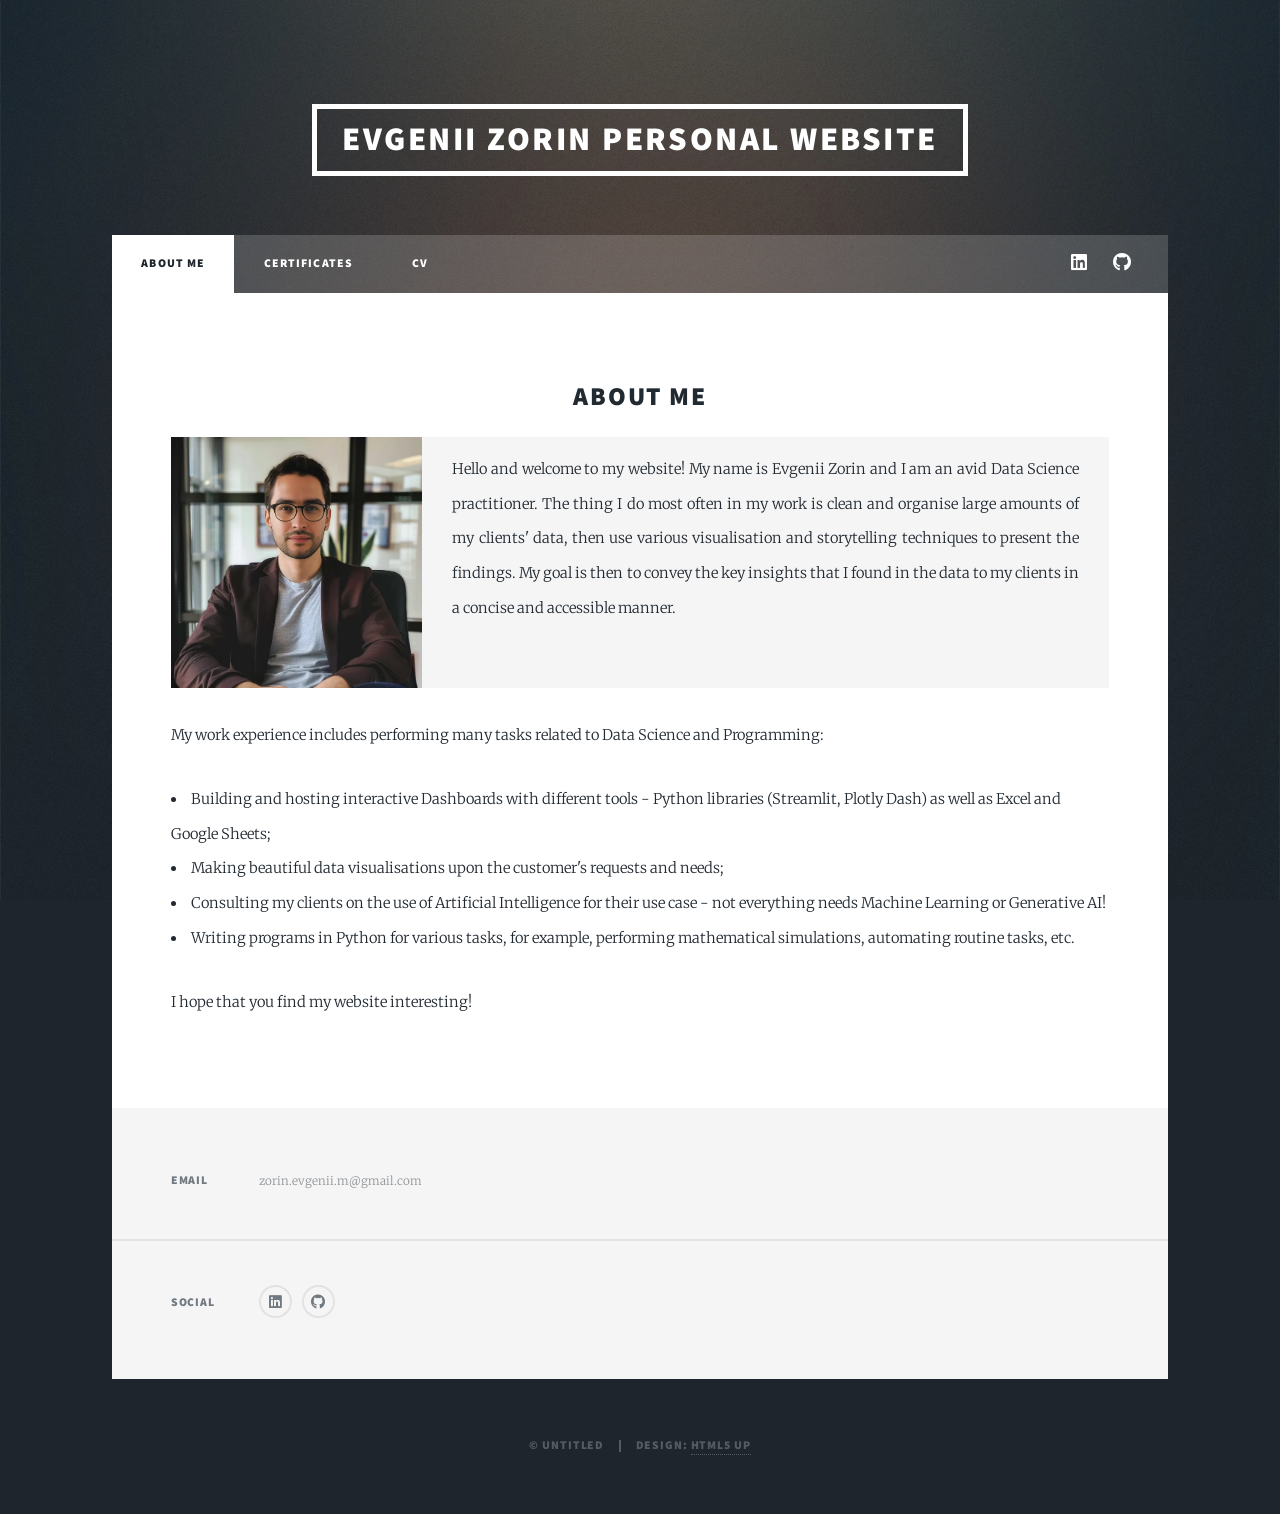
<file: index.html>
<!DOCTYPE HTML>
<!--
	Massively by HTML5 UP
	html5up.net | @ajlkn
	Free for personal and commercial use under the CCA 3.0 license (html5up.net/license)
-->
<html>
	<head>
		<title>Homepage - Evgenii Zorin</title>
		<meta charset="utf-8" />
		<meta name="viewport" content="width=device-width, initial-scale=1, user-scalable=no" />
		<link rel="stylesheet" href="assets/css/main.css" />
		<noscript><link rel="stylesheet" href="assets/css/noscript.css" /></noscript>
	</head>
	<body class="is-preload">

		<!-- Wrapper -->
			<!-- <div id="wrapper" class="fade-in"> -->
			<div id="wrapper">

				<!-- Intro -->
					<!-- <div id="intro">
						<h1>Personal portfolio<br />
						Evgenii Zorin</h1>
						<p>Data Science and Bioinformatics</p>
						<ul class="actions">
							<li><a href="#header" class="button icon solid solo fa-arrow-down scrolly">Continue</a></li>
						</ul>
					</div> -->


				<!-- Header -->
					<header id="header">
						<a href="index.html" class="logo">Evgenii Zorin personal website</a>
					</header>

				<!-- Nav -->
					<nav id="nav">
						<ul class="links">
							<li class="active"><a href="index.html">About me</a></li>
							<!-- <li><a href="generic.html">Generic Page</a></li> -->
							<!-- Below i'll write a blog later. For example check elements.html -->
							<!-- <li><a href="elements.html">Blog</a></li>  -->
							<!-- <li><a href="blog.html">Blog</a></li> -->
							<li><a href="certificates.html">Certificates</a></li>
							
							<li><a href="documents/CV_EvgeniiZorin.pdf">CV</a></li>
						</ul>
						<ul class="icons">
							<li><a href="https://www.linkedin.com/in/e-zorin/" class="icon brands fa-linkedin"><span class="label">Twitter</span></a></li>
							<!-- <li><a href="#" class="icon brands fa-facebook-f"><span class="label">Facebook</span></a></li> -->
							<!-- <li><a href="#" class="icon brands fa-instagram"><span class="label">Instagram</span></a></li> -->
							<li><a href="https://github.com/EvgeniiZorin" class="icon brands fa-github"><span class="label">GitHub</span></a></li>
						</ul>
					</nav>

				<!-- Main -->
					<div id="main">

						<!-- Featured Post -->
							<article class="post featured">
								<!-- <header class="major"> -->
									
									<h2>About me</h2>
								<!-- </header> -->
								<p class="paragraph" style="background-color:#F5F5F5"
								>
									<img src="images/240502_evgenii.png" alt="Smiley face image" class="image-left">
									<span class="text" style="padding-right: 30px;padding-top: 15px;padding-bottom:15px">
										Hello and welcome to my website! 
										My name is Evgenii Zorin and I am an avid Data Science practitioner. 
										The thing I do most often in my work is clean and organise large amounts of
										my clients' data, then use various visualisation and storytelling techniques 
										to present the findings. My goal is then to convey the key insights that
										I found in the data to my clients in a concise and 
										accessible manner.
									</span>
								</p>
								<p>
									My work experience includes performing many tasks 
									related to Data Science and Programming:
									<li style="text-align:left">
										Building and hosting interactive Dashboards with different tools - 
										Python libraries (Streamlit, Plotly Dash)
										as well as Excel and Google Sheets;
									</li>
									<li style="text-align:left">
										Making beautiful data visualisations
										upon the customer's requests and needs; 
									</li>
									<li style="text-align:left">
										Consulting my clients on the use of Artificial Intelligence
										for their use case - not everything needs Machine Learning or Generative AI!</li>
									<li style="text-align:left">
										Writing programs in Python for various tasks, for example,
										performing mathematical simulations, automating routine tasks, etc.</li>
								</p>
								<p>I hope that you find my website interesting!</p>
									<!-- <br> -->
									<!-- <img src="images/ITIS-1.jpg" width="200"> -->
									<!-- <p><span class="image left"><img src="images/ITIS-1.jpg" alt="" width="500" height="600" /></span> -->
										<!-- <p></p>My name is Evgenii Zorin. I specialise in Bioinformatics and Data Analysis, currently in the process of finishing my MSc Biotechnology at Skoltech, Moscow, with a specialisation in population genetics and studying epistasis.<br>
										I possess proficiency in the following areas:  
											<li>Programming languages: <b>Python</b>, <b>BASH</b>, <b>R</b>. You can check out my projects on <a href="https://github.com/EvgeniiZorin">Github</a>;</li>
											<li>Using hypercube-constructing algorithms to calculate epistasis in fitness landscapes;</li>
											<li>Next Generation Sequencing analysis, e.g. genome assembly.</li>
										</p> -->
								<!-- <a href="#" class="image main"><img src="images/pic01.jpg" alt="" /></a> -->
								<!-- <img src="images/ITIS-1.jpg" alt="" width="500" height="600" /> -->
								<!-- <ul class="actions special"> -->
									<!-- <li><a href="#" class="button large">Full Story</a></li> -->
								<!-- </ul> -->
							</article>

						<!-- Posts -->
							<!-- <section class="posts"> -->
								<!-- <article> -->
									<!-- <header> -->
										<!-- <span class="date">April 24, 2017</span> -->
										<!-- <h2><a href="#">Project 1<br />description</a></h2> -->
									<!-- </header> -->
									<!-- <a href="#" class="image fit"><img src="images/pic02.jpg" alt="" /></a> -->
									<!-- <p>Donec eget ex magna. Interdum et malesuada fames ac ante ipsum primis in faucibus. Pellentesque venenatis dolor imperdiet dolor mattis sagittis magna etiam.</p> -->
									<!-- <ul class="actions special"> -->
										<!-- <li><a href="#" class="button">Full Story</a></li> -->
									<!-- </ul> -->
								<!-- </article> -->
								<!-- <article> -->
									<!-- <header> -->
										<!-- <span class="date">April 22, 2017</span> -->
										<!-- <h2><a href="#">Primis eget<br /> -->
										<!-- imperdiet lorem</a></h2> -->
									<!-- </header> -->
									<!-- <a href="#" class="image fit"><img src="images/pic03.jpg" alt="" /></a> -->
									<!-- <p>Donec eget ex magna. Interdum et malesuada fames ac ante ipsum primis in faucibus. Pellentesque venenatis dolor imperdiet dolor mattis sagittis magna etiam.</p> -->
									<!-- <ul class="actions special"> -->
										<!-- <li><a href="#" class="button">Full Story</a></li> -->
									<!-- </ul> -->
								<!-- </article> -->
							<!-- </section> -->


					</div>

				<!-- Footer -->
					<footer id="footer">
						<section class="split contact">
							<section>
								<h3>Email</h3>
								<p>zorin.evgenii.m@gmail.com</p>
							</section>
							<section>
								<h3>Social</h3>
								<ul class="icons alt">
									<li><a href="https://www.linkedin.com/in/e-zorin/" class="icon brands fa-linkedin"><span class="label">Twitter</span></a></li>
									<!-- <li><a href="#" class="icon brands alt fa-twitter"><span class="label">Twitter</span></a></li> -->
									<!-- <li><a href="#" class="icon brands alt fa-facebook-f"><span class="label">Facebook</span></a></li> -->
									<!-- <li><a href="#" class="icon brands alt fa-instagram"><span class="label">Instagram</span></a></li> -->
									<li><a href="https://github.com/EvgeniiZorin" class="icon brands alt fa-github"><span class="label">GitHub</span></a></li>
								</ul>
							</section>
						</section>
					</footer>

				<!-- Copyright -->
					<div id="copyright">
						<ul><li>&copy; Untitled</li><li>Design: <a href="https://html5up.net">HTML5 UP</a></li></ul>
					</div>

			</div>

		<!-- Scripts -->
			<script src="assets/js/jquery.min.js"></script>
			<script src="assets/js/jquery.scrollex.min.js"></script>
			<script src="assets/js/jquery.scrolly.min.js"></script>
			<script src="assets/js/browser.min.js"></script>
			<script src="assets/js/breakpoints.min.js"></script>
			<script src="assets/js/util.js"></script>
			<script src="assets/js/main.js"></script>

	</body>
</html>
</file>
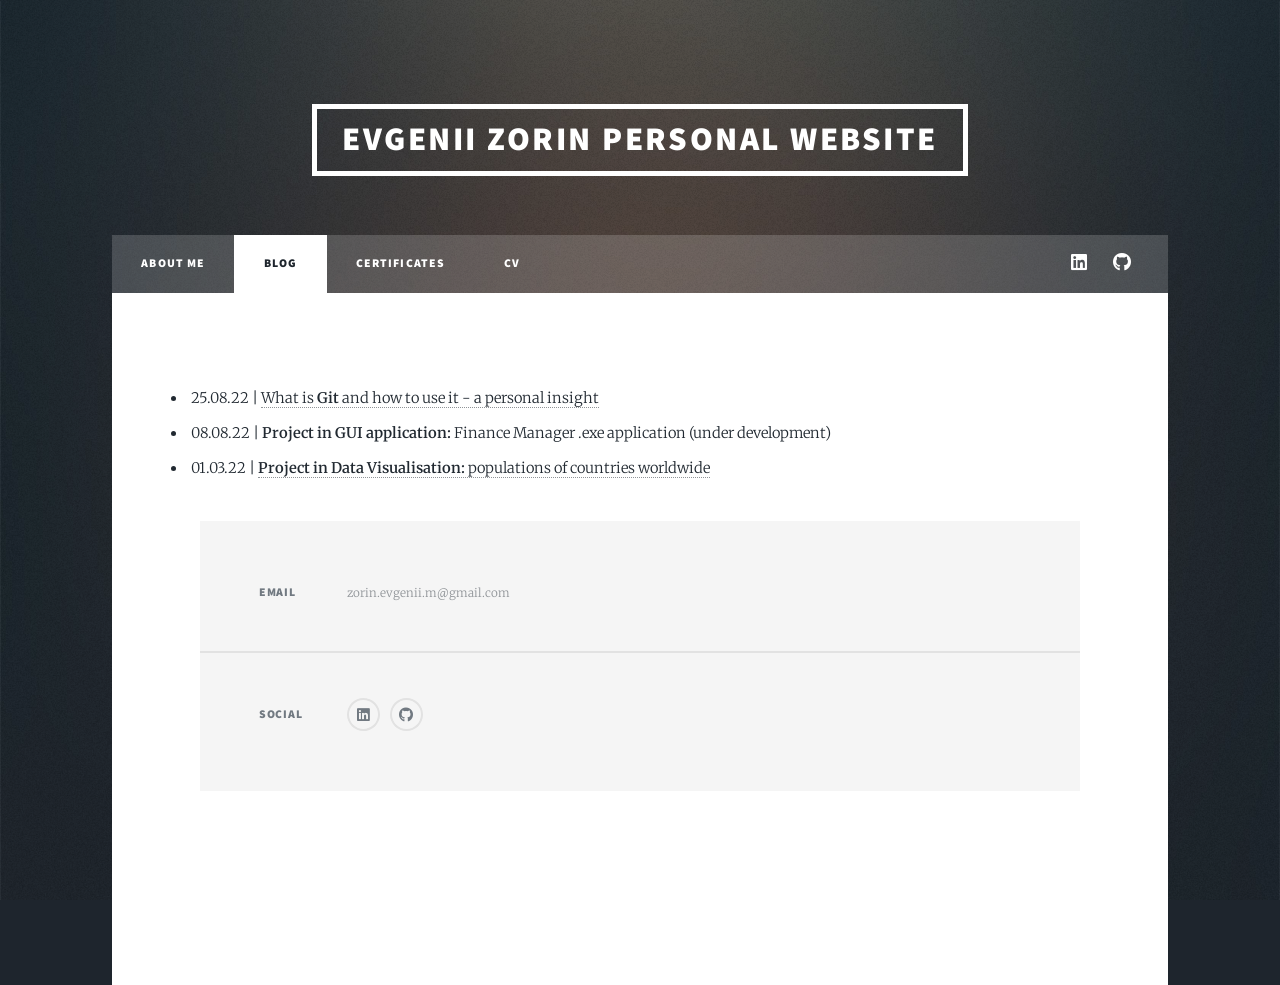
<file: blog.html>
<!DOCTYPE HTML>
<!--
	Here is the description saying "blog under development"
-->

<html>
	<head>
		<title>Blog - Evgenii Zorin</title>
		<meta charset="utf-8" />
		<meta name="viewport" content="width=device-width, initial-scale=1, user-scalable=no" />
		<link rel="stylesheet" href="assets/css/main.css" />
		<noscript><link rel="stylesheet" href="assets/css/noscript.css" /></noscript>
	</head>
	<body class="is-preload">

		<!-- Wrapper -->
			<div id="wrapper">

				<!-- Header -->
					<header id="header">
						<a href="index.html" class="logo">Evgenii Zorin personal website</a>
					</header>

				<!-- Nav -->
					<nav id="nav">
						<ul class="links">
							<li><a href="index.html">About me</a></li>
							<!-- <li><a href="generic.html">Generic Page</a></li> -->
							<!-- Below i'll write a blog later. For example check elements.html -->
							<!-- <li><a href="elements.html">Blog</a></li>  -->
							<li class="active"><a href="blog.html">Blog</a></li>
							<li><a href="certificates.html">Certificates</a></li>
							
							<li><a href="documents/CV_EvgeniiZorin.pdf">CV</a></li>
						</ul>
							<!-- <li><a href="index.html">This is Massively</a></li> -->
							<!-- <li><a href="generic.html">Generic Page</a></li> -->
							<!-- <li class="active"><a href="elements.html">Elements Reference</a></li> -->
						</ul>
						<ul class="icons">
							<li><a href="https://www.linkedin.com/in/e-zorin/" class="icon brands fa-linkedin"><span class="label">Twitter</span></a></li>
							<li><a href="https://github.com/EvgeniiZorin" class="icon brands fa-github"><span class="label">GitHub</span></a></li>
						</ul>
					</nav>

				<!-- Main -->
					<div id="main">

						<!-- Post -->
							<section class="post">
								<!-- <header class="major">
									<h1>Elements<br />
									Reference</h1>
								</header> -->

								<!-- Text stuff -->
									<!-- <hr /> -->
									<!-- <h2>Date | What is Git and how to use it - a personal insight</h2>
									<hr />
									<h2>Date | Finance Manager .exe application (under development)</h2>
									<hr />
									<h2><a href="blog_DataVisualisationProject.html">03.22 | Project in Data Visualisation: populations of countries worldwide</a></h2>
									<p><a href="https://github.com/EvgeniiZorin/220318_DataVisualisationProject_CountriesPopulation">See on Github</a></p>
									<hr /> -->
									
									<li>25.08.22 | <a href="blog_Git.html">What is <b>Git</b> and how to use it - a personal insight</a></li>
									<li>08.08.22 | <b>Project in GUI application: </b>Finance Manager .exe application (under development)</li>
									<li>01.03.22 | <a href="blog_DataVisualisationProject.html"><b>Project in Data Visualisation: </b>populations of countries worldwide </a></li>
									<br>



				<!-- Footer -->
				<footer id="footer">
					<section class="split contact">
						<section>
							<h3>Email</h3>
							<p>zorin.evgenii.m@gmail.com</p>
						</section>
						<section>
							<h3>Social</h3>
							<ul class="icons alt">
								<li><a href="https://www.linkedin.com/in/e-zorin/" class="icon brands fa-linkedin"><span class="label">Twitter</span></a></li>
								<!-- <li><a href="#" class="icon brands alt fa-twitter"><span class="label">Twitter</span></a></li> -->
								<!-- <li><a href="#" class="icon brands alt fa-facebook-f"><span class="label">Facebook</span></a></li> -->
								<!-- <li><a href="#" class="icon brands alt fa-instagram"><span class="label">Instagram</span></a></li> -->
								<li><a href="https://github.com/EvgeniiZorin" class="icon brands alt fa-github"><span class="label">GitHub</span></a></li>
							</ul>
						</section>
					</section>
				</footer>

			<!-- Copyright -->
				<div id="copyright">
					<ul><li>&copy; Untitled</li><li>Design: <a href="https://html5up.net">HTML5 UP</a></li></ul>
				</div>

		</div>

	<!-- Scripts -->
		<script src="assets/js/jquery.min.js"></script>
		<script src="assets/js/jquery.scrollex.min.js"></script>
		<script src="assets/js/jquery.scrolly.min.js"></script>
		<script src="assets/js/browser.min.js"></script>
		<script src="assets/js/breakpoints.min.js"></script>
		<script src="assets/js/util.js"></script>
		<script src="assets/js/main.js"></script>

</body>
</html>
</file>
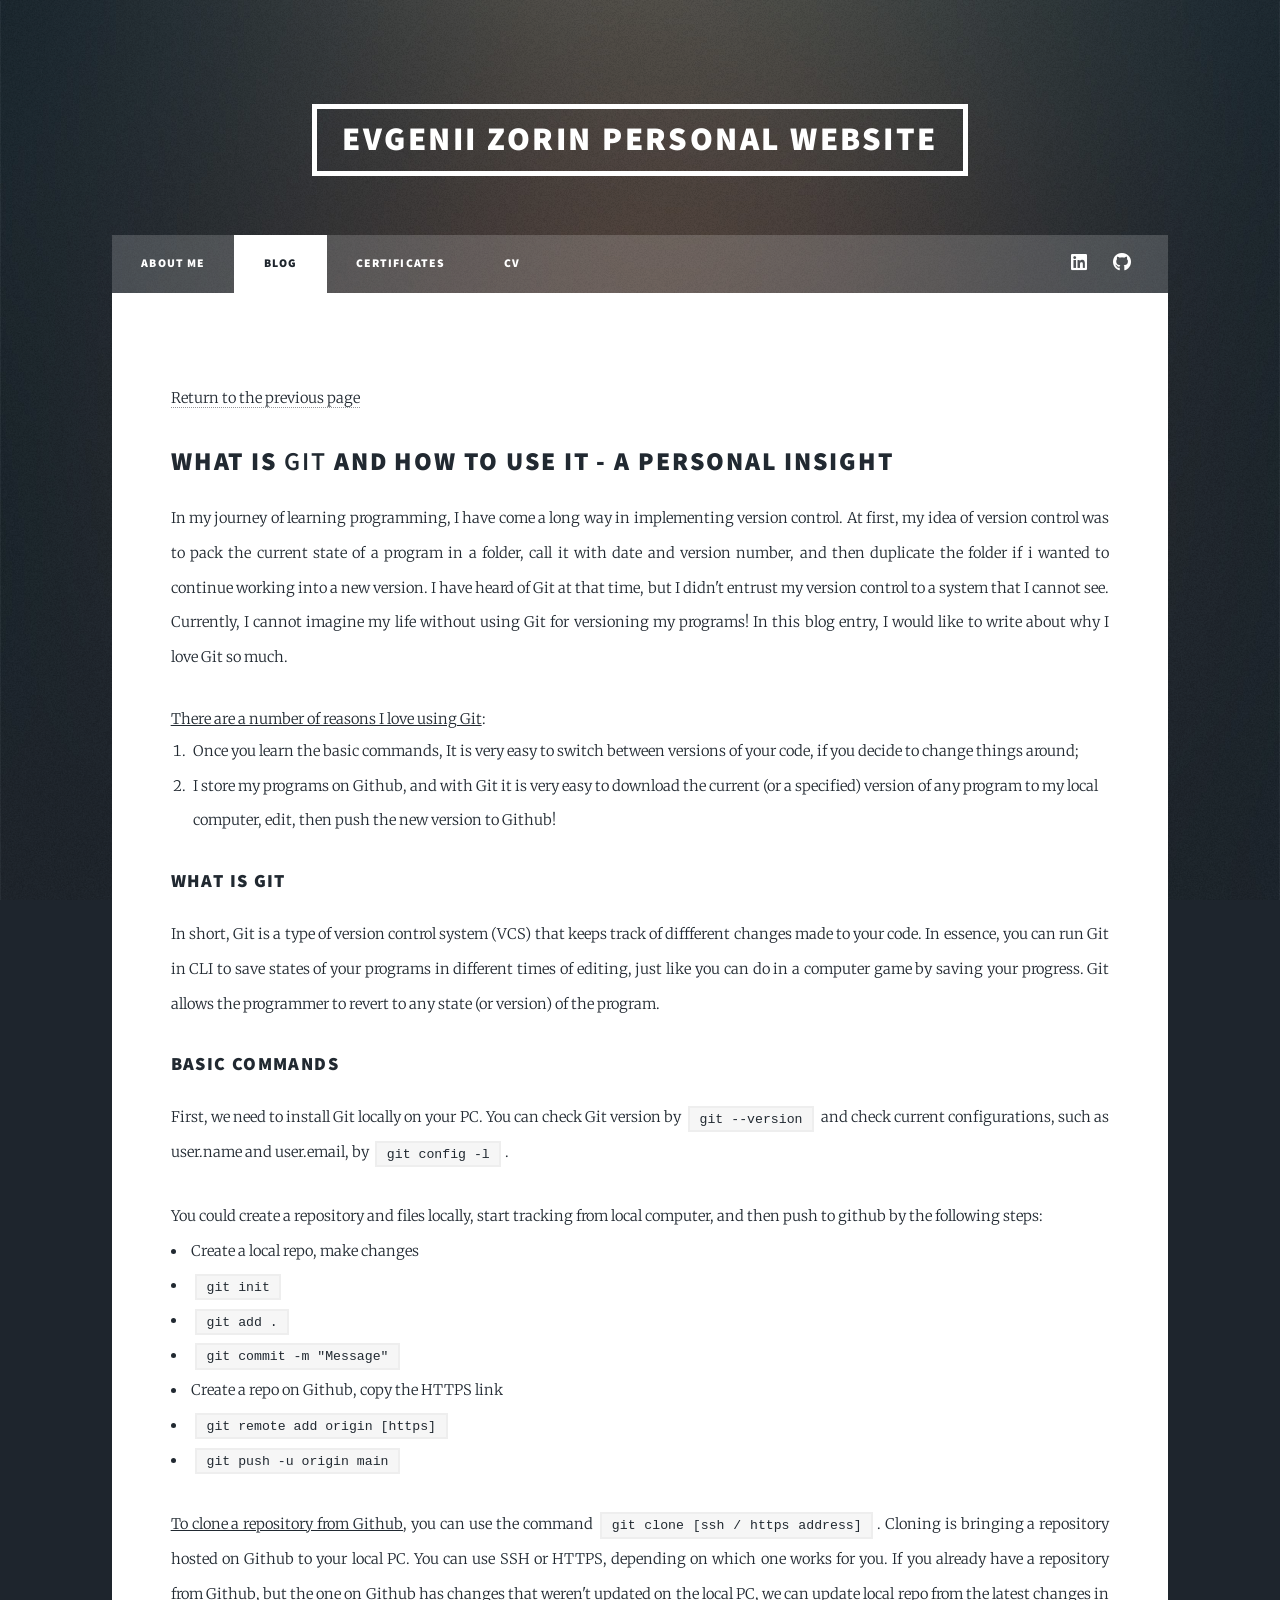
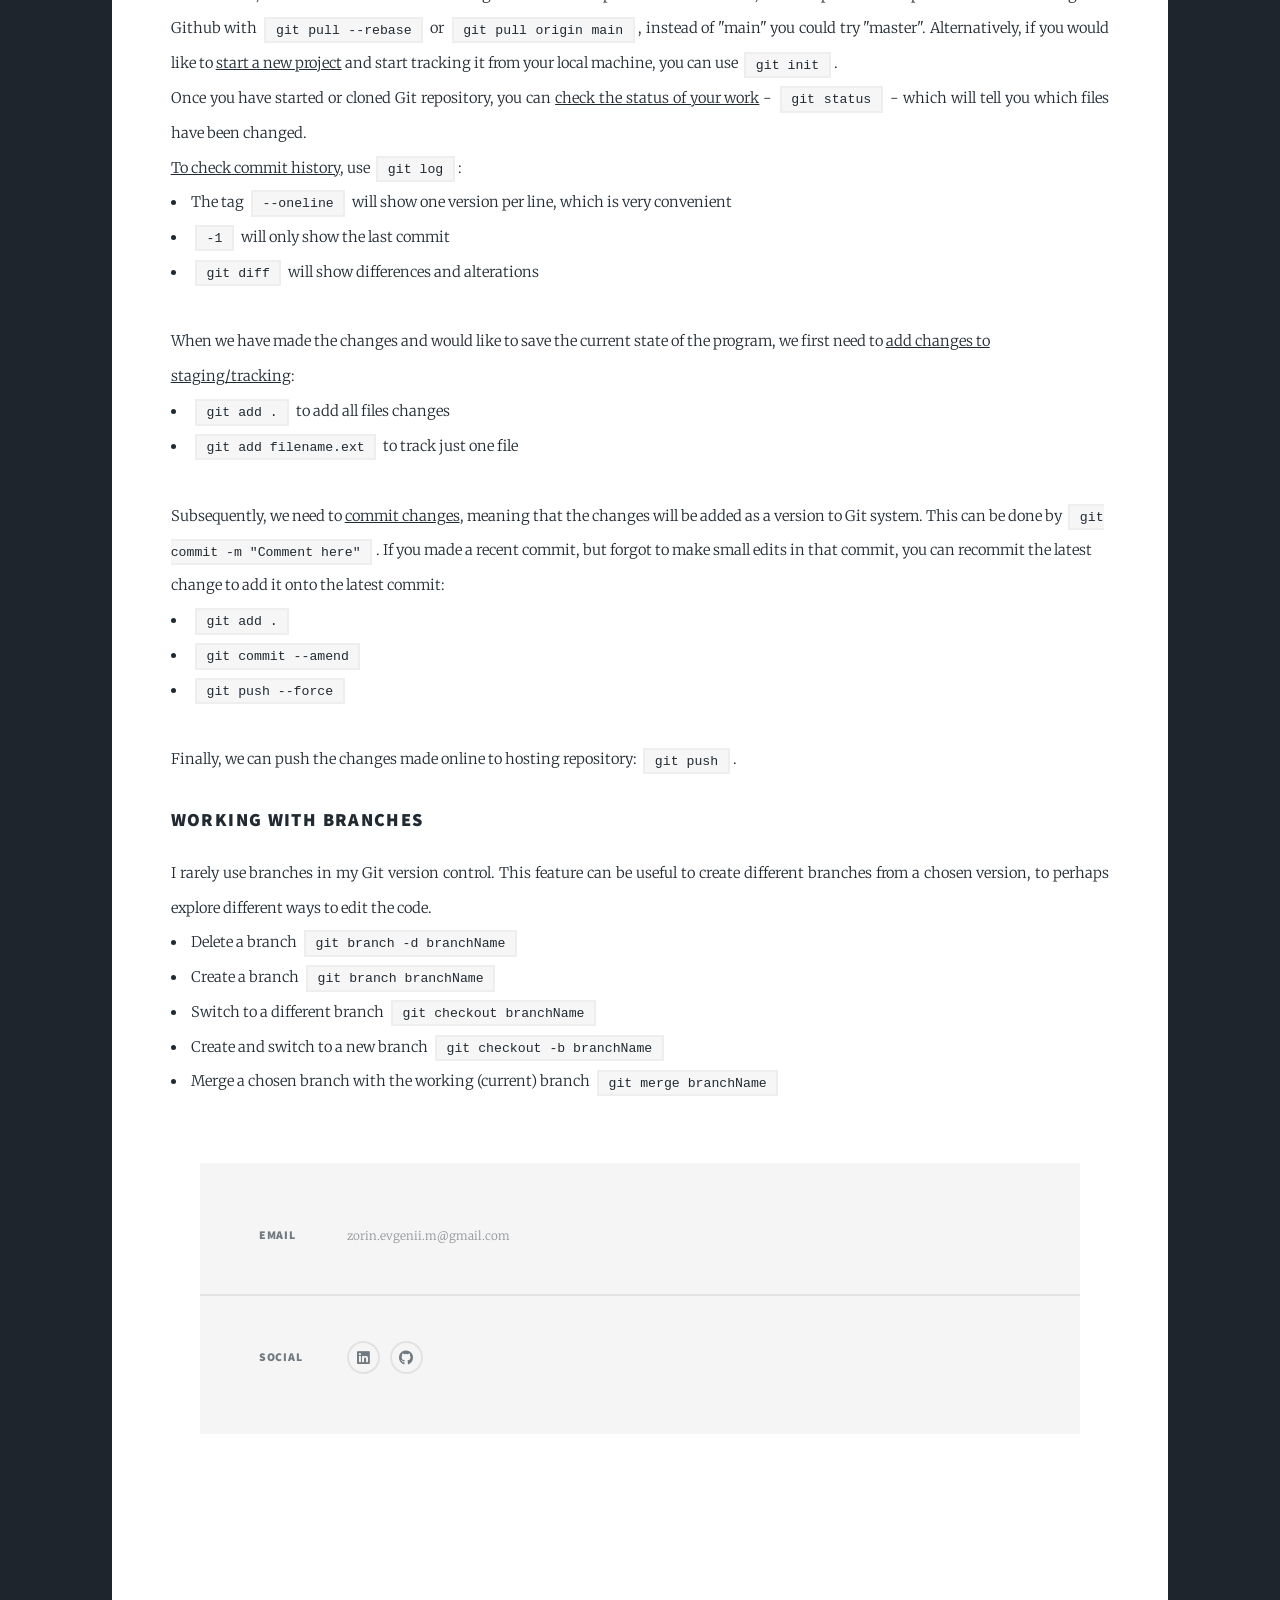
<file: blog_Git.html>
<!DOCTYPE html>



<html>
	<head>
		<title>Blog - Evgenii Zorin</title>
		<meta charset="utf-8" />
		<meta name="viewport" content="width=device-width, initial-scale=1, user-scalable=no" />
		<link rel="stylesheet" href="assets/css/main.css" />
		<noscript><link rel="stylesheet" href="assets/css/noscript.css" /></noscript>
	</head>
	<body class="is-preload">

		<!-- Wrapper -->
			<div id="wrapper">

				<!-- Header -->
					<header id="header">
						<a href="index.html" class="logo">Evgenii Zorin personal website</a>
					</header>

				<!-- Nav -->
					<nav id="nav">
						<ul class="links">
							<li><a href="index.html">About me</a></li>
							<!-- <li><a href="generic.html">Generic Page</a></li> -->
							<!-- Below i'll write a blog later. For example check elements.html -->
							<!-- <li><a href="elements.html">Blog</a></li>  -->
							<li class="active"><a href="blog.html">Blog</a></li>
							<li><a href="certificates.html">Certificates</a></li>
							
							<li><a href="documents/CV_EvgeniiZorin.pdf">CV</a></li>
						</ul>
							<!-- <li><a href="index.html">This is Massively</a></li> -->
							<!-- <li><a href="generic.html">Generic Page</a></li> -->
							<!-- <li class="active"><a href="elements.html">Elements Reference</a></li> -->
						</ul>
						<ul class="icons">
							<li><a href="https://www.linkedin.com/in/e-zorin/" class="icon brands fa-linkedin"><span class="label">Twitter</span></a></li>
							<li><a href="https://github.com/EvgeniiZorin" class="icon brands fa-github"><span class="label">GitHub</span></a></li>
						</ul>
					</nav>

				<!-- Main -->
					<div id="main">

						<!-- Post -->
							<section class="post">
										<article>
											<p><a href="blog.html"> Return to the previous page</a></p>
											<h2>What is <b>Git</b> and how to use it - a personal insight</h2>
											<p>
												In my journey of learning programming, I have come a long way in implementing version control. 
												At first, my idea of version control was to pack the current state of a program in a folder, 
												call it with date and version number, and then duplicate the folder if i wanted to continue working
												into a new version. I have heard of Git at that time, but I didn't entrust my version control to a 
												system that I cannot see. Currently, I cannot imagine my life without using Git for versioning my 
												programs! In this blog entry, I would like to write about why I love Git so much.
											</p>
											<p style="line-height:30px;">
												<u>There are a number of reasons I love using Git</u>:
												<ol>
													<li style="margin-top:-30px;">Once you learn the basic commands, It is very easy to switch between versions
														of your code, if you decide to change things around; </li>
													<li>I store my programs on Github, and with Git it is very easy to download the current 
														(or a specified) version of any program to my local computer, edit, then push the new
														version to Github!</li>
												</ol>
											</p>
											<h3>What is git</h3>
											<p>
												In short, Git is a type of version control system (VCS) that keeps track of diffferent changes made to your code.
												In essence, you can run Git in CLI to save states of your programs in different
												times of editing, just like you can do in a computer game by saving your progress. Git allows the programmer 
												to revert to any state (or version) of the program. 
											</p>
											<h3>Basic commands</h3>
											<p>
												First, we need to install Git locally on your PC. You can check Git version by <code>git --version</code>
												and check current configurations, such as user.name and user.email, by <code>git config -l</code>.
											</p>
											<p>
												You could create a repository and files locally, start tracking from local computer, and then push to github by the following steps:
												<li style="margin-top:-30px;">Create a local repo, make changes</li>
												<li><code>git init</code></li>
												<li><code>git add .</code></li>
												<li><code>git commit -m "Message"</code></li>
												<li>Create a repo on Github, copy the HTTPS link</li>
												<li><code>git remote add origin [https]</code></li>
												<li><code>git push -u origin main</code></li>
											</p>
											<p>
												<u>To clone a repository from Github</u>, you can use the command <code>git clone [ssh / https address]</code>. Cloning is bringing
												a repository hosted on Github to your local PC. You can use SSH or HTTPS, depending on which one works for you. If you already have a
												repository from Github, but the one on Github has changes that weren't updated on the local PC, we can update local repo from the 
												latest changes in Github with <code>git pull --rebase</code> or <code>git pull origin main</code>, instead of "main" you could try "master".
												Alternatively, if you would like to <u>start a new project</u> and start tracking it from your local machine, you
												can use <code>git init</code>. <br>
												Once you have started or cloned Git repository, you can <u>check the status of your work</u> - <code>git status</code> - which will 
												tell you which files have been changed. <br>

												<u>To check commit history</u>, use <code>git log</code>:
												<li style="margin-top:-30px;">The tag <code>--oneline</code> will show one version per line, which is very convenient</li>
												<li><code>-1</code> will only show the last commit</li>
												<li><code>git diff</code> will show differences and alterations</li><br>
												
												When we have made the changes and would like to save the current state of the program, we first need to <u>add changes to staging/tracking</u>:
												<li><code>git add .</code> to add all files changes</li>
												<li><code>git add filename.ext</code> to track just one file</li><br>
												Subsequently, we need to <u>commit changes</u>, meaning that the changes will be added as a version to Git system. 
												This can be done by <code>git commit -m "Comment here"</code>. If you made a recent commit, but forgot to make small
												edits in that commit, you can recommit the latest change to add it onto the latest commit: 
												<li><code>git add .</code></li>
												<li><code>git commit --amend</code></li>
												<li><code>git push --force</code></li> <br>
												Finally, we can push the changes made online to hosting repository: <code>git push</code>. 
											</p>
											<h3>Working with branches</h3>
											<p>
												I rarely use branches in my Git version control. This feature can be useful
												to create different branches from a chosen version, to perhaps explore different 
												ways to edit the code. 
											</p>
											<p>
												<li style="margin-top:-30px;">Delete a branch <code>git branch -d branchName</code></li>
												<li>Create a branch <code>git branch branchName</code></li>
												<li> Switch to a different branch <code>git checkout branchName</code></li>
												<li>Create and switch to a new branch <code>git checkout -b branchName</code></li>
												<li>Merge a chosen branch with the working (current) branch <code>git merge branchName</code></li>

											</p>
										</article>
									<br>



				<!-- Footer -->
				<footer id="footer">
					<section class="split contact">
						<section>
							<h3>Email</h3>
							<p>zorin.evgenii.m@gmail.com</p>
						</section>
						<section>
							<h3>Social</h3>
							<ul class="icons alt">
								<li><a href="https://www.linkedin.com/in/e-zorin/" class="icon brands fa-linkedin"><span class="label">Twitter</span></a></li>
								<!-- <li><a href="#" class="icon brands alt fa-twitter"><span class="label">Twitter</span></a></li> -->
								<!-- <li><a href="#" class="icon brands alt fa-facebook-f"><span class="label">Facebook</span></a></li> -->
								<!-- <li><a href="#" class="icon brands alt fa-instagram"><span class="label">Instagram</span></a></li> -->
								<li><a href="https://github.com/EvgeniiZorin" class="icon brands alt fa-github"><span class="label">GitHub</span></a></li>
							</ul>
						</section>
					</section>
				</footer>

			<!-- Copyright -->
				<div id="copyright">
					<ul><li>&copy; Untitled</li><li>Design: <a href="https://html5up.net">HTML5 UP</a></li></ul>
				</div>

		</div>

	<!-- Scripts -->
		<script src="assets/js/jquery.min.js"></script>
		<script src="assets/js/jquery.scrollex.min.js"></script>
		<script src="assets/js/jquery.scrolly.min.js"></script>
		<script src="assets/js/browser.min.js"></script>
		<script src="assets/js/breakpoints.min.js"></script>
		<script src="assets/js/util.js"></script>
		<script src="assets/js/main.js"></script>

</body>
</html>
</file>
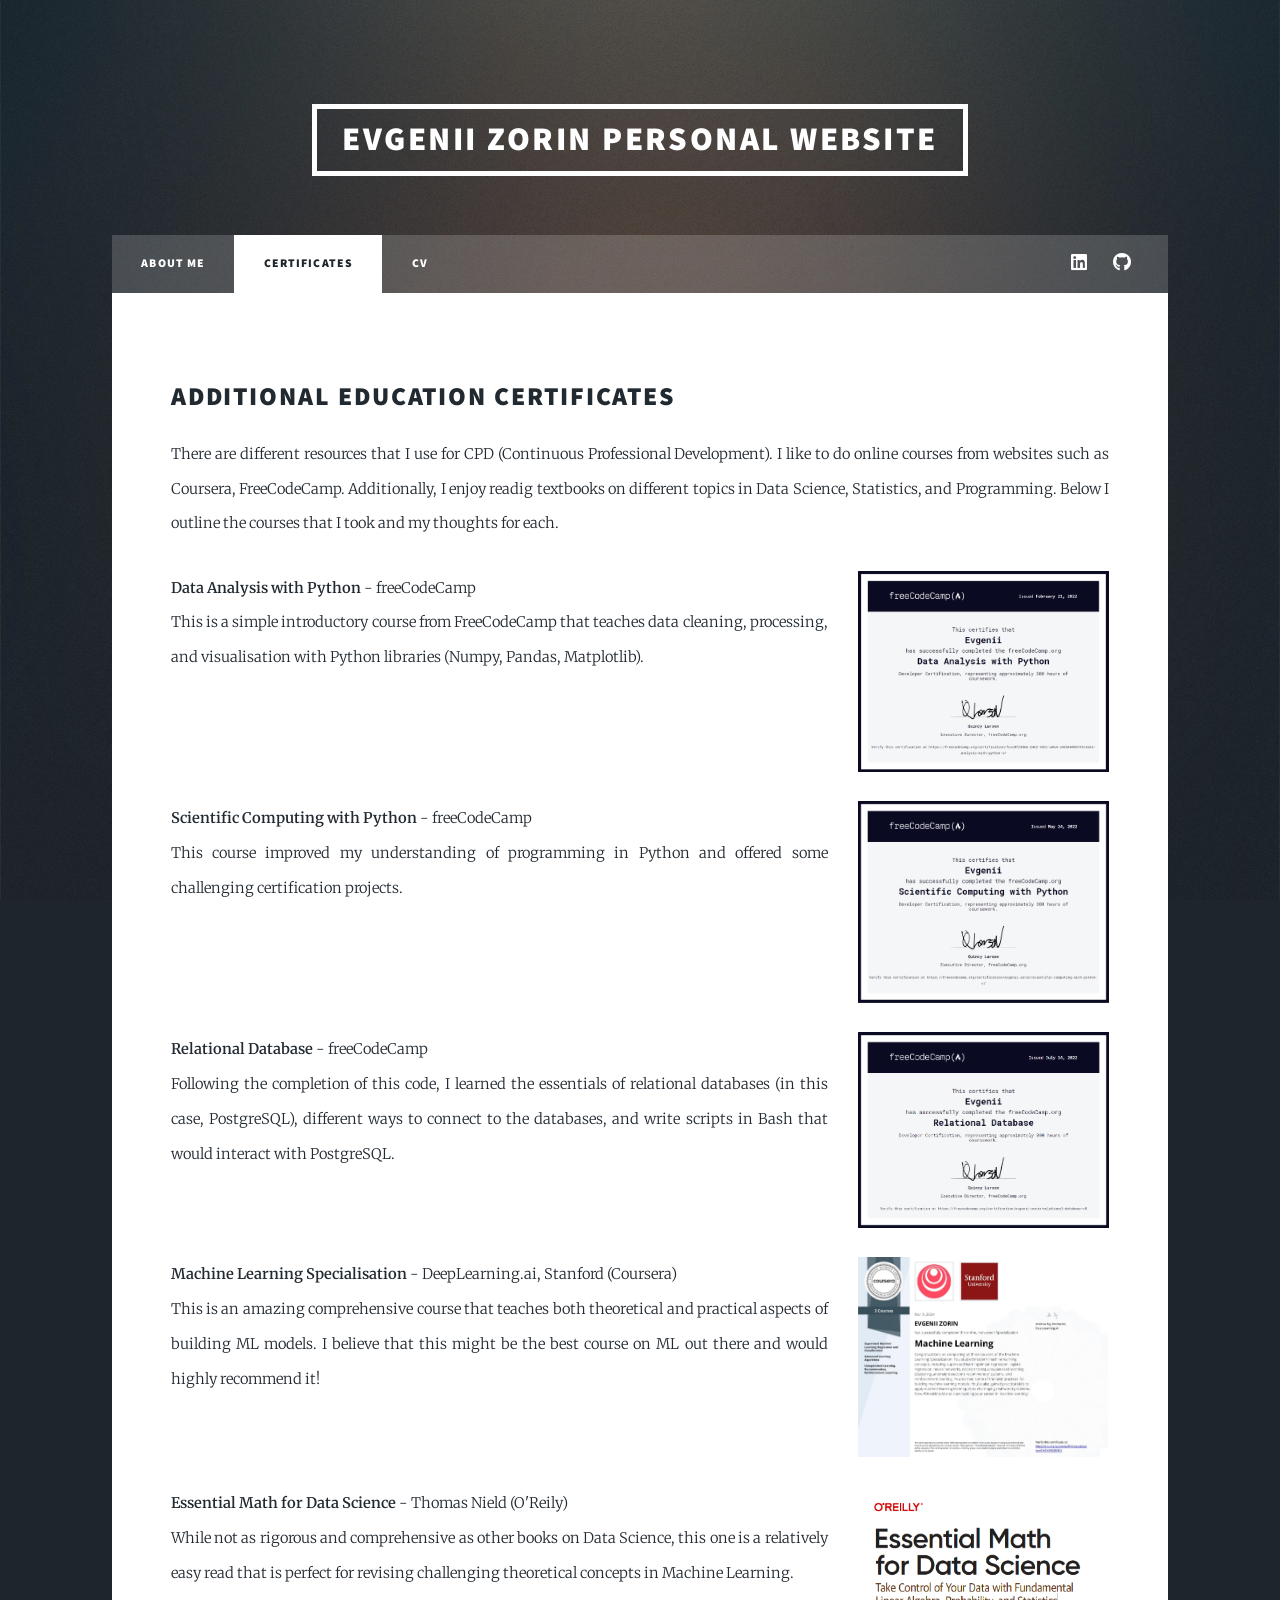
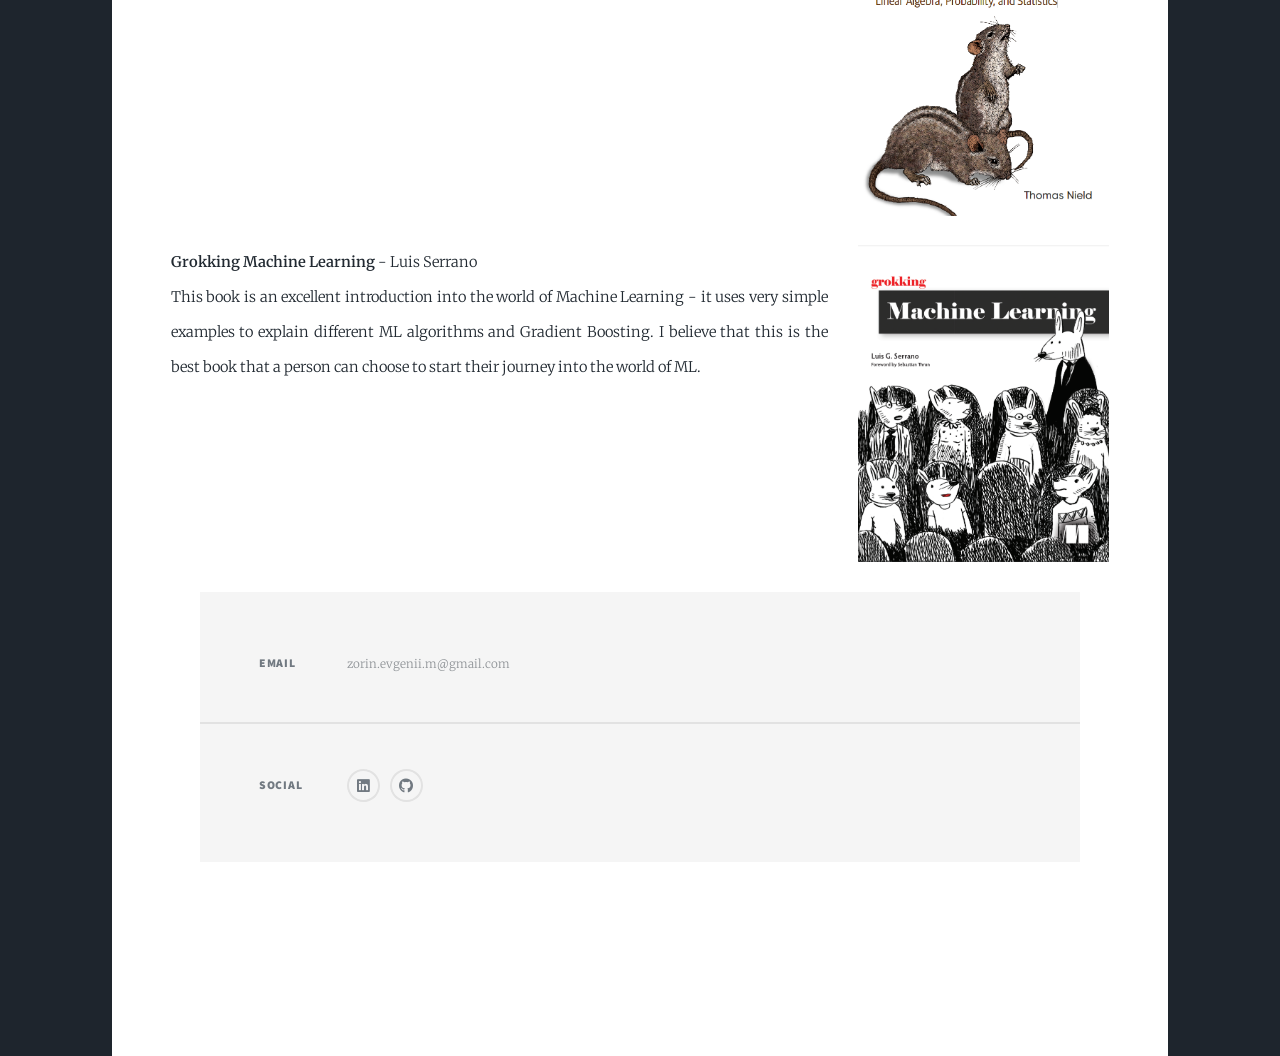
<file: certificates.html>
<!DOCTYPE HTML>
<!--
	Massively by HTML5 UP
	html5up.net | @ajlkn
	Free for personal and commercial use under the CCA 3.0 license (html5up.net/license)
-->
<html>
	<head>
		<title>Certificates - Evgenii Zorin</title>
		<meta charset="utf-8" />
		<meta name="viewport" content="width=device-width, initial-scale=1, user-scalable=no" />
		<link rel="stylesheet" href="assets/css/main.css" />
		<noscript><link rel="stylesheet" href="assets/css/noscript.css" /></noscript>
	</head>
	<body class="is-preload">

		<!-- Wrapper -->
			<div id="wrapper">

				<!-- Header -->
					<header id="header">
						<a href="index.html" class="logo">Evgenii Zorin personal website</a>
					</header>

				<!-- Nav -->
					<nav id="nav">
						<ul class="links">
							<li><a href="index.html">About me</a></li>
							<!-- <li><a href="generic.html">Generic Page</a></li> -->
							<!-- Below i'll write a blog later. For example check elements.html -->
							<!-- <li><a href="elements.html">Blog</a></li>  -->
							<!-- <li><a href="blog.html">Blog</a></li> -->
							<li class="active"><a href="certificates.html">Certificates</a></li>
							
							<li><a href="documents/CV_EvgeniiZorin.pdf">CV</a></li>
						</ul>
							<!-- <li><a href="index.html">This is Massively</a></li> -->
							<!-- <li><a href="generic.html">Generic Page</a></li> -->
							<!-- <li class="active"><a href="elements.html">Elements Reference</a></li> -->
						</ul>
						<ul class="icons">
							<li><a href="https://www.linkedin.com/in/e-zorin/" class="icon brands fa-linkedin"><span class="label">Twitter</span></a></li>
							<li><a href="https://github.com/EvgeniiZorin" class="icon brands fa-github"><span class="label">GitHub</span></a></li>
						</ul>
					</nav>

				<!-- Main -->
					<div id="main">

						<!-- Post -->
							<section class="post">
								<!-- <header class="major">
									<h1>Elements<br />
									Reference</h1>
								</header> -->

								<!-- Text stuff -->
									<h2>Additional education certificates</h2>
									<p>There are different resources that I use for CPD (Continuous Professional Development). I like to do online courses from websites such as Coursera, FreeCodeCamp. Additionally, I enjoy readig textbooks on different topics in Data Science, Statistics, and Programming. Below I outline the courses that I took and my thoughts for each.</p>
									<p class="paragraph">
										<span class="text-left">
											<b>Data Analysis with Python</b> - freeCodeCamp<br>
											This is a simple introductory course from FreeCodeCamp that teaches data cleaning, processing, and visualisation with Python libraries (Numpy, Pandas, Matplotlib). 
										</span>
										<img src="certificates/freeCodeCamp Data Analysis with Python.png" alt="Smiley face image" class="image-right">
									</p>
									<p class="paragraph">
										<span class="text">
											<b>Scientific Computing with Python</b> - freeCodeCamp<br>
											This course improved my understanding of programming in Python and offered some challenging certification projects. 
										</span>
										<img src="certificates\freecodecamp_scientific-computing-with-python.png" alt="Smiley face image" class="image-right">
									</p>
									<p class="paragraph">
										<span class="text">
											<b>Relational Database</b> - freeCodeCamp<br>
											Following the completion of this code, I learned the essentials of relational databases (in this case, PostgreSQL), different ways to connect to the databases, and write scripts in Bash that would interact with PostgreSQL. 
										</span>
										<img src="certificates\freecodecamp_relational_database.png" alt="Smiley face image" class="image-right">
									</p>
									<p class="paragraph">
										<span class="text">
											<b>Machine Learning Specialisation</b> - DeepLearning.ai, Stanford (Coursera)<br>
											This is an amazing comprehensive course that teaches both theoretical and practical aspects of building ML models. I believe that this might be the best course on ML out there and would highly recommend it!
										</span>
										<img src="certificates\ml-specialisation.png" alt="Smiley face image" class="image-right">
									</p>
									<p class="paragraph">
										<span class="text">
											<b>Essential Math for Data Science</b> - Thomas Nield (O'Reily)<br>
											While not as rigorous and comprehensive as other books on Data Science, this one is a relatively easy read that is perfect for revising challenging theoretical concepts in Machine Learning.
										</span>
										<img src="certificates\essential-math-for-data-science.png" alt="Smiley face image" class="image-right">
									</p>
									<p class="paragraph">
										<span class="text">
											<b>Grokking Machine Learning</b> - Luis Serrano<br>
											This book is an excellent introduction into the world of Machine Learning - it uses very simple examples to explain different ML algorithms and Gradient Boosting. I believe that this is the best book that a person can choose to start their journey into the world of ML.
										</span>
										<img src="certificates\grokking-machine-learning.png" alt="Smiley face image" class="image-right">
									</p>

				<!-- Footer -->
				<footer id="footer">
					<section class="split contact">
						<section>
							<h3>Email</h3>
							<p>zorin.evgenii.m@gmail.com</p>
						</section>
						<section>
							<h3>Social</h3>
							<ul class="icons alt">
								<li><a href="https://www.linkedin.com/in/e-zorin/" class="icon brands fa-linkedin"><span class="label">Twitter</span></a></li>
								<!-- <li><a href="#" class="icon brands alt fa-twitter"><span class="label">Twitter</span></a></li> -->
								<!-- <li><a href="#" class="icon brands alt fa-facebook-f"><span class="label">Facebook</span></a></li> -->
								<!-- <li><a href="#" class="icon brands alt fa-instagram"><span class="label">Instagram</span></a></li> -->
								<li><a href="https://github.com/EvgeniiZorin" class="icon brands alt fa-github"><span class="label">GitHub</span></a></li>
							</ul>
						</section>
					</section>
				</footer>

			<!-- Copyright -->
				<div id="copyright">
					<ul><li>&copy; Untitled</li><li>Design: <a href="https://html5up.net">HTML5 UP</a></li></ul>
				</div>

		</div>

	<!-- Scripts -->
		<script src="assets/js/jquery.min.js"></script>
		<script src="assets/js/jquery.scrollex.min.js"></script>
		<script src="assets/js/jquery.scrolly.min.js"></script>
		<script src="assets/js/browser.min.js"></script>
		<script src="assets/js/breakpoints.min.js"></script>
		<script src="assets/js/util.js"></script>
		<script src="assets/js/main.js"></script>

</body>
</html>
</file>
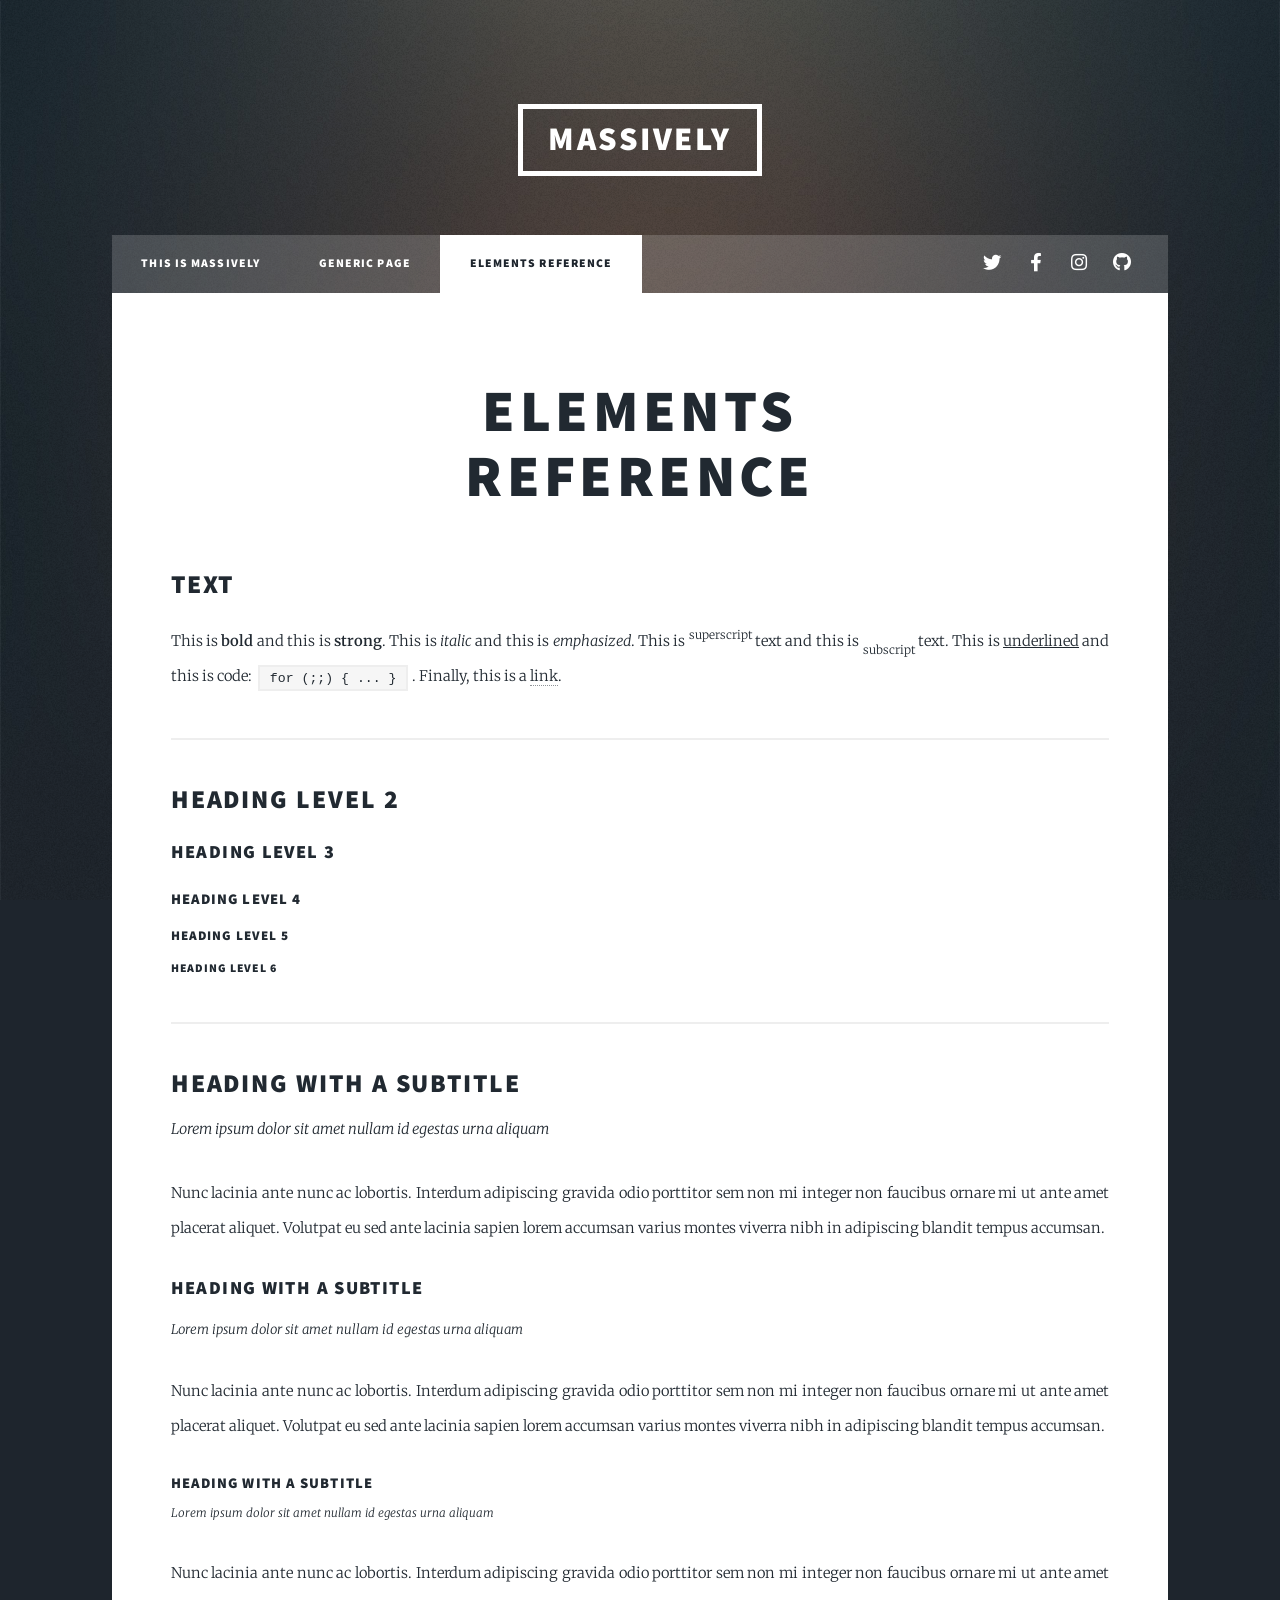
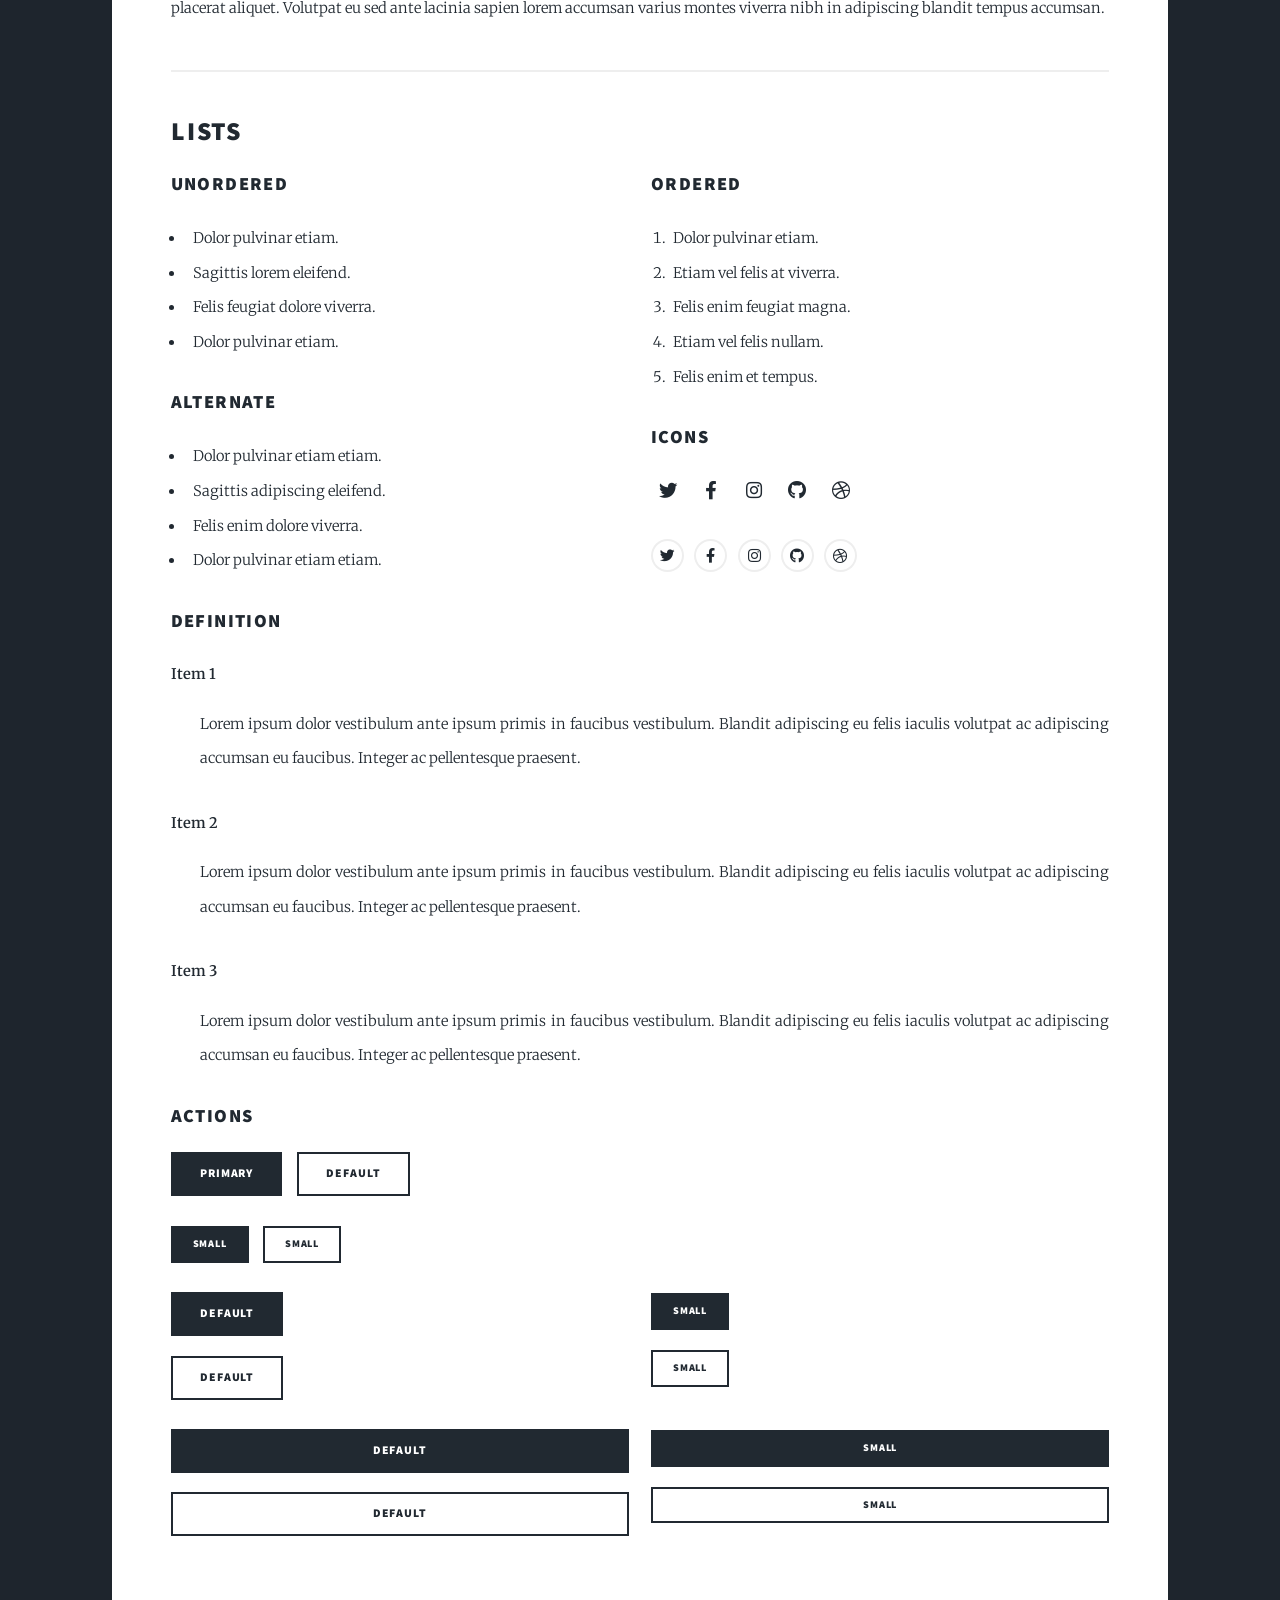
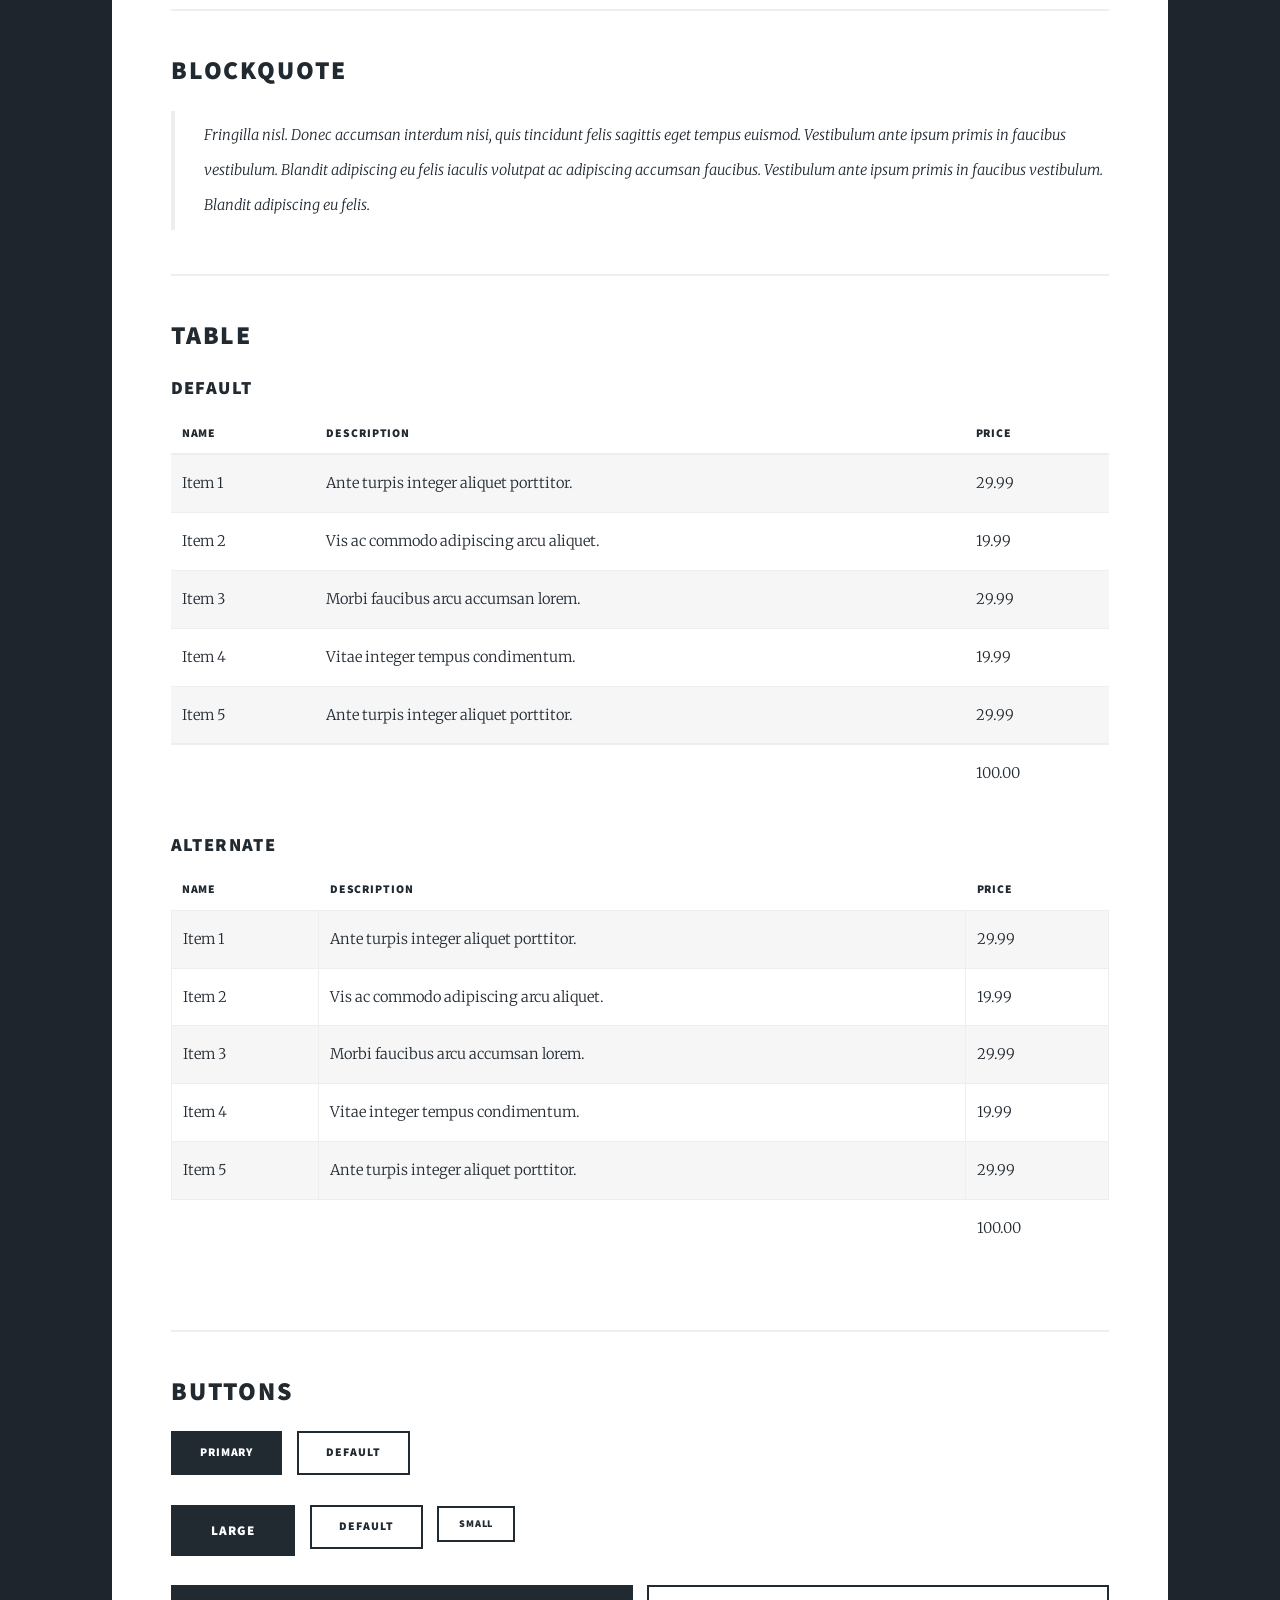
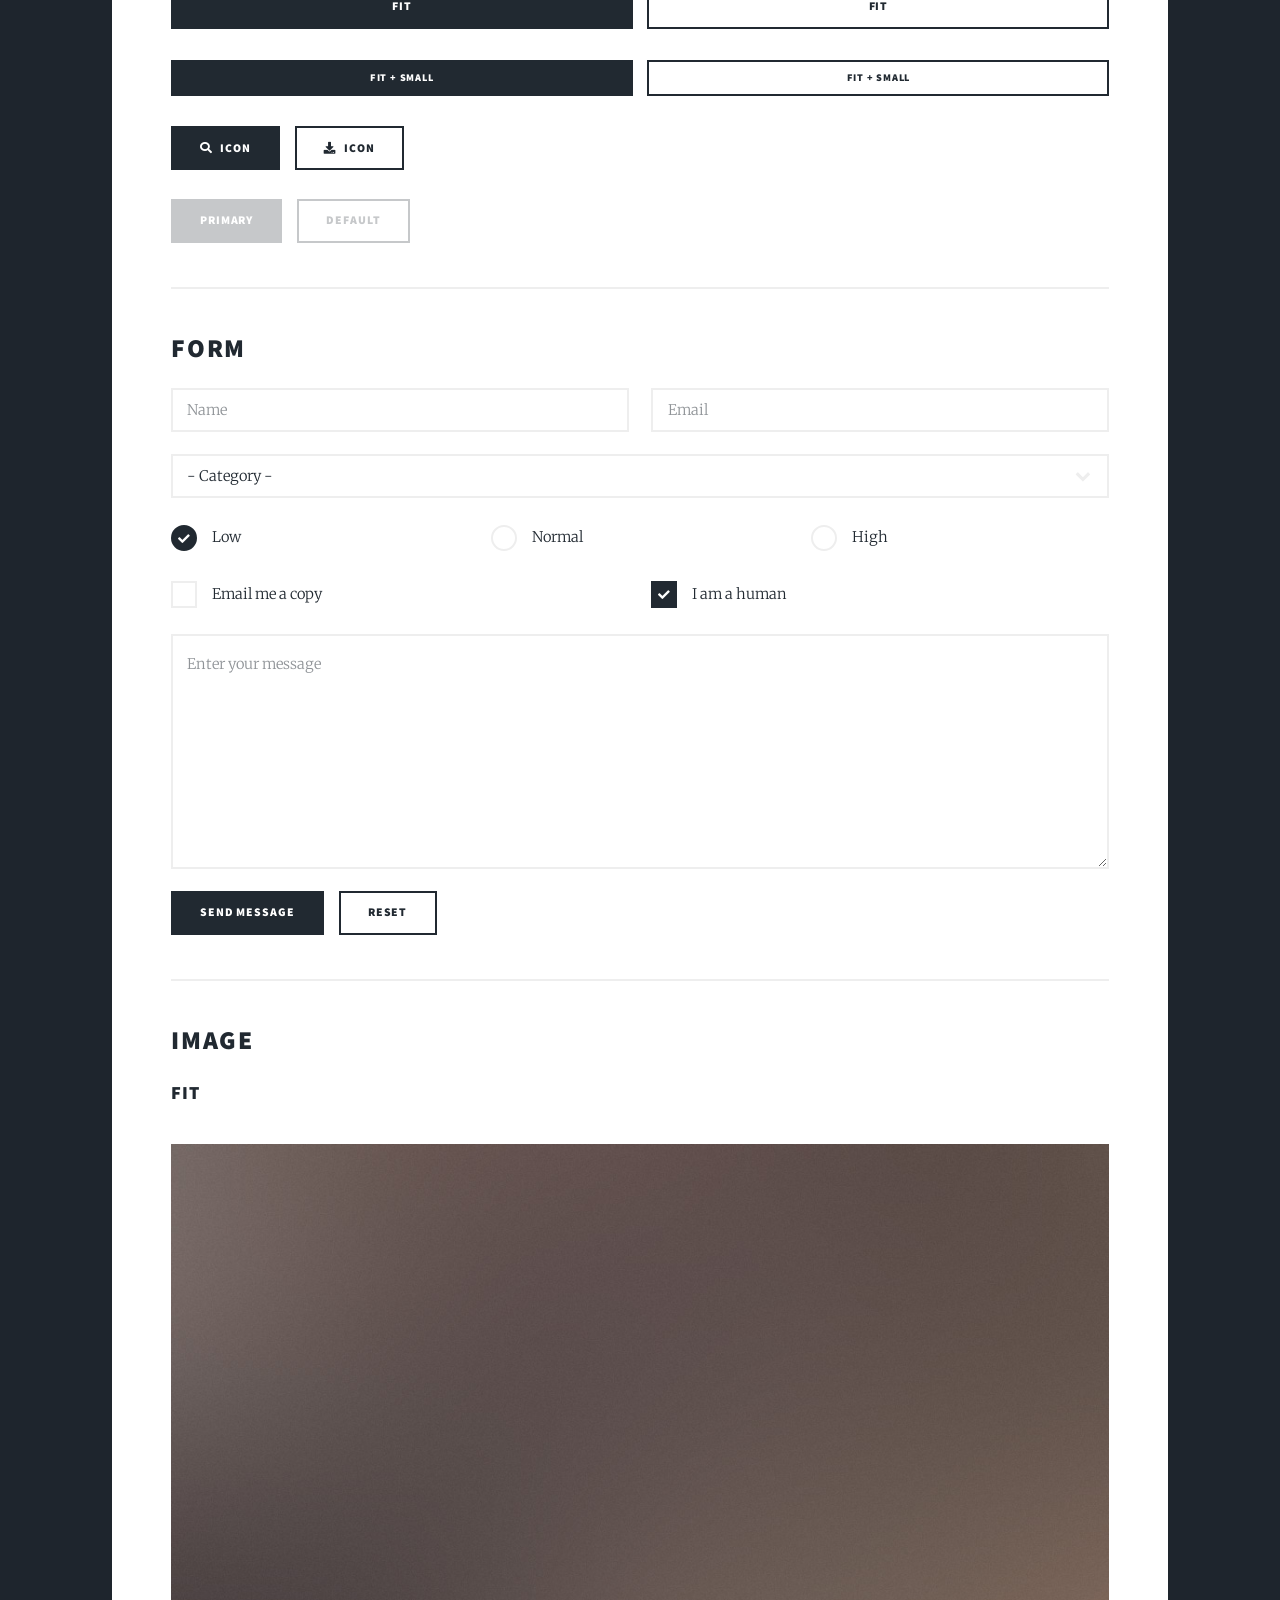
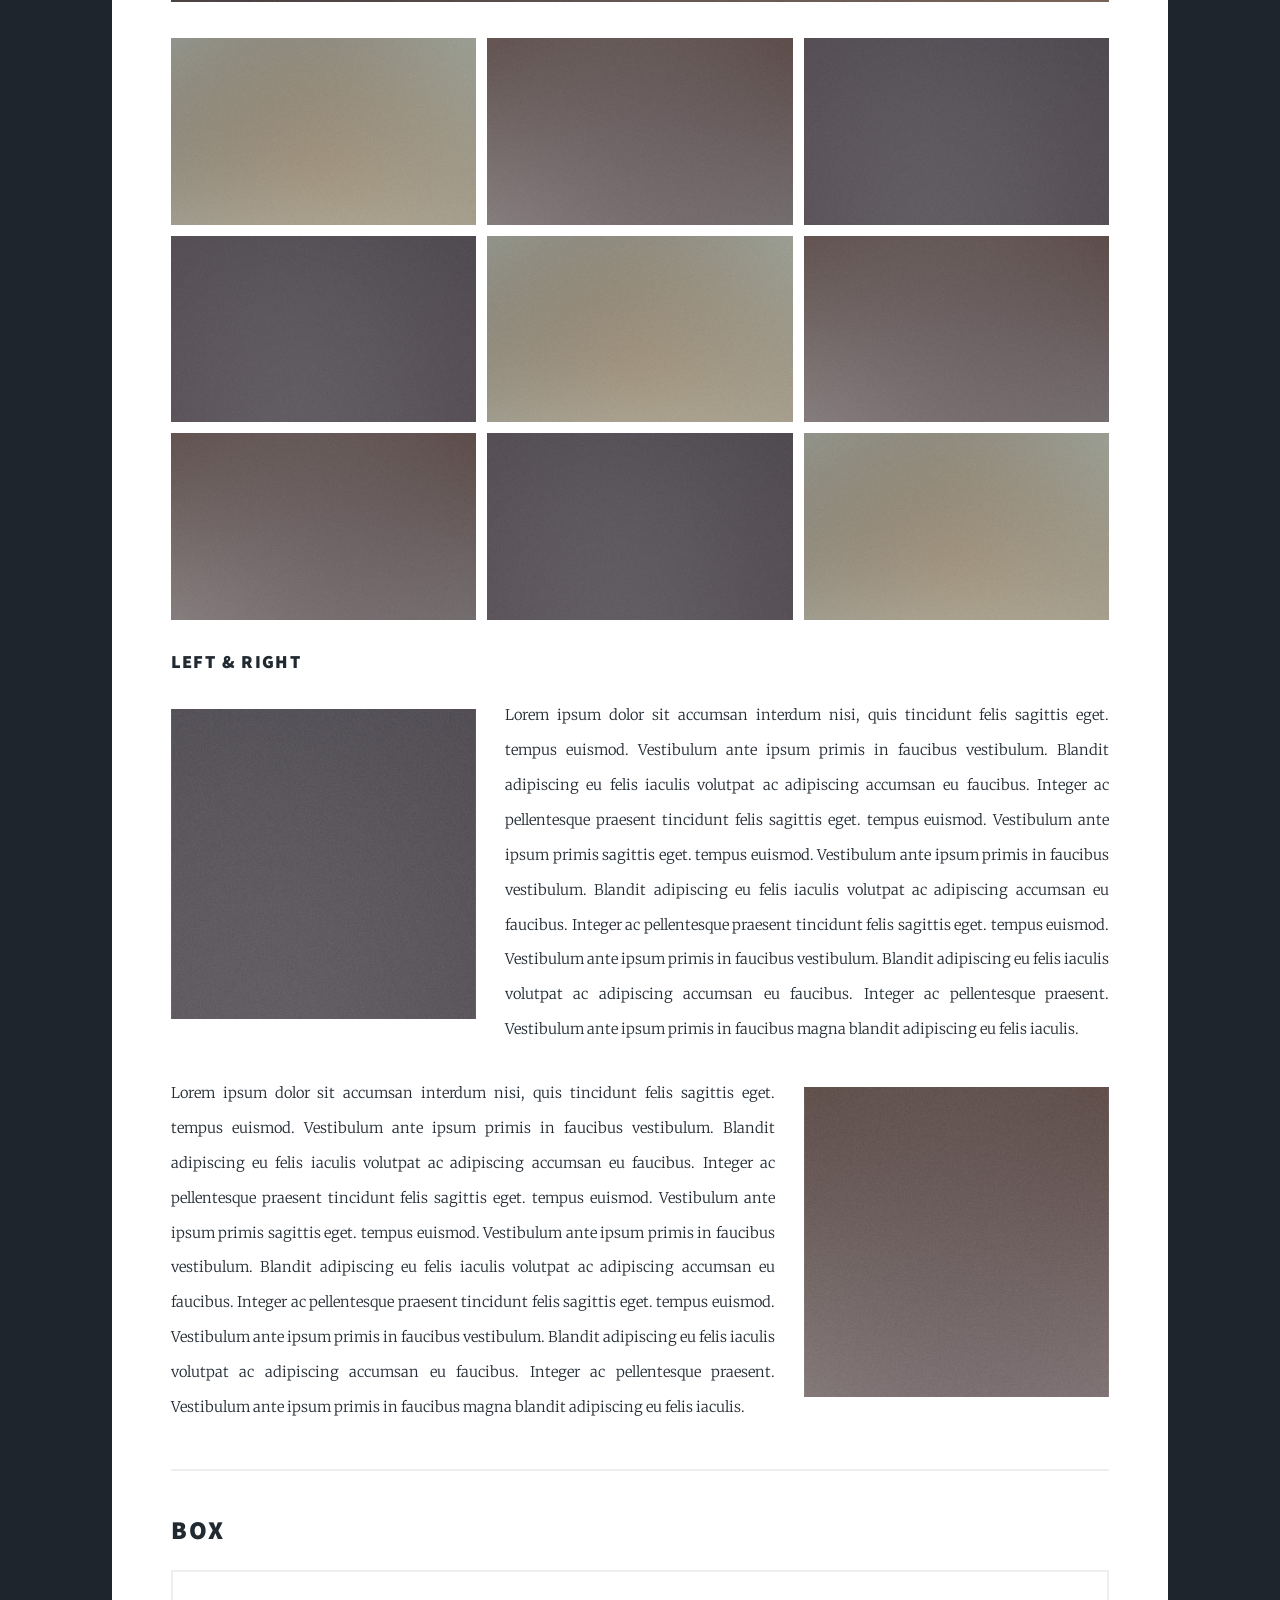
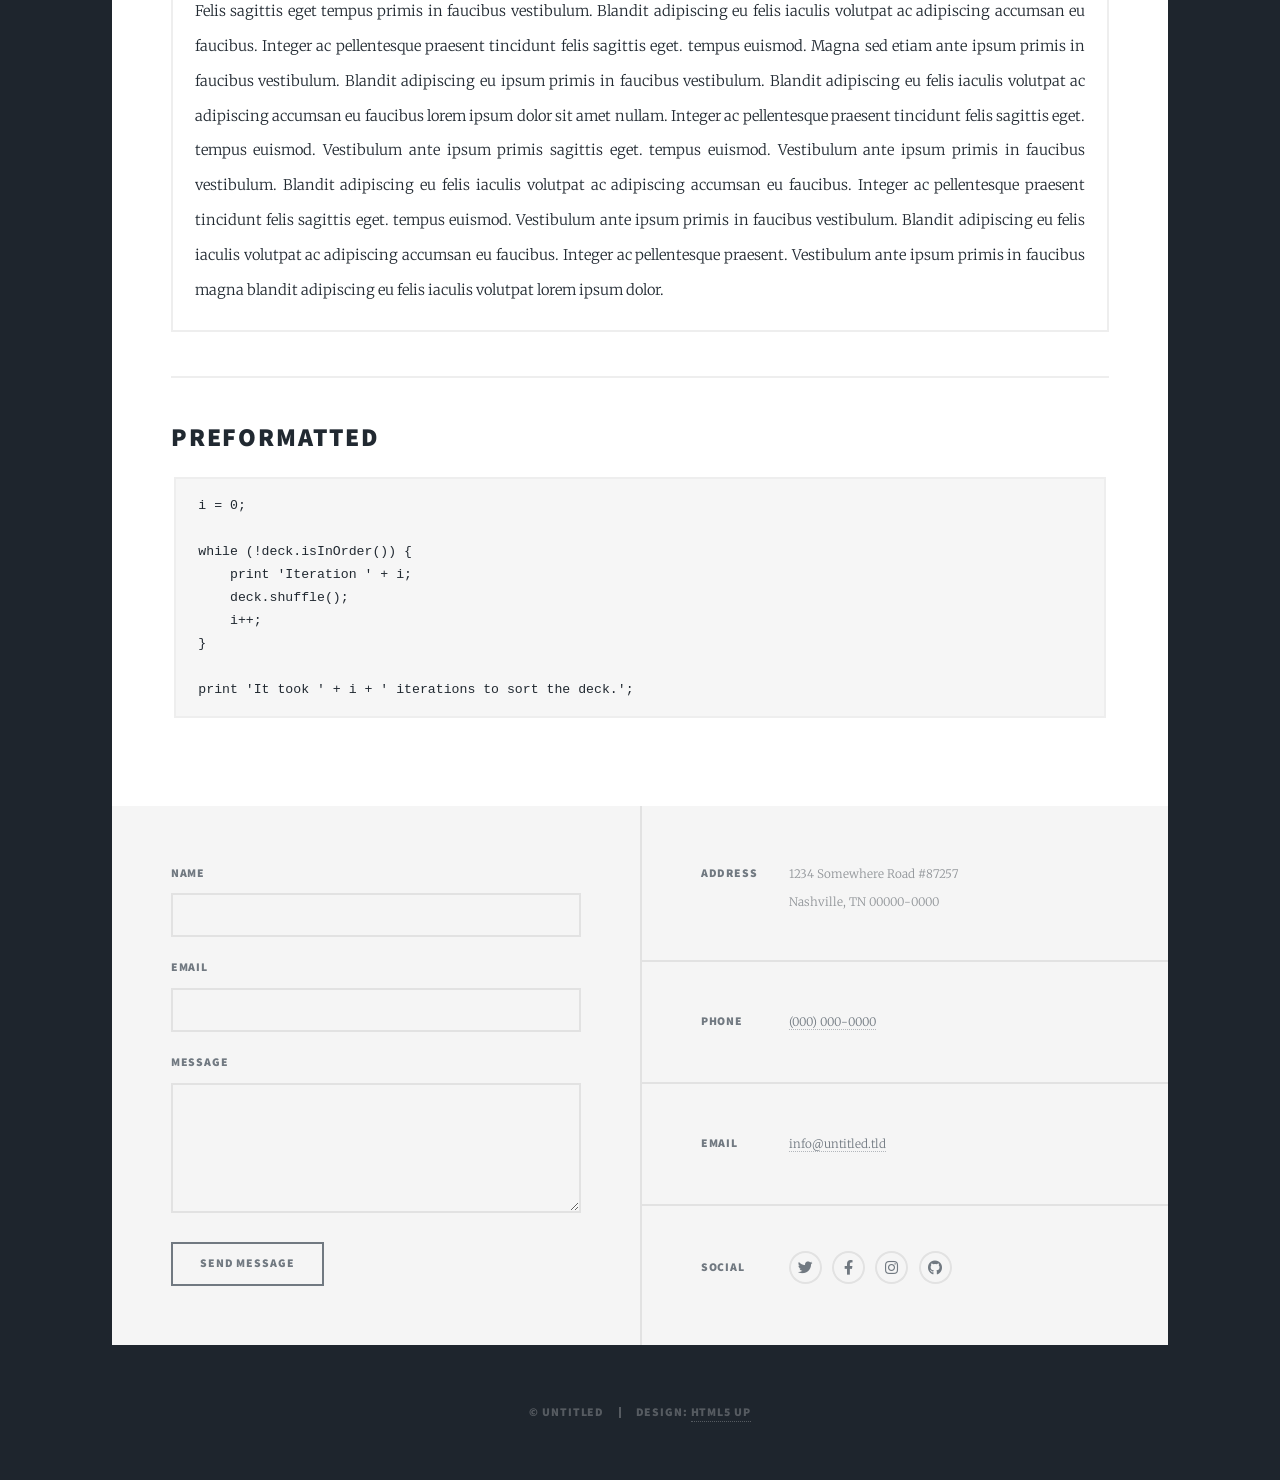
<file: elements.html>
<!DOCTYPE HTML>
<!--
	Massively by HTML5 UP
	html5up.net | @ajlkn
	Free for personal and commercial use under the CCA 3.0 license (html5up.net/license)
-->
<html>
	<head>
		<title>Elements Reference - Massively by HTML5 UP</title>
		<meta charset="utf-8" />
		<meta name="viewport" content="width=device-width, initial-scale=1, user-scalable=no" />
		<link rel="stylesheet" href="assets/css/main.css" />
		<noscript><link rel="stylesheet" href="assets/css/noscript.css" /></noscript>
	</head>
	<body class="is-preload">

		<!-- Wrapper -->
			<div id="wrapper">

				<!-- Header -->
					<header id="header">
						<a href="index.html" class="logo">Massively</a>
					</header>

				<!-- Nav -->
					<nav id="nav">
						<ul class="links">
							<li><a href="index.html">This is Massively</a></li>
							<li><a href="generic.html">Generic Page</a></li>
							<li class="active"><a href="elements.html">Elements Reference</a></li>
						</ul>
						<ul class="icons">
							<li><a href="#" class="icon brands fa-twitter"><span class="label">Twitter</span></a></li>
							<li><a href="#" class="icon brands fa-facebook-f"><span class="label">Facebook</span></a></li>
							<li><a href="#" class="icon brands fa-instagram"><span class="label">Instagram</span></a></li>
							<li><a href="#" class="icon brands fa-github"><span class="label">GitHub</span></a></li>
						</ul>
					</nav>

				<!-- Main -->
					<div id="main">

						<!-- Post -->
							<section class="post">
								<header class="major">
									<h1>Elements<br />
									Reference</h1>
								</header>

								<!-- Text stuff -->
									<h2>Text</h2>
									<p>This is <b>bold</b> and this is <strong>strong</strong>. This is <i>italic</i> and this is <em>emphasized</em>.
									This is <sup>superscript</sup> text and this is <sub>subscript</sub> text.
									This is <u>underlined</u> and this is code: <code>for (;;) { ... }</code>.
									Finally, this is a <a href="#">link</a>.</p>
									<hr />
									<h2>Heading Level 2</h2>
									<h3>Heading Level 3</h3>
									<h4>Heading Level 4</h4>
									<h5>Heading Level 5</h5>
									<h6>Heading Level 6</h6>
									<hr />
									<header>
										<h2>Heading with a Subtitle</h2>
										<p>Lorem ipsum dolor sit amet nullam id egestas urna aliquam</p>
									</header>
									<p>Nunc lacinia ante nunc ac lobortis. Interdum adipiscing gravida odio porttitor sem non mi integer non faucibus ornare mi ut ante amet placerat aliquet. Volutpat eu sed ante lacinia sapien lorem accumsan varius montes viverra nibh in adipiscing blandit tempus accumsan.</p>
									<header>
										<h3>Heading with a Subtitle</h3>
										<p>Lorem ipsum dolor sit amet nullam id egestas urna aliquam</p>
									</header>
									<p>Nunc lacinia ante nunc ac lobortis. Interdum adipiscing gravida odio porttitor sem non mi integer non faucibus ornare mi ut ante amet placerat aliquet. Volutpat eu sed ante lacinia sapien lorem accumsan varius montes viverra nibh in adipiscing blandit tempus accumsan.</p>
									<header>
										<h4>Heading with a Subtitle</h4>
										<p>Lorem ipsum dolor sit amet nullam id egestas urna aliquam</p>
									</header>
									<p>Nunc lacinia ante nunc ac lobortis. Interdum adipiscing gravida odio porttitor sem non mi integer non faucibus ornare mi ut ante amet placerat aliquet. Volutpat eu sed ante lacinia sapien lorem accumsan varius montes viverra nibh in adipiscing blandit tempus accumsan.</p>

									<hr />

								<!-- Lists -->
									<h2>Lists</h2>
									<div class="row">
										<div class="col-6 col-12-small">

											<h3>Unordered</h3>
											<ul>
												<li>Dolor pulvinar etiam.</li>
												<li>Sagittis lorem eleifend.</li>
												<li>Felis feugiat dolore viverra.</li>
												<li>Dolor pulvinar etiam.</li>
											</ul>

											<h3>Alternate</h3>
											<ul class="alt">
												<li>Dolor pulvinar etiam etiam.</li>
												<li>Sagittis adipiscing eleifend.</li>
												<li>Felis enim dolore viverra.</li>
												<li>Dolor pulvinar etiam etiam.</li>
											</ul>

										</div>
										<div class="col-6 col-12-small">

											<h3>Ordered</h3>
											<ol>
												<li>Dolor pulvinar etiam.</li>
												<li>Etiam vel felis at viverra.</li>
												<li>Felis enim feugiat magna.</li>
												<li>Etiam vel felis nullam.</li>
												<li>Felis enim et tempus.</li>
											</ol>

											<h3>Icons</h3>
											<ul class="icons">
												<li><a href="#" class="icon brands fa-twitter"><span class="label">Twitter</span></a></li>
												<li><a href="#" class="icon brands fa-facebook-f"><span class="label">Facebook</span></a></li>
												<li><a href="#" class="icon brands fa-instagram"><span class="label">Instagram</span></a></li>
												<li><a href="#" class="icon brands fa-github"><span class="label">Github</span></a></li>
												<li><a href="#" class="icon brands fa-dribbble"><span class="label">Dribbble</span></a></li>
											</ul>
											<ul class="icons alt">
												<li><a href="#" class="icon brands alt fa-twitter"><span class="label">Twitter</span></a></li>
												<li><a href="#" class="icon brands alt fa-facebook-f"><span class="label">Facebook</span></a></li>
												<li><a href="#" class="icon brands alt fa-instagram"><span class="label">Instagram</span></a></li>
												<li><a href="#" class="icon brands alt fa-github"><span class="label">Github</span></a></li>
												<li><a href="#" class="icon brands alt fa-dribbble"><span class="label">Dribbble</span></a></li>
											</ul>

										</div>
									</div>
									<h3>Definition</h3>
									<dl>
										<dt>Item 1</dt>
										<dd>
											<p>Lorem ipsum dolor vestibulum ante ipsum primis in faucibus vestibulum. Blandit adipiscing eu felis iaculis volutpat ac adipiscing accumsan eu faucibus. Integer ac pellentesque praesent.</p>
										</dd>
										<dt>Item 2</dt>
										<dd>
											<p>Lorem ipsum dolor vestibulum ante ipsum primis in faucibus vestibulum. Blandit adipiscing eu felis iaculis volutpat ac adipiscing accumsan eu faucibus. Integer ac pellentesque praesent.</p>
										</dd>
										<dt>Item 3</dt>
										<dd>
											<p>Lorem ipsum dolor vestibulum ante ipsum primis in faucibus vestibulum. Blandit adipiscing eu felis iaculis volutpat ac adipiscing accumsan eu faucibus. Integer ac pellentesque praesent.</p>
										</dd>
									</dl>

									<h3>Actions</h3>
									<ul class="actions">
										<li><a href="#" class="button primary">Primary</a></li>
										<li><a href="#" class="button">Default</a></li>
									</ul>
									<ul class="actions small">
										<li><a href="#" class="button primary small">Small</a></li>
										<li><a href="#" class="button small">Small</a></li>
									</ul>
									<div class="row">
										<div class="col-6 col-12-small">
											<ul class="actions stacked">
												<li><a href="#" class="button primary">Default</a></li>
												<li><a href="#" class="button">Default</a></li>
											</ul>
										</div>
										<div class="col-6 col-12-small">
											<ul class="actions stacked">
												<li><a href="#" class="button primary small">Small</a></li>
												<li><a href="#" class="button small">Small</a></li>
											</ul>
										</div>
									</div>
									<div class="row">
										<div class="col-6 col-12-small">
											<ul class="actions stacked">
												<li><a href="#" class="button primary fit">Default</a></li>
												<li><a href="#" class="button fit">Default</a></li>
											</ul>
										</div>
										<div class="col-6 col-12-small">
											<ul class="actions stacked">
												<li><a href="#" class="button primary small fit">Small</a></li>
												<li><a href="#" class="button small fit">Small</a></li>
											</ul>
										</div>
									</div>

									<hr />

								<!-- Blockquote -->
									<h2>Blockquote</h2>
									<blockquote>Fringilla nisl. Donec accumsan interdum nisi, quis tincidunt felis sagittis eget tempus euismod. Vestibulum ante ipsum primis in faucibus vestibulum. Blandit adipiscing eu felis iaculis volutpat ac adipiscing accumsan faucibus. Vestibulum ante ipsum primis in faucibus vestibulum. Blandit adipiscing eu felis.</blockquote>

									<hr />

								<!-- Table -->
									<h2>Table</h2>

									<h3>Default</h3>
									<div class="table-wrapper">
										<table>
											<thead>
												<tr>
													<th>Name</th>
													<th>Description</th>
													<th>Price</th>
												</tr>
											</thead>
											<tbody>
												<tr>
													<td>Item 1</td>
													<td>Ante turpis integer aliquet porttitor.</td>
													<td>29.99</td>
												</tr>
												<tr>
													<td>Item 2</td>
													<td>Vis ac commodo adipiscing arcu aliquet.</td>
													<td>19.99</td>
												</tr>
												<tr>
													<td>Item 3</td>
													<td> Morbi faucibus arcu accumsan lorem.</td>
													<td>29.99</td>
												</tr>
												<tr>
													<td>Item 4</td>
													<td>Vitae integer tempus condimentum.</td>
													<td>19.99</td>
												</tr>
												<tr>
													<td>Item 5</td>
													<td>Ante turpis integer aliquet porttitor.</td>
													<td>29.99</td>
												</tr>
											</tbody>
											<tfoot>
												<tr>
													<td colspan="2"></td>
													<td>100.00</td>
												</tr>
											</tfoot>
										</table>
									</div>

									<h3>Alternate</h3>
									<div class="table-wrapper">
										<table class="alt">
											<thead>
												<tr>
													<th>Name</th>
													<th>Description</th>
													<th>Price</th>
												</tr>
											</thead>
											<tbody>
												<tr>
													<td>Item 1</td>
													<td>Ante turpis integer aliquet porttitor.</td>
													<td>29.99</td>
												</tr>
												<tr>
													<td>Item 2</td>
													<td>Vis ac commodo adipiscing arcu aliquet.</td>
													<td>19.99</td>
												</tr>
												<tr>
													<td>Item 3</td>
													<td> Morbi faucibus arcu accumsan lorem.</td>
													<td>29.99</td>
												</tr>
												<tr>
													<td>Item 4</td>
													<td>Vitae integer tempus condimentum.</td>
													<td>19.99</td>
												</tr>
												<tr>
													<td>Item 5</td>
													<td>Ante turpis integer aliquet porttitor.</td>
													<td>29.99</td>
												</tr>
											</tbody>
											<tfoot>
												<tr>
													<td colspan="2"></td>
													<td>100.00</td>
												</tr>
											</tfoot>
										</table>
									</div>

									<hr />

								<!-- Buttons -->
									<h2>Buttons</h2>
									<ul class="actions">
										<li><a href="#" class="button primary">Primary</a></li>
										<li><a href="#" class="button">Default</a></li>
									</ul>
									<ul class="actions">
										<li><a href="#" class="button primary large">Large</a></li>
										<li><a href="#" class="button">Default</a></li>
										<li><a href="#" class="button small">Small</a></li>
									</ul>
									<ul class="actions fit">
										<li><a href="#" class="button primary fit">Fit</a></li>
										<li><a href="#" class="button fit">Fit</a></li>
									</ul>
									<ul class="actions fit small">
										<li><a href="#" class="button primary fit small">Fit + Small</a></li>
										<li><a href="#" class="button fit small">Fit + Small</a></li>
									</ul>
									<ul class="actions">
										<li><a href="#" class="button primary icon solid fa-search">Icon</a></li>
										<li><a href="#" class="button icon solid fa-download">Icon</a></li>
									</ul>
									<ul class="actions">
										<li><span class="button primary disabled">Primary</span></li>
										<li><span class="button disabled">Default</span></li>
									</ul>

									<hr />

								<!-- Form -->
									<h2>Form</h2>

									<form method="post" action="#">
										<div class="row gtr-uniform">
											<div class="col-6 col-12-xsmall">
												<input type="text" name="demo-name" id="demo-name" value="" placeholder="Name" />
											</div>
											<div class="col-6 col-12-xsmall">
												<input type="email" name="demo-email" id="demo-email" value="" placeholder="Email" />
											</div>
											<!-- Break -->
											<div class="col-12">
												<select name="demo-category" id="demo-category">
													<option value="">- Category -</option>
													<option value="1">Manufacturing</option>
													<option value="1">Shipping</option>
													<option value="1">Administration</option>
													<option value="1">Human Resources</option>
												</select>
											</div>
											<!-- Break -->
											<div class="col-4 col-12-small">
												<input type="radio" id="demo-priority-low" name="demo-priority" checked>
												<label for="demo-priority-low">Low</label>
											</div>
											<div class="col-4 col-12-small">
												<input type="radio" id="demo-priority-normal" name="demo-priority">
												<label for="demo-priority-normal">Normal</label>
											</div>
											<div class="col-4 col-12-small">
												<input type="radio" id="demo-priority-high" name="demo-priority">
												<label for="demo-priority-high">High</label>
											</div>
											<!-- Break -->
											<div class="col-6 col-12-small">
												<input type="checkbox" id="demo-copy" name="demo-copy">
												<label for="demo-copy">Email me a copy</label>
											</div>
											<div class="col-6 col-12-small">
												<input type="checkbox" id="demo-human" name="demo-human" checked>
												<label for="demo-human">I am a human</label>
											</div>
											<!-- Break -->
											<div class="col-12">
												<textarea name="demo-message" id="demo-message" placeholder="Enter your message" rows="6"></textarea>
											</div>
											<!-- Break -->
											<div class="col-12">
												<ul class="actions">
													<li><input type="submit" value="Send Message" class="primary" /></li>
													<li><input type="reset" value="Reset" /></li>
												</ul>
											</div>
										</div>
									</form>

									<hr />

								<!-- Image -->
									<h2>Image</h2>

									<h3>Fit</h3>
									<span class="image fit"><img src="images/pic01.jpg" alt="" /></span>
									<div class="box alt">
										<div class="row gtr-50 gtr-uniform">
											<div class="col-4"><span class="image fit"><img src="images/pic02.jpg" alt="" /></span></div>
											<div class="col-4"><span class="image fit"><img src="images/pic03.jpg" alt="" /></span></div>
											<div class="col-4"><span class="image fit"><img src="images/pic04.jpg" alt="" /></span></div>
											<!-- Break -->
											<div class="col-4"><span class="image fit"><img src="images/pic04.jpg" alt="" /></span></div>
											<div class="col-4"><span class="image fit"><img src="images/pic02.jpg" alt="" /></span></div>
											<div class="col-4"><span class="image fit"><img src="images/pic03.jpg" alt="" /></span></div>
											<!-- Break -->
											<div class="col-4"><span class="image fit"><img src="images/pic03.jpg" alt="" /></span></div>
											<div class="col-4"><span class="image fit"><img src="images/pic04.jpg" alt="" /></span></div>
											<div class="col-4"><span class="image fit"><img src="images/pic02.jpg" alt="" /></span></div>
										</div>
									</div>

									<h3>Left &amp; Right</h3>
									<p><span class="image left"><img src="images/pic08.jpg" alt="" /></span>Lorem ipsum dolor sit accumsan interdum nisi, quis tincidunt felis sagittis eget. tempus euismod. Vestibulum ante ipsum primis in faucibus vestibulum. Blandit adipiscing eu felis iaculis volutpat ac adipiscing accumsan eu faucibus. Integer ac pellentesque praesent tincidunt felis sagittis eget. tempus euismod. Vestibulum ante ipsum primis sagittis eget. tempus euismod. Vestibulum ante ipsum primis in faucibus vestibulum. Blandit adipiscing eu felis iaculis volutpat ac adipiscing accumsan eu faucibus. Integer ac pellentesque praesent tincidunt felis sagittis eget. tempus euismod. Vestibulum ante ipsum primis in faucibus vestibulum. Blandit adipiscing eu felis iaculis volutpat ac adipiscing accumsan eu faucibus. Integer ac pellentesque praesent. Vestibulum ante ipsum primis in faucibus magna blandit adipiscing eu felis iaculis.</p>
									<p><span class="image right"><img src="images/pic09.jpg" alt="" /></span>Lorem ipsum dolor sit accumsan interdum nisi, quis tincidunt felis sagittis eget. tempus euismod. Vestibulum ante ipsum primis in faucibus vestibulum. Blandit adipiscing eu felis iaculis volutpat ac adipiscing accumsan eu faucibus. Integer ac pellentesque praesent tincidunt felis sagittis eget. tempus euismod. Vestibulum ante ipsum primis sagittis eget. tempus euismod. Vestibulum ante ipsum primis in faucibus vestibulum. Blandit adipiscing eu felis iaculis volutpat ac adipiscing accumsan eu faucibus. Integer ac pellentesque praesent tincidunt felis sagittis eget. tempus euismod. Vestibulum ante ipsum primis in faucibus vestibulum. Blandit adipiscing eu felis iaculis volutpat ac adipiscing accumsan eu faucibus. Integer ac pellentesque praesent. Vestibulum ante ipsum primis in faucibus magna blandit adipiscing eu felis iaculis.</p>

									<hr />

								<!-- Box -->
									<h2>Box</h2>
									<div class="box">
										<p>Felis sagittis eget tempus primis in faucibus vestibulum. Blandit adipiscing eu felis iaculis volutpat ac adipiscing accumsan eu faucibus. Integer ac pellentesque praesent tincidunt felis sagittis eget. tempus euismod. Magna sed etiam ante ipsum primis in faucibus vestibulum. Blandit adipiscing eu ipsum primis in faucibus vestibulum. Blandit adipiscing eu felis iaculis volutpat ac adipiscing accumsan eu faucibus lorem ipsum dolor sit amet nullam. Integer ac pellentesque praesent tincidunt felis sagittis eget. tempus euismod. Vestibulum ante ipsum primis sagittis eget. tempus euismod. Vestibulum ante ipsum primis in faucibus vestibulum. Blandit adipiscing eu felis iaculis volutpat ac adipiscing accumsan eu faucibus. Integer ac pellentesque praesent tincidunt felis sagittis eget. tempus euismod. Vestibulum ante ipsum primis in faucibus vestibulum. Blandit adipiscing eu felis iaculis volutpat ac adipiscing accumsan eu faucibus. Integer ac pellentesque praesent. Vestibulum ante ipsum primis in faucibus magna blandit adipiscing eu felis iaculis volutpat lorem ipsum dolor.</p>
									</div>

									<hr />

								<!-- Preformatted Code -->
									<h2>Preformatted</h2>
									<pre><code>i = 0;

while (!deck.isInOrder()) {
    print 'Iteration ' + i;
    deck.shuffle();
    i++;
}

print 'It took ' + i + ' iterations to sort the deck.';
</code></pre>

							</section>

					</div>

				<!-- Footer -->
					<footer id="footer">
						<section>
							<form method="post" action="#">
								<div class="fields">
									<div class="field">
										<label for="name">Name</label>
										<input type="text" name="name" id="name" />
									</div>
									<div class="field">
										<label for="email">Email</label>
										<input type="text" name="email" id="email" />
									</div>
									<div class="field">
										<label for="message">Message</label>
										<textarea name="message" id="message" rows="3"></textarea>
									</div>
								</div>
								<ul class="actions">
									<li><input type="submit" value="Send Message" /></li>
								</ul>
							</form>
						</section>
						<section class="split contact">
							<section class="alt">
								<h3>Address</h3>
								<p>1234 Somewhere Road #87257<br />
								Nashville, TN 00000-0000</p>
							</section>
							<section>
								<h3>Phone</h3>
								<p><a href="#">(000) 000-0000</a></p>
							</section>
							<section>
								<h3>Email</h3>
								<p><a href="#">info@untitled.tld</a></p>
							</section>
							<section>
								<h3>Social</h3>
								<ul class="icons alt">
									<li><a href="#" class="icon brands alt fa-twitter"><span class="label">Twitter</span></a></li>
									<li><a href="#" class="icon brands alt fa-facebook-f"><span class="label">Facebook</span></a></li>
									<li><a href="#" class="icon brands alt fa-instagram"><span class="label">Instagram</span></a></li>
									<li><a href="#" class="icon brands alt fa-github"><span class="label">GitHub</span></a></li>
								</ul>
							</section>
						</section>
					</footer>

				<!-- Copyright -->
					<div id="copyright">
						<ul><li>&copy; Untitled</li><li>Design: <a href="https://html5up.net">HTML5 UP</a></li></ul>
					</div>

			</div>

		<!-- Scripts -->
			<script src="assets/js/jquery.min.js"></script>
			<script src="assets/js/jquery.scrollex.min.js"></script>
			<script src="assets/js/jquery.scrolly.min.js"></script>
			<script src="assets/js/browser.min.js"></script>
			<script src="assets/js/breakpoints.min.js"></script>
			<script src="assets/js/util.js"></script>
			<script src="assets/js/main.js"></script>

	</body>
</html>
</file>
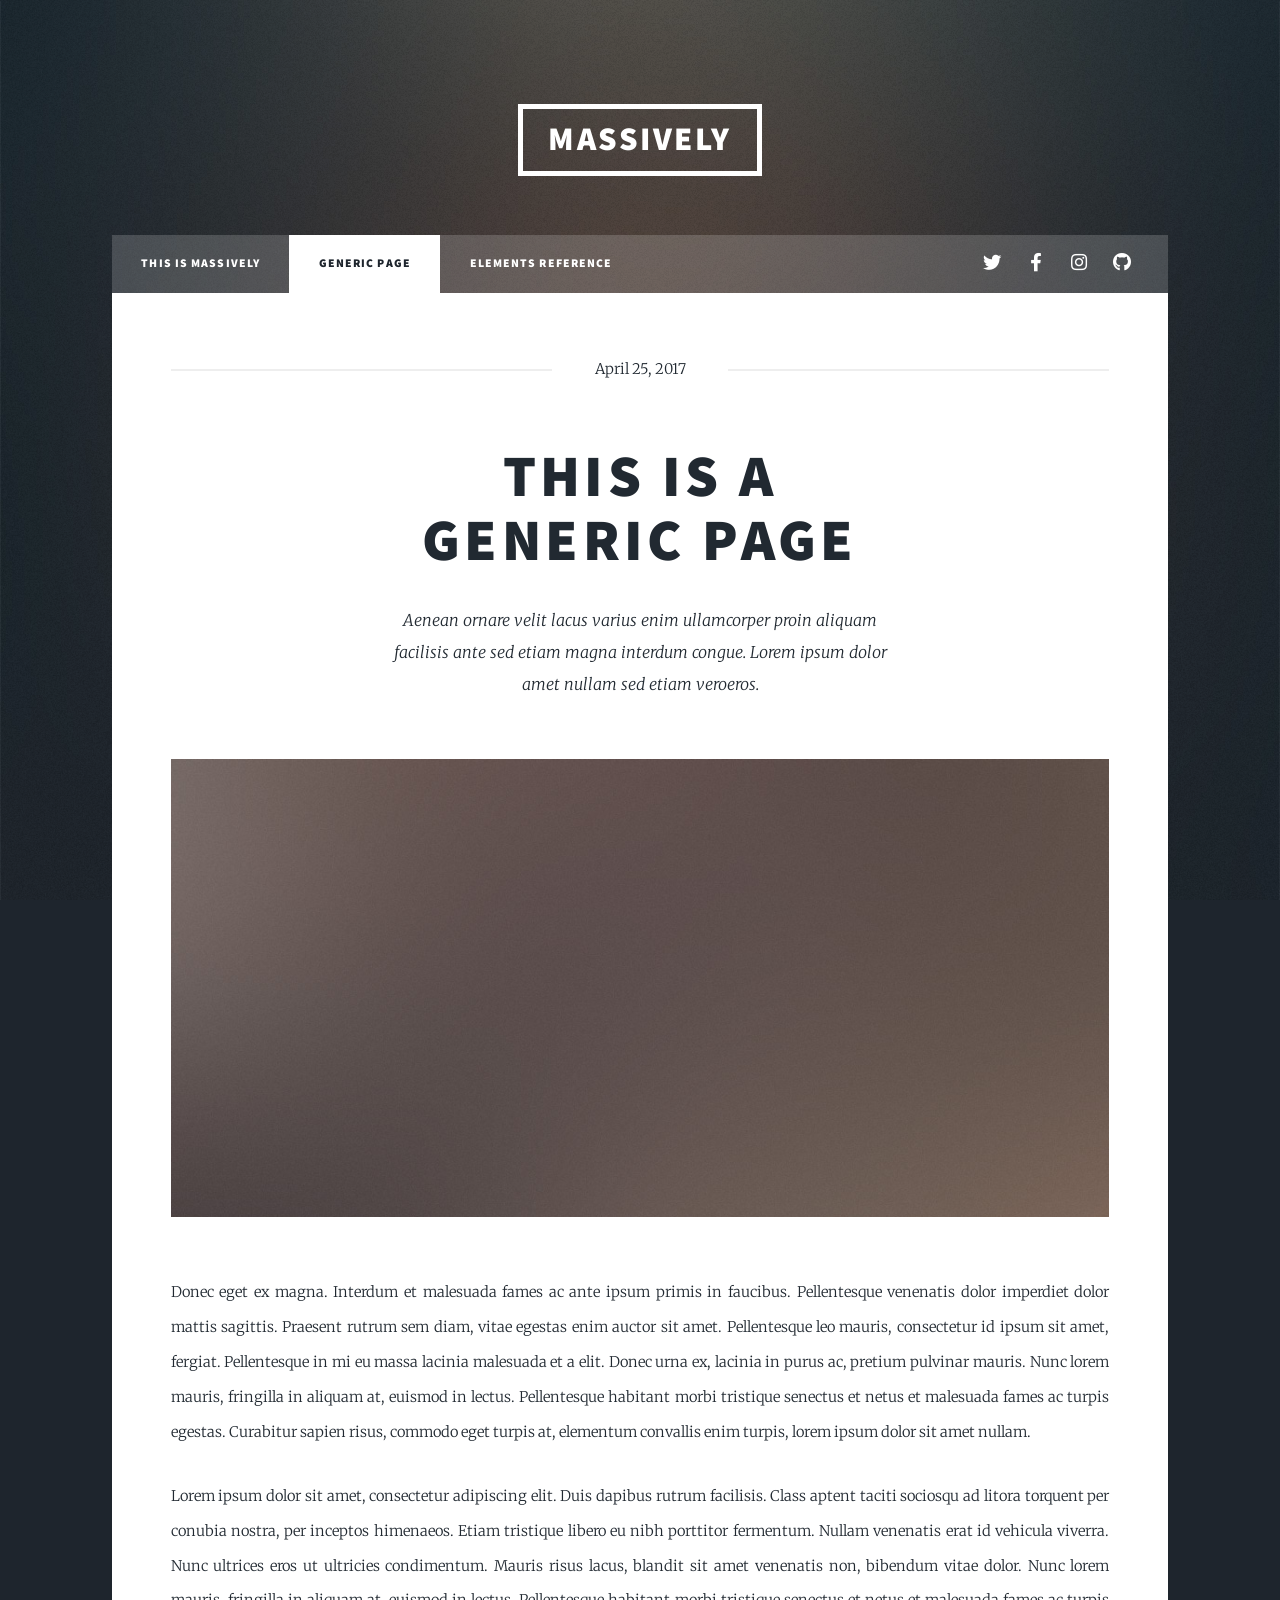
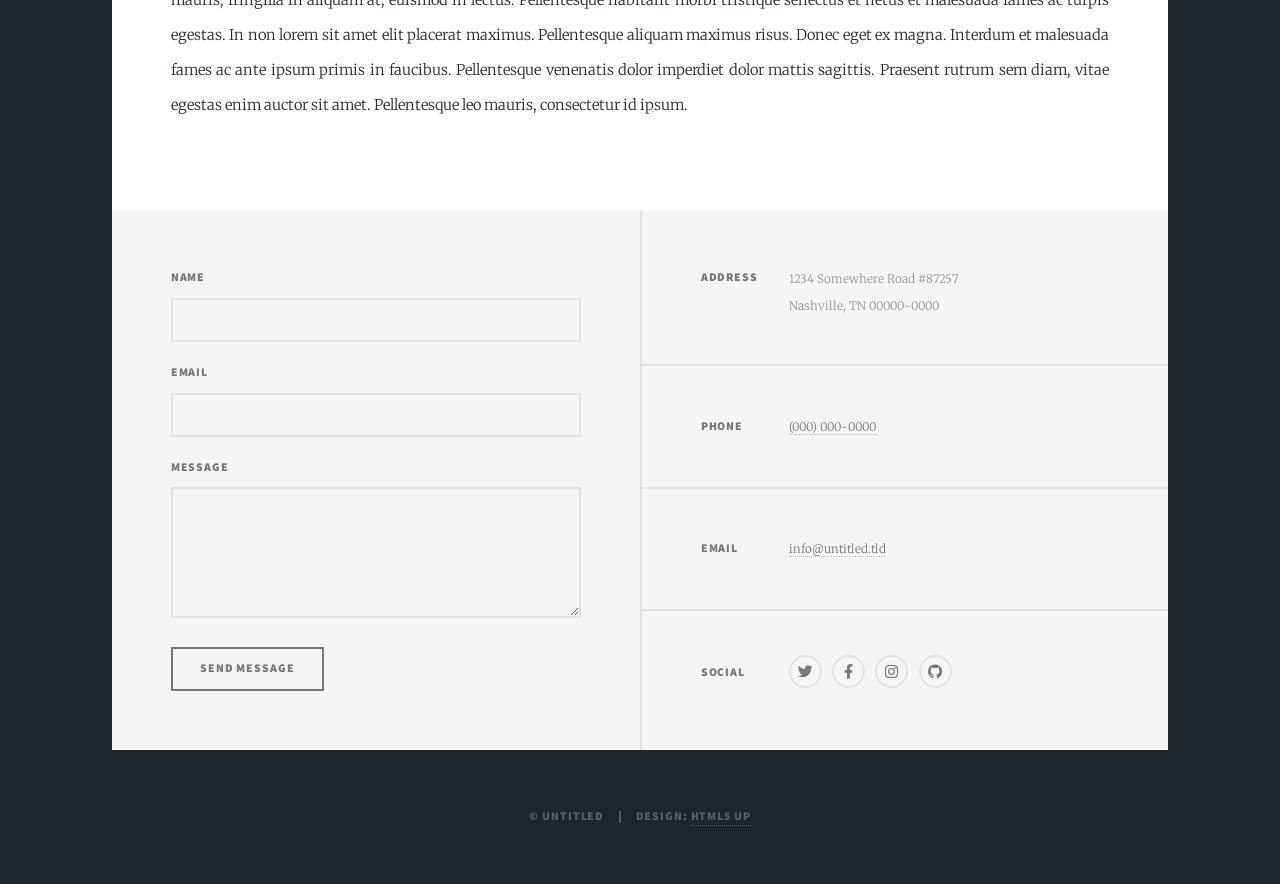
<file: generic.html>
<!DOCTYPE HTML>
<!--
	Massively by HTML5 UP
	html5up.net | @ajlkn
	Free for personal and commercial use under the CCA 3.0 license (html5up.net/license)
-->
<html>
	<head>
		<title>Generic Page - Massively by HTML5 UP</title>
		<meta charset="utf-8" />
		<meta name="viewport" content="width=device-width, initial-scale=1, user-scalable=no" />
		<link rel="stylesheet" href="assets/css/main.css" />
		<noscript><link rel="stylesheet" href="assets/css/noscript.css" /></noscript>
	</head>
	<body class="is-preload">

		<!-- Wrapper -->
			<div id="wrapper">

				<!-- Header -->
					<header id="header">
						<a href="index.html" class="logo">Massively</a>
					</header>

				<!-- Nav -->
					<nav id="nav">
						<ul class="links">
							<li><a href="index.html">This is Massively</a></li>
							<li class="active"><a href="generic.html">Generic Page</a></li>
							<li><a href="elements.html">Elements Reference</a></li>
						</ul>
						<ul class="icons">
							<li><a href="#" class="icon brands fa-twitter"><span class="label">Twitter</span></a></li>
							<li><a href="#" class="icon brands fa-facebook-f"><span class="label">Facebook</span></a></li>
							<li><a href="#" class="icon brands fa-instagram"><span class="label">Instagram</span></a></li>
							<li><a href="#" class="icon brands fa-github"><span class="label">GitHub</span></a></li>
						</ul>
					</nav>

				<!-- Main -->
					<div id="main">

						<!-- Post -->
							<section class="post">
								<header class="major">
									<span class="date">April 25, 2017</span>
									<h1>This is a<br />
									Generic Page</h1>
									<p>Aenean ornare velit lacus varius enim ullamcorper proin aliquam<br />
									facilisis ante sed etiam magna interdum congue. Lorem ipsum dolor<br />
									amet nullam sed etiam veroeros.</p>
								</header>
								<div class="image main"><img src="images/pic01.jpg" alt="" /></div>
								<p>Donec eget ex magna. Interdum et malesuada fames ac ante ipsum primis in faucibus. Pellentesque venenatis dolor imperdiet dolor mattis sagittis. Praesent rutrum sem diam, vitae egestas enim auctor sit amet. Pellentesque leo mauris, consectetur id ipsum sit amet, fergiat. Pellentesque in mi eu massa lacinia malesuada et a elit. Donec urna ex, lacinia in purus ac, pretium pulvinar mauris. Nunc lorem mauris, fringilla in aliquam at, euismod in lectus. Pellentesque habitant morbi tristique senectus et netus et malesuada fames ac turpis egestas. Curabitur sapien risus, commodo eget turpis at, elementum convallis enim turpis, lorem ipsum dolor sit amet nullam.</p>
								<p>Lorem ipsum dolor sit amet, consectetur adipiscing elit. Duis dapibus rutrum facilisis. Class aptent taciti sociosqu ad litora torquent per conubia nostra, per inceptos himenaeos. Etiam tristique libero eu nibh porttitor fermentum. Nullam venenatis erat id vehicula viverra. Nunc ultrices eros ut ultricies condimentum. Mauris risus lacus, blandit sit amet venenatis non, bibendum vitae dolor. Nunc lorem mauris, fringilla in aliquam at, euismod in lectus. Pellentesque habitant morbi tristique senectus et netus et malesuada fames ac turpis egestas. In non lorem sit amet elit placerat maximus. Pellentesque aliquam maximus risus. Donec eget ex magna. Interdum et malesuada fames ac ante ipsum primis in faucibus. Pellentesque venenatis dolor imperdiet dolor mattis sagittis. Praesent rutrum sem diam, vitae egestas enim auctor sit amet. Pellentesque leo mauris, consectetur id ipsum.</p>
							</section>

					</div>

				<!-- Footer -->
					<footer id="footer">
						<section>
							<form method="post" action="#">
								<div class="fields">
									<div class="field">
										<label for="name">Name</label>
										<input type="text" name="name" id="name" />
									</div>
									<div class="field">
										<label for="email">Email</label>
										<input type="text" name="email" id="email" />
									</div>
									<div class="field">
										<label for="message">Message</label>
										<textarea name="message" id="message" rows="3"></textarea>
									</div>
								</div>
								<ul class="actions">
									<li><input type="submit" value="Send Message" /></li>
								</ul>
							</form>
						</section>
						<section class="split contact">
							<section class="alt">
								<h3>Address</h3>
								<p>1234 Somewhere Road #87257<br />
								Nashville, TN 00000-0000</p>
							</section>
							<section>
								<h3>Phone</h3>
								<p><a href="#">(000) 000-0000</a></p>
							</section>
							<section>
								<h3>Email</h3>
								<p><a href="#">info@untitled.tld</a></p>
							</section>
							<section>
								<h3>Social</h3>
								<ul class="icons alt">
									<li><a href="#" class="icon brands alt fa-twitter"><span class="label">Twitter</span></a></li>
									<li><a href="#" class="icon brands alt fa-facebook-f"><span class="label">Facebook</span></a></li>
									<li><a href="#" class="icon brands alt fa-instagram"><span class="label">Instagram</span></a></li>
									<li><a href="#" class="icon brands alt fa-github"><span class="label">GitHub</span></a></li>
								</ul>
							</section>
						</section>
					</footer>

				<!-- Copyright -->
					<div id="copyright">
						<ul><li>&copy; Untitled</li><li>Design: <a href="https://html5up.net">HTML5 UP</a></li></ul>
					</div>

			</div>

		<!-- Scripts -->
			<script src="assets/js/jquery.min.js"></script>
			<script src="assets/js/jquery.scrollex.min.js"></script>
			<script src="assets/js/jquery.scrolly.min.js"></script>
			<script src="assets/js/browser.min.js"></script>
			<script src="assets/js/breakpoints.min.js"></script>
			<script src="assets/js/util.js"></script>
			<script src="assets/js/main.js"></script>

	</body>
</html>
</file>
<file: assets/css/main.css>
@import url(fontawesome-all.min.css);
@import url("https://fonts.googleapis.com/css?family=Merriweather:300,700,300italic,700italic|Source+Sans+Pro:900");

/*
	Massively by HTML5 UP
	html5up.net | @ajlkn
	Free for personal and commercial use under the CCA 3.0 license (html5up.net/license)
*/

html, body, div, span, applet, object,
iframe, h1, h2, h3, h4, h5, h6, p, blockquote,
pre, a, abbr, acronym, address, big, cite,
code, del, dfn, em, img, ins, kbd, q, s, samp,
small, strike, strong, sub, sup, tt, var, b,
u, i, center, dl, dt, dd, ol, ul, li, fieldset,
form, label, legend, table, caption, tbody,
tfoot, thead, tr, th, td, article, aside,
canvas, details, embed, figure, figcaption,
footer, header, hgroup, menu, nav, output, ruby,
section, summary, time, mark, audio, video {
	margin: 0;
	padding: 0;
	border: 0;
	font-size: 100%;
	font: inherit;
	vertical-align: baseline;}

article, aside, details, figcaption, figure,
footer, header, hgroup, menu, nav, section {
	display: block;}


/* Three image containers (use 25% for four, and 50% for two, etc) */
.column {
	float: left;
	width: 33.33%;
	padding: 5px;
  }
  
  /* Clear floats after image containers */
  .row::after {
	content: "";
	clear: both;
	display: table;
  }


  .text-left {
	/* align-self: flex-end; */
  }
  
  .image-right {
	/* width: 42px; */
	width: 30%;
	height: 50%;
	padding-left: 30px;
	margin-left: auto;
	/* height: 42px; */
  }

  .image-left {
	/* width: 42px; */
	width: 30%;
	height: 50%;
	padding-right: 30px;
	margin-right: auto;
	/* height: 42px; */
  }



  .paragraph {
	display: flex;
  }



  .column2 {
	float: left;
	width: 50%;
	padding: 5px;
  }


body {
	line-height: 1;
}

ol, ul {
	list-style: none;
}

blockquote, q {
	quotes: none;
}

	blockquote:before, blockquote:after, q:before, q:after {
		content: '';
		content: none;
	}

table {
	border-collapse: collapse;
	border-spacing: 0;
}

body {
	-webkit-text-size-adjust: none;
}

mark {
	background-color: transparent;
	color: inherit;
}

input::-moz-focus-inner {
	border: 0;
	padding: 0;
}

input, select, textarea {
	-moz-appearance: none;
	-webkit-appearance: none;
	-ms-appearance: none;
	appearance: none;
}

/* Basic */

	@-ms-viewport {
		width: device-width;
	}

	body {
		-ms-overflow-style: scrollbar;
	}

	@media screen and (max-width: 480px) {

		html, body {
			min-width: 320px;
		}

	}

	html {
		box-sizing: border-box;
	}

	*, *:before, *:after {
		box-sizing: inherit;
	}

	body {
		background-color: #1e252d;
	}

		body.is-preload *, body.is-preload *:before, body.is-preload *:after {
			-moz-animation: none !important;
			-webkit-animation: none !important;
			-ms-animation: none !important;
			animation: none !important;
			-moz-transition: none !important;
			-webkit-transition: none !important;
			-ms-transition: none !important;
			transition: none !important;
		}

/* Type */

	html {
		font-size: 16pt;
	}

		@media screen and (max-width: 1680px) {

			html {
				font-size: 12pt;
			}

		}

		@media screen and (max-width: 1280px) {

			html {
				font-size: 11pt;
			}

		}

		@media screen and (max-width: 360px) {

			html {
				font-size: 10pt;
			}

		}

	body {
		color: #212931;
	}

	body, input, select, textarea {
		font-family: "Merriweather", Georgia, serif;
		font-weight: 300;
		font-size: 1rem;
		line-height: 2.375;
	}

	a {
		-moz-transition: color 0.2s ease-in-out, background-color 0.2s ease-in-out, border-color 0.2s ease-in-out, box-shadow 0.2s ease-in-out;
		-webkit-transition: color 0.2s ease-in-out, background-color 0.2s ease-in-out, border-color 0.2s ease-in-out, box-shadow 0.2s ease-in-out;
		-ms-transition: color 0.2s ease-in-out, background-color 0.2s ease-in-out, border-color 0.2s ease-in-out, box-shadow 0.2s ease-in-out;
		transition: color 0.2s ease-in-out, background-color 0.2s ease-in-out, border-color 0.2s ease-in-out, box-shadow 0.2s ease-in-out;
		border-bottom: dotted 1px;
		text-decoration: none;
	}

		a:hover {
			border-bottom-color: transparent;
		}

	strong, b {
		font-weight: 600;
	}

	em, i {
		font-style: italic;
	}

	p {
		text-align: justify;
		margin: 0 0 2rem 0;
	}

	h1, h2, h3, h4, h5, h6 {
		font-family: "Source Sans Pro", Helvetica, sans-serif;
		font-weight: 900;
		line-height: 1.5;
		letter-spacing: 0.075em;
		text-transform: uppercase;
		margin: 0 0 1rem 0;
	}

		h1 a, h2 a, h3 a, h4 a, h5 a, h6 a {
			border-bottom: 0;
			color: inherit;
			text-decoration: none;
		}

	h1 {
		font-size: 4rem;
		line-height: 1.1;
		margin: 0 0 2rem 0;
	}

	h2 {
		font-size: 1.75rem;
		line-height: 1.3;
		margin: 0 0 1.5rem 0;
	}

	h3 {
		font-size: 1.25rem;
		margin: 0 0 1.5rem 0;
	}

	h4 {
		font-size: 1rem;
	}

	h5 {
		font-size: 0.9rem;
	}

	h6 {
		font-size: 0.8rem;
	}

	sub {
		font-size: 0.8rem;
		position: relative;
		top: 0.5rem;
	}

	sup {
		font-size: 0.8rem;
		position: relative;
		top: -0.5rem;
	}

	blockquote {
		border-left: solid 4px;
		font-style: italic;
		margin: 0 0 2rem 0;
		padding: 0.5rem 0 0.5rem 2rem;
	}

	code {
		border: solid 2px;
		font-family: "Courier New", monospace;
		font-size: 0.9rem;
		margin: 0 0.25rem;
		padding: 0.25rem 0.65rem;
	}

	pre {
		-webkit-overflow-scrolling: touch;
		font-family: "Courier New", monospace;
		font-size: 0.9rem;
		margin: 0 0 2rem 0;
	}

		pre code {
			display: block;
			line-height: 1.75;
			padding: 1rem 1.5rem;
			overflow-x: auto;
		}

	hr {
		border: 0;
		border-bottom: solid 2px;
		margin: 3rem 0;
	}

		hr.major {
			margin: 5rem 0;
		}

	.align-left {
		text-align: left;
	}

	.align-center {
		text-align: center;
	}

	.align-right {
		text-align: right;
	}

	input, select, textarea {
		color: #212931;
	}

	a {
		color: #212931;
		border-bottom-color: rgba(33, 41, 49, 0.5);
	}

		a:hover {
			border-bottom-color: transparent;
			color: #18bfef !important;
		}

	strong, b {
		color: #212931;
	}

	h1, h2, h3, h4, h5, h6 {
		color: #212931;
	}

	blockquote {
		border-left-color: #eeeeee;
	}

	code {
		background: rgba(220, 220, 220, 0.25);
		border-color: #eeeeee;
	}

	hr {
		border-bottom-color: #eeeeee;
	}

/* Row */

	.row {
		display: flex;
		flex-wrap: wrap;
		box-sizing: border-box;
		align-items: stretch;
	}

		.row > * {
			box-sizing: border-box;
		}

		.row.gtr-uniform > * > :last-child {
			margin-bottom: 0;
		}

		.row.aln-left {
			justify-content: flex-start;
		}

		.row.aln-center {
			justify-content: center;
		}

		.row.aln-right {
			justify-content: flex-end;
		}

		.row.aln-top {
			align-items: flex-start;
		}

		.row.aln-middle {
			align-items: center;
		}

		.row.aln-bottom {
			align-items: flex-end;
		}

		.row > .imp {
			order: -1;
		}

		.row > .col-1 {
			width: 8.33333%;
		}

		.row > .off-1 {
			margin-left: 8.33333%;
		}

		.row > .col-2 {
			width: 16.66667%;
		}

		.row > .off-2 {
			margin-left: 16.66667%;
		}

		.row > .col-3 {
			width: 25%;
		}

		.row > .off-3 {
			margin-left: 25%;
		}

		.row > .col-4 {
			width: 33.33333%;
		}

		.row > .off-4 {
			margin-left: 33.33333%;
		}

		.row > .col-5 {
			width: 41.66667%;
		}

		.row > .off-5 {
			margin-left: 41.66667%;
		}

		.row > .col-6 {
			width: 50%;
		}

		.row > .off-6 {
			margin-left: 50%;
		}

		.row > .col-7 {
			width: 58.33333%;
		}

		.row > .off-7 {
			margin-left: 58.33333%;
		}

		.row > .col-8 {
			width: 66.66667%;
		}

		.row > .off-8 {
			margin-left: 66.66667%;
		}

		.row > .col-9 {
			width: 75%;
		}

		.row > .off-9 {
			margin-left: 75%;
		}

		.row > .col-10 {
			width: 83.33333%;
		}

		.row > .off-10 {
			margin-left: 83.33333%;
		}

		.row > .col-11 {
			width: 91.66667%;
		}

		.row > .off-11 {
			margin-left: 91.66667%;
		}

		.row > .col-12 {
			width: 100%;
		}

		.row > .off-12 {
			margin-left: 100%;
		}

		.row.gtr-0 {
			margin-top: 0;
			margin-left: 0rem;
		}

			.row.gtr-0 > * {
				padding: 0 0 0 0rem;
			}

			.row.gtr-0.gtr-uniform {
				margin-top: 0rem;
			}

				.row.gtr-0.gtr-uniform > * {
					padding-top: 0rem;
				}

		.row.gtr-25 {
			margin-top: 0;
			margin-left: -0.375rem;
		}

			.row.gtr-25 > * {
				padding: 0 0 0 0.375rem;
			}

			.row.gtr-25.gtr-uniform {
				margin-top: -0.375rem;
			}

				.row.gtr-25.gtr-uniform > * {
					padding-top: 0.375rem;
				}

		.row.gtr-50 {
			margin-top: 0;
			margin-left: -0.75rem;
		}

			.row.gtr-50 > * {
				padding: 0 0 0 0.75rem;
			}

			.row.gtr-50.gtr-uniform {
				margin-top: -0.75rem;
			}

				.row.gtr-50.gtr-uniform > * {
					padding-top: 0.75rem;
				}

		.row {
			margin-top: 0;
			margin-left: -1.5rem;
		}

			.row > * {
				padding: 0 0 0 1.5rem;
			}

			.row.gtr-uniform {
				margin-top: -1.5rem;
			}

				.row.gtr-uniform > * {
					padding-top: 1.5rem;
				}

		.row.gtr-150 {
			margin-top: 0;
			margin-left: -2.25rem;
		}

			.row.gtr-150 > * {
				padding: 0 0 0 2.25rem;
			}

			.row.gtr-150.gtr-uniform {
				margin-top: -2.25rem;
			}

				.row.gtr-150.gtr-uniform > * {
					padding-top: 2.25rem;
				}

		.row.gtr-200 {
			margin-top: 0;
			margin-left: -3rem;
		}

			.row.gtr-200 > * {
				padding: 0 0 0 3rem;
			}

			.row.gtr-200.gtr-uniform {
				margin-top: -3rem;
			}

				.row.gtr-200.gtr-uniform > * {
					padding-top: 3rem;
				}

		@media screen and (max-width: 1680px) {

			.row {
				display: flex;
				flex-wrap: wrap;
				box-sizing: border-box;
				align-items: stretch;
			}

				.row > * {
					box-sizing: border-box;
				}

				.row.gtr-uniform > * > :last-child {
					margin-bottom: 0;
				}

				.row.aln-left {
					justify-content: flex-start;
				}

				.row.aln-center {
					justify-content: center;
				}

				.row.aln-right {
					justify-content: flex-end;
				}

				.row.aln-top {
					align-items: flex-start;
				}

				.row.aln-middle {
					align-items: center;
				}

				.row.aln-bottom {
					align-items: flex-end;
				}

				.row > .imp-xlarge {
					order: -1;
				}

				.row > .col-1-xlarge {
					width: 8.33333%;
				}

				.row > .off-1-xlarge {
					margin-left: 8.33333%;
				}

				.row > .col-2-xlarge {
					width: 16.66667%;
				}

				.row > .off-2-xlarge {
					margin-left: 16.66667%;
				}

				.row > .col-3-xlarge {
					width: 25%;
				}

				.row > .off-3-xlarge {
					margin-left: 25%;
				}

				.row > .col-4-xlarge {
					width: 33.33333%;
				}

				.row > .off-4-xlarge {
					margin-left: 33.33333%;
				}

				.row > .col-5-xlarge {
					width: 41.66667%;
				}

				.row > .off-5-xlarge {
					margin-left: 41.66667%;
				}

				.row > .col-6-xlarge {
					width: 50%;
				}

				.row > .off-6-xlarge {
					margin-left: 50%;
				}

				.row > .col-7-xlarge {
					width: 58.33333%;
				}

				.row > .off-7-xlarge {
					margin-left: 58.33333%;
				}

				.row > .col-8-xlarge {
					width: 66.66667%;
				}

				.row > .off-8-xlarge {
					margin-left: 66.66667%;
				}

				.row > .col-9-xlarge {
					width: 75%;
				}

				.row > .off-9-xlarge {
					margin-left: 75%;
				}

				.row > .col-10-xlarge {
					width: 83.33333%;
				}

				.row > .off-10-xlarge {
					margin-left: 83.33333%;
				}

				.row > .col-11-xlarge {
					width: 91.66667%;
				}

				.row > .off-11-xlarge {
					margin-left: 91.66667%;
				}

				.row > .col-12-xlarge {
					width: 100%;
				}

				.row > .off-12-xlarge {
					margin-left: 100%;
				}

				.row.gtr-0 {
					margin-top: 0;
					margin-left: 0rem;
				}

					.row.gtr-0 > * {
						padding: 0 0 0 0rem;
					}

					.row.gtr-0.gtr-uniform {
						margin-top: 0rem;
					}

						.row.gtr-0.gtr-uniform > * {
							padding-top: 0rem;
						}

				.row.gtr-25 {
					margin-top: 0;
					margin-left: -0.375rem;
				}

					.row.gtr-25 > * {
						padding: 0 0 0 0.375rem;
					}

					.row.gtr-25.gtr-uniform {
						margin-top: -0.375rem;
					}

						.row.gtr-25.gtr-uniform > * {
							padding-top: 0.375rem;
						}

				.row.gtr-50 {
					margin-top: 0;
					margin-left: -0.75rem;
				}

					.row.gtr-50 > * {
						padding: 0 0 0 0.75rem;
					}

					.row.gtr-50.gtr-uniform {
						margin-top: -0.75rem;
					}

						.row.gtr-50.gtr-uniform > * {
							padding-top: 0.75rem;
						}

				.row {
					margin-top: 0;
					margin-left: -1.5rem;
				}

					.row > * {
						padding: 0 0 0 1.5rem;
					}

					.row.gtr-uniform {
						margin-top: -1.5rem;
					}

						.row.gtr-uniform > * {
							padding-top: 1.5rem;
						}

				.row.gtr-150 {
					margin-top: 0;
					margin-left: -2.25rem;
				}

					.row.gtr-150 > * {
						padding: 0 0 0 2.25rem;
					}

					.row.gtr-150.gtr-uniform {
						margin-top: -2.25rem;
					}

						.row.gtr-150.gtr-uniform > * {
							padding-top: 2.25rem;
						}

				.row.gtr-200 {
					margin-top: 0;
					margin-left: -3rem;
				}

					.row.gtr-200 > * {
						padding: 0 0 0 3rem;
					}

					.row.gtr-200.gtr-uniform {
						margin-top: -3rem;
					}

						.row.gtr-200.gtr-uniform > * {
							padding-top: 3rem;
						}

		}

		@media screen and (max-width: 1280px) {

			.row {
				display: flex;
				flex-wrap: wrap;
				box-sizing: border-box;
				align-items: stretch;
			}

				.row > * {
					box-sizing: border-box;
				}

				.row.gtr-uniform > * > :last-child {
					margin-bottom: 0;
				}

				.row.aln-left {
					justify-content: flex-start;
				}

				.row.aln-center {
					justify-content: center;
				}

				.row.aln-right {
					justify-content: flex-end;
				}

				.row.aln-top {
					align-items: flex-start;
				}

				.row.aln-middle {
					align-items: center;
				}

				.row.aln-bottom {
					align-items: flex-end;
				}

				.row > .imp-large {
					order: -1;
				}

				.row > .col-1-large {
					width: 8.33333%;
				}

				.row > .off-1-large {
					margin-left: 8.33333%;
				}

				.row > .col-2-large {
					width: 16.66667%;
				}

				.row > .off-2-large {
					margin-left: 16.66667%;
				}

				.row > .col-3-large {
					width: 25%;
				}

				.row > .off-3-large {
					margin-left: 25%;
				}

				.row > .col-4-large {
					width: 33.33333%;
				}

				.row > .off-4-large {
					margin-left: 33.33333%;
				}

				.row > .col-5-large {
					width: 41.66667%;
				}

				.row > .off-5-large {
					margin-left: 41.66667%;
				}

				.row > .col-6-large {
					width: 50%;
				}

				.row > .off-6-large {
					margin-left: 50%;
				}

				.row > .col-7-large {
					width: 58.33333%;
				}

				.row > .off-7-large {
					margin-left: 58.33333%;
				}

				.row > .col-8-large {
					width: 66.66667%;
				}

				.row > .off-8-large {
					margin-left: 66.66667%;
				}

				.row > .col-9-large {
					width: 75%;
				}

				.row > .off-9-large {
					margin-left: 75%;
				}

				.row > .col-10-large {
					width: 83.33333%;
				}

				.row > .off-10-large {
					margin-left: 83.33333%;
				}

				.row > .col-11-large {
					width: 91.66667%;
				}

				.row > .off-11-large {
					margin-left: 91.66667%;
				}

				.row > .col-12-large {
					width: 100%;
				}

				.row > .off-12-large {
					margin-left: 100%;
				}

				.row.gtr-0 {
					margin-top: 0;
					margin-left: 0rem;
				}

					.row.gtr-0 > * {
						padding: 0 0 0 0rem;
					}

					.row.gtr-0.gtr-uniform {
						margin-top: 0rem;
					}

						.row.gtr-0.gtr-uniform > * {
							padding-top: 0rem;
						}

				.row.gtr-25 {
					margin-top: 0;
					margin-left: -0.375rem;
				}

					.row.gtr-25 > * {
						padding: 0 0 0 0.375rem;
					}

					.row.gtr-25.gtr-uniform {
						margin-top: -0.375rem;
					}

						.row.gtr-25.gtr-uniform > * {
							padding-top: 0.375rem;
						}

				.row.gtr-50 {
					margin-top: 0;
					margin-left: -0.75rem;
				}

					.row.gtr-50 > * {
						padding: 0 0 0 0.75rem;
					}

					.row.gtr-50.gtr-uniform {
						margin-top: -0.75rem;
					}

						.row.gtr-50.gtr-uniform > * {
							padding-top: 0.75rem;
						}

				.row {
					margin-top: 0;
					margin-left: -1.5rem;
				}

					.row > * {
						padding: 0 0 0 1.5rem;
					}

					.row.gtr-uniform {
						margin-top: -1.5rem;
					}

						.row.gtr-uniform > * {
							padding-top: 1.5rem;
						}

				.row.gtr-150 {
					margin-top: 0;
					margin-left: -2.25rem;
				}

					.row.gtr-150 > * {
						padding: 0 0 0 2.25rem;
					}

					.row.gtr-150.gtr-uniform {
						margin-top: -2.25rem;
					}

						.row.gtr-150.gtr-uniform > * {
							padding-top: 2.25rem;
						}

				.row.gtr-200 {
					margin-top: 0;
					margin-left: -3rem;
				}

					.row.gtr-200 > * {
						padding: 0 0 0 3rem;
					}

					.row.gtr-200.gtr-uniform {
						margin-top: -3rem;
					}

						.row.gtr-200.gtr-uniform > * {
							padding-top: 3rem;
						}

		}

		@media screen and (max-width: 980px) {

			.row {
				display: flex;
				flex-wrap: wrap;
				box-sizing: border-box;
				align-items: stretch;
			}

				.row > * {
					box-sizing: border-box;
				}

				.row.gtr-uniform > * > :last-child {
					margin-bottom: 0;
				}

				.row.aln-left {
					justify-content: flex-start;
				}

				.row.aln-center {
					justify-content: center;
				}

				.row.aln-right {
					justify-content: flex-end;
				}

				.row.aln-top {
					align-items: flex-start;
				}

				.row.aln-middle {
					align-items: center;
				}

				.row.aln-bottom {
					align-items: flex-end;
				}

				.row > .imp-medium {
					order: -1;
				}

				.row > .col-1-medium {
					width: 8.33333%;
				}

				.row > .off-1-medium {
					margin-left: 8.33333%;
				}

				.row > .col-2-medium {
					width: 16.66667%;
				}

				.row > .off-2-medium {
					margin-left: 16.66667%;
				}

				.row > .col-3-medium {
					width: 25%;
				}

				.row > .off-3-medium {
					margin-left: 25%;
				}

				.row > .col-4-medium {
					width: 33.33333%;
				}

				.row > .off-4-medium {
					margin-left: 33.33333%;
				}

				.row > .col-5-medium {
					width: 41.66667%;
				}

				.row > .off-5-medium {
					margin-left: 41.66667%;
				}

				.row > .col-6-medium {
					width: 50%;
				}

				.row > .off-6-medium {
					margin-left: 50%;
				}

				.row > .col-7-medium {
					width: 58.33333%;
				}

				.row > .off-7-medium {
					margin-left: 58.33333%;
				}

				.row > .col-8-medium {
					width: 66.66667%;
				}

				.row > .off-8-medium {
					margin-left: 66.66667%;
				}

				.row > .col-9-medium {
					width: 75%;
				}

				.row > .off-9-medium {
					margin-left: 75%;
				}

				.row > .col-10-medium {
					width: 83.33333%;
				}

				.row > .off-10-medium {
					margin-left: 83.33333%;
				}

				.row > .col-11-medium {
					width: 91.66667%;
				}

				.row > .off-11-medium {
					margin-left: 91.66667%;
				}

				.row > .col-12-medium {
					width: 100%;
				}

				.row > .off-12-medium {
					margin-left: 100%;
				}

				.row.gtr-0 {
					margin-top: 0;
					margin-left: 0rem;
				}

					.row.gtr-0 > * {
						padding: 0 0 0 0rem;
					}

					.row.gtr-0.gtr-uniform {
						margin-top: 0rem;
					}

						.row.gtr-0.gtr-uniform > * {
							padding-top: 0rem;
						}

				.row.gtr-25 {
					margin-top: 0;
					margin-left: -0.375rem;
				}

					.row.gtr-25 > * {
						padding: 0 0 0 0.375rem;
					}

					.row.gtr-25.gtr-uniform {
						margin-top: -0.375rem;
					}

						.row.gtr-25.gtr-uniform > * {
							padding-top: 0.375rem;
						}

				.row.gtr-50 {
					margin-top: 0;
					margin-left: -0.75rem;
				}

					.row.gtr-50 > * {
						padding: 0 0 0 0.75rem;
					}

					.row.gtr-50.gtr-uniform {
						margin-top: -0.75rem;
					}

						.row.gtr-50.gtr-uniform > * {
							padding-top: 0.75rem;
						}

				.row {
					margin-top: 0;
					margin-left: -1.5rem;
				}

					.row > * {
						padding: 0 0 0 1.5rem;
					}

					.row.gtr-uniform {
						margin-top: -1.5rem;
					}

						.row.gtr-uniform > * {
							padding-top: 1.5rem;
						}

				.row.gtr-150 {
					margin-top: 0;
					margin-left: -2.25rem;
				}

					.row.gtr-150 > * {
						padding: 0 0 0 2.25rem;
					}

					.row.gtr-150.gtr-uniform {
						margin-top: -2.25rem;
					}

						.row.gtr-150.gtr-uniform > * {
							padding-top: 2.25rem;
						}

				.row.gtr-200 {
					margin-top: 0;
					margin-left: -3rem;
				}

					.row.gtr-200 > * {
						padding: 0 0 0 3rem;
					}

					.row.gtr-200.gtr-uniform {
						margin-top: -3rem;
					}

						.row.gtr-200.gtr-uniform > * {
							padding-top: 3rem;
						}

		}

		@media screen and (max-width: 736px) {

			.row {
				display: flex;
				flex-wrap: wrap;
				box-sizing: border-box;
				align-items: stretch;
			}

				.row > * {
					box-sizing: border-box;
				}

				.row.gtr-uniform > * > :last-child {
					margin-bottom: 0;
				}

				.row.aln-left {
					justify-content: flex-start;
				}

				.row.aln-center {
					justify-content: center;
				}

				.row.aln-right {
					justify-content: flex-end;
				}

				.row.aln-top {
					align-items: flex-start;
				}

				.row.aln-middle {
					align-items: center;
				}

				.row.aln-bottom {
					align-items: flex-end;
				}

				.row > .imp-small {
					order: -1;
				}

				.row > .col-1-small {
					width: 8.33333%;
				}

				.row > .off-1-small {
					margin-left: 8.33333%;
				}

				.row > .col-2-small {
					width: 16.66667%;
				}

				.row > .off-2-small {
					margin-left: 16.66667%;
				}

				.row > .col-3-small {
					width: 25%;
				}

				.row > .off-3-small {
					margin-left: 25%;
				}

				.row > .col-4-small {
					width: 33.33333%;
				}

				.row > .off-4-small {
					margin-left: 33.33333%;
				}

				.row > .col-5-small {
					width: 41.66667%;
				}

				.row > .off-5-small {
					margin-left: 41.66667%;
				}

				.row > .col-6-small {
					width: 50%;
				}

				.row > .off-6-small {
					margin-left: 50%;
				}

				.row > .col-7-small {
					width: 58.33333%;
				}

				.row > .off-7-small {
					margin-left: 58.33333%;
				}

				.row > .col-8-small {
					width: 66.66667%;
				}

				.row > .off-8-small {
					margin-left: 66.66667%;
				}

				.row > .col-9-small {
					width: 75%;
				}

				.row > .off-9-small {
					margin-left: 75%;
				}

				.row > .col-10-small {
					width: 83.33333%;
				}

				.row > .off-10-small {
					margin-left: 83.33333%;
				}

				.row > .col-11-small {
					width: 91.66667%;
				}

				.row > .off-11-small {
					margin-left: 91.66667%;
				}

				.row > .col-12-small {
					width: 100%;
				}

				.row > .off-12-small {
					margin-left: 100%;
				}

				.row.gtr-0 {
					margin-top: 0;
					margin-left: 0rem;
				}

					.row.gtr-0 > * {
						padding: 0 0 0 0rem;
					}

					.row.gtr-0.gtr-uniform {
						margin-top: 0rem;
					}

						.row.gtr-0.gtr-uniform > * {
							padding-top: 0rem;
						}

				.row.gtr-25 {
					margin-top: 0;
					margin-left: -0.375rem;
				}

					.row.gtr-25 > * {
						padding: 0 0 0 0.375rem;
					}

					.row.gtr-25.gtr-uniform {
						margin-top: -0.375rem;
					}

						.row.gtr-25.gtr-uniform > * {
							padding-top: 0.375rem;
						}

				.row.gtr-50 {
					margin-top: 0;
					margin-left: -0.75rem;
				}

					.row.gtr-50 > * {
						padding: 0 0 0 0.75rem;
					}

					.row.gtr-50.gtr-uniform {
						margin-top: -0.75rem;
					}

						.row.gtr-50.gtr-uniform > * {
							padding-top: 0.75rem;
						}

				.row {
					margin-top: 0;
					margin-left: -1.5rem;
				}

					.row > * {
						padding: 0 0 0 1.5rem;
					}

					.row.gtr-uniform {
						margin-top: -1.5rem;
					}

						.row.gtr-uniform > * {
							padding-top: 1.5rem;
						}

				.row.gtr-150 {
					margin-top: 0;
					margin-left: -2.25rem;
				}

					.row.gtr-150 > * {
						padding: 0 0 0 2.25rem;
					}

					.row.gtr-150.gtr-uniform {
						margin-top: -2.25rem;
					}

						.row.gtr-150.gtr-uniform > * {
							padding-top: 2.25rem;
						}

				.row.gtr-200 {
					margin-top: 0;
					margin-left: -3rem;
				}

					.row.gtr-200 > * {
						padding: 0 0 0 3rem;
					}

					.row.gtr-200.gtr-uniform {
						margin-top: -3rem;
					}

						.row.gtr-200.gtr-uniform > * {
							padding-top: 3rem;
						}

		}

		@media screen and (max-width: 480px) {

			.row {
				display: flex;
				flex-wrap: wrap;
				box-sizing: border-box;
				align-items: stretch;
			}

				.row > * {
					box-sizing: border-box;
				}

				.row.gtr-uniform > * > :last-child {
					margin-bottom: 0;
				}

				.row.aln-left {
					justify-content: flex-start;
				}

				.row.aln-center {
					justify-content: center;
				}

				.row.aln-right {
					justify-content: flex-end;
				}

				.row.aln-top {
					align-items: flex-start;
				}

				.row.aln-middle {
					align-items: center;
				}

				.row.aln-bottom {
					align-items: flex-end;
				}

				.row > .imp-xsmall {
					order: -1;
				}

				.row > .col-1-xsmall {
					width: 8.33333%;
				}

				.row > .off-1-xsmall {
					margin-left: 8.33333%;
				}

				.row > .col-2-xsmall {
					width: 16.66667%;
				}

				.row > .off-2-xsmall {
					margin-left: 16.66667%;
				}

				.row > .col-3-xsmall {
					width: 25%;
				}

				.row > .off-3-xsmall {
					margin-left: 25%;
				}

				.row > .col-4-xsmall {
					width: 33.33333%;
				}

				.row > .off-4-xsmall {
					margin-left: 33.33333%;
				}

				.row > .col-5-xsmall {
					width: 41.66667%;
				}

				.row > .off-5-xsmall {
					margin-left: 41.66667%;
				}

				.row > .col-6-xsmall {
					width: 50%;
				}

				.row > .off-6-xsmall {
					margin-left: 50%;
				}

				.row > .col-7-xsmall {
					width: 58.33333%;
				}

				.row > .off-7-xsmall {
					margin-left: 58.33333%;
				}

				.row > .col-8-xsmall {
					width: 66.66667%;
				}

				.row > .off-8-xsmall {
					margin-left: 66.66667%;
				}

				.row > .col-9-xsmall {
					width: 75%;
				}

				.row > .off-9-xsmall {
					margin-left: 75%;
				}

				.row > .col-10-xsmall {
					width: 83.33333%;
				}

				.row > .off-10-xsmall {
					margin-left: 83.33333%;
				}

				.row > .col-11-xsmall {
					width: 91.66667%;
				}

				.row > .off-11-xsmall {
					margin-left: 91.66667%;
				}

				.row > .col-12-xsmall {
					width: 100%;
				}

				.row > .off-12-xsmall {
					margin-left: 100%;
				}

				.row.gtr-0 {
					margin-top: 0;
					margin-left: 0rem;
				}

					.row.gtr-0 > * {
						padding: 0 0 0 0rem;
					}

					.row.gtr-0.gtr-uniform {
						margin-top: 0rem;
					}

						.row.gtr-0.gtr-uniform > * {
							padding-top: 0rem;
						}

				.row.gtr-25 {
					margin-top: 0;
					margin-left: -0.375rem;
				}

					.row.gtr-25 > * {
						padding: 0 0 0 0.375rem;
					}

					.row.gtr-25.gtr-uniform {
						margin-top: -0.375rem;
					}

						.row.gtr-25.gtr-uniform > * {
							padding-top: 0.375rem;
						}

				.row.gtr-50 {
					margin-top: 0;
					margin-left: -0.75rem;
				}

					.row.gtr-50 > * {
						padding: 0 0 0 0.75rem;
					}

					.row.gtr-50.gtr-uniform {
						margin-top: -0.75rem;
					}

						.row.gtr-50.gtr-uniform > * {
							padding-top: 0.75rem;
						}

				.row {
					margin-top: 0;
					margin-left: -1.5rem;
				}

					.row > * {
						padding: 0 0 0 1.5rem;
					}

					.row.gtr-uniform {
						margin-top: -1.5rem;
					}

						.row.gtr-uniform > * {
							padding-top: 1.5rem;
						}

				.row.gtr-150 {
					margin-top: 0;
					margin-left: -2.25rem;
				}

					.row.gtr-150 > * {
						padding: 0 0 0 2.25rem;
					}

					.row.gtr-150.gtr-uniform {
						margin-top: -2.25rem;
					}

						.row.gtr-150.gtr-uniform > * {
							padding-top: 2.25rem;
						}

				.row.gtr-200 {
					margin-top: 0;
					margin-left: -3rem;
				}

					.row.gtr-200 > * {
						padding: 0 0 0 3rem;
					}

					.row.gtr-200.gtr-uniform {
						margin-top: -3rem;
					}

						.row.gtr-200.gtr-uniform > * {
							padding-top: 3rem;
						}

		}

		@media screen and (max-width: 360px) {

			.row {
				display: flex;
				flex-wrap: wrap;
				box-sizing: border-box;
				align-items: stretch;
			}

				.row > * {
					box-sizing: border-box;
				}

				.row.gtr-uniform > * > :last-child {
					margin-bottom: 0;
				}

				.row.aln-left {
					justify-content: flex-start;
				}

				.row.aln-center {
					justify-content: center;
				}

				.row.aln-right {
					justify-content: flex-end;
				}

				.row.aln-top {
					align-items: flex-start;
				}

				.row.aln-middle {
					align-items: center;
				}

				.row.aln-bottom {
					align-items: flex-end;
				}

				.row > .imp-xxsmall {
					order: -1;
				}

				.row > .col-1-xxsmall {
					width: 8.33333%;
				}

				.row > .off-1-xxsmall {
					margin-left: 8.33333%;
				}

				.row > .col-2-xxsmall {
					width: 16.66667%;
				}

				.row > .off-2-xxsmall {
					margin-left: 16.66667%;
				}

				.row > .col-3-xxsmall {
					width: 25%;
				}

				.row > .off-3-xxsmall {
					margin-left: 25%;
				}

				.row > .col-4-xxsmall {
					width: 33.33333%;
				}

				.row > .off-4-xxsmall {
					margin-left: 33.33333%;
				}

				.row > .col-5-xxsmall {
					width: 41.66667%;
				}

				.row > .off-5-xxsmall {
					margin-left: 41.66667%;
				}

				.row > .col-6-xxsmall {
					width: 50%;
				}

				.row > .off-6-xxsmall {
					margin-left: 50%;
				}

				.row > .col-7-xxsmall {
					width: 58.33333%;
				}

				.row > .off-7-xxsmall {
					margin-left: 58.33333%;
				}

				.row > .col-8-xxsmall {
					width: 66.66667%;
				}

				.row > .off-8-xxsmall {
					margin-left: 66.66667%;
				}

				.row > .col-9-xxsmall {
					width: 75%;
				}

				.row > .off-9-xxsmall {
					margin-left: 75%;
				}

				.row > .col-10-xxsmall {
					width: 83.33333%;
				}

				.row > .off-10-xxsmall {
					margin-left: 83.33333%;
				}

				.row > .col-11-xxsmall {
					width: 91.66667%;
				}

				.row > .off-11-xxsmall {
					margin-left: 91.66667%;
				}

				.row > .col-12-xxsmall {
					width: 100%;
				}

				.row > .off-12-xxsmall {
					margin-left: 100%;
				}

				.row.gtr-0 {
					margin-top: 0;
					margin-left: 0rem;
				}

					.row.gtr-0 > * {
						padding: 0 0 0 0rem;
					}

					.row.gtr-0.gtr-uniform {
						margin-top: 0rem;
					}

						.row.gtr-0.gtr-uniform > * {
							padding-top: 0rem;
						}

				.row.gtr-25 {
					margin-top: 0;
					margin-left: -0.375rem;
				}

					.row.gtr-25 > * {
						padding: 0 0 0 0.375rem;
					}

					.row.gtr-25.gtr-uniform {
						margin-top: -0.375rem;
					}

						.row.gtr-25.gtr-uniform > * {
							padding-top: 0.375rem;
						}

				.row.gtr-50 {
					margin-top: 0;
					margin-left: -0.75rem;
				}

					.row.gtr-50 > * {
						padding: 0 0 0 0.75rem;
					}

					.row.gtr-50.gtr-uniform {
						margin-top: -0.75rem;
					}

						.row.gtr-50.gtr-uniform > * {
							padding-top: 0.75rem;
						}

				.row {
					margin-top: 0;
					margin-left: -1.5rem;
				}

					.row > * {
						padding: 0 0 0 1.5rem;
					}

					.row.gtr-uniform {
						margin-top: -1.5rem;
					}

						.row.gtr-uniform > * {
							padding-top: 1.5rem;
						}

				.row.gtr-150 {
					margin-top: 0;
					margin-left: -2.25rem;
				}

					.row.gtr-150 > * {
						padding: 0 0 0 2.25rem;
					}

					.row.gtr-150.gtr-uniform {
						margin-top: -2.25rem;
					}

						.row.gtr-150.gtr-uniform > * {
							padding-top: 2.25rem;
						}

				.row.gtr-200 {
					margin-top: 0;
					margin-left: -3rem;
				}

					.row.gtr-200 > * {
						padding: 0 0 0 3rem;
					}

					.row.gtr-200.gtr-uniform {
						margin-top: -3rem;
					}

						.row.gtr-200.gtr-uniform > * {
							padding-top: 3rem;
						}

		}

/* Box */

	.box {
		border: solid 2px;
		margin-bottom: 2rem;
		padding: 1.5rem;
	}

		.box > :last-child,
		.box > :last-child > :last-child,
		.box > :last-child > :last-child > :last-child {
			margin-bottom: 0;
		}

		.box.alt {
			border: 0;
			border-radius: 0;
			padding: 0;
		}

	.box {
		border-color: #eeeeee;
	}

/* Button */

	input[type="submit"],
	input[type="reset"],
	input[type="button"],
	button,
	.button {
		-moz-appearance: none;
		-webkit-appearance: none;
		-ms-appearance: none;
		appearance: none;
		-moz-transition: background-color 0.2s ease-in-out, box-shadow 0.2s ease-in-out, color 0.2s ease-in-out;
		-webkit-transition: background-color 0.2s ease-in-out, box-shadow 0.2s ease-in-out, color 0.2s ease-in-out;
		-ms-transition: background-color 0.2s ease-in-out, box-shadow 0.2s ease-in-out, color 0.2s ease-in-out;
		transition: background-color 0.2s ease-in-out, box-shadow 0.2s ease-in-out, color 0.2s ease-in-out;
		border: 0;
		border-radius: 0;
		cursor: pointer;
		display: inline-block;
		font-family: "Source Sans Pro", Helvetica, sans-serif;
		font-size: 0.8rem;
		font-weight: 900;
		letter-spacing: 0.075em;
		height: 3rem;
		line-height: 3rem;
		padding: 0 2rem;
		text-align: center;
		text-decoration: none;
		text-transform: uppercase;
		white-space: nowrap;
	}

		input[type="submit"].icon:before,
		input[type="reset"].icon:before,
		input[type="button"].icon:before,
		button.icon:before,
		.button.icon:before {
			margin-right: 0.5rem;
		}

		input[type="submit"].icon.solo,
		input[type="reset"].icon.solo,
		input[type="button"].icon.solo,
		button.icon.solo,
		.button.icon.solo {
			position: relative;
			width: 4rem;
			height: 4rem;
			line-height: 4rem;
			border-radius: 4rem;
			text-indent: 4rem;
			overflow: hidden;
			padding: 0;
			white-space: nowrap;
		}

			input[type="submit"].icon.solo:before,
			input[type="reset"].icon.solo:before,
			input[type="button"].icon.solo:before,
			button.icon.solo:before,
			.button.icon.solo:before {
				position: absolute;
				display: block;
				top: 0;
				left: 0;
				width: inherit;
				height: inherit;
				line-height: inherit;
				font-size: 1.25rem;
				margin-right: 0;
				text-align: center;
				text-indent: 0;
			}

		input[type="submit"].fit,
		input[type="reset"].fit,
		input[type="button"].fit,
		button.fit,
		.button.fit {
			width: 100%;
		}

		input[type="submit"].small,
		input[type="reset"].small,
		input[type="button"].small,
		button.small,
		.button.small {
			font-size: 0.7rem;
			height: 2.5rem;
			line-height: 2.5rem;
			padding: 0 1.5rem;
		}

		input[type="submit"].large,
		input[type="reset"].large,
		input[type="button"].large,
		button.large,
		.button.large {
			font-size: 0.9rem;
			height: 3.5rem;
			line-height: 3.5rem;
			padding: 0 2.75rem;
		}

		@media screen and (max-width: 980px) {

			input[type="submit"],
			input[type="reset"],
			input[type="button"],
			button,
			.button {
				font-size: 0.9rem;
				height: 3.25rem;
				line-height: 3.25rem;
			}

				input[type="submit"].large,
				input[type="reset"].large,
				input[type="button"].large,
				button.large,
				.button.large {
					font-size: 1rem;
					height: 3.75rem;
					line-height: 3.75rem;
				}

		}

		input[type="submit"].disabled, input[type="submit"]:disabled,
		input[type="reset"].disabled,
		input[type="reset"]:disabled,
		input[type="button"].disabled,
		input[type="button"]:disabled,
		button.disabled,
		button:disabled,
		.button.disabled,
		.button:disabled {
			pointer-events: none;
			opacity: 0.25;
		}

	input[type="submit"],
	input[type="reset"],
	input[type="button"],
	button,
	.button {
		background-color: transparent;
		box-shadow: inset 0 0 0 2px #212931;
		color: #212931 !important;
	}

		input[type="submit"]:hover,
		input[type="reset"]:hover,
		input[type="button"]:hover,
		button:hover,
		.button:hover {
			box-shadow: inset 0 0 0 2px #18bfef;
			color: #18bfef !important;
		}

		input[type="submit"].primary,
		input[type="reset"].primary,
		input[type="button"].primary,
		button.primary,
		.button.primary {
			background-color: #212931;
			box-shadow: none;
			color: #ffffff !important;
		}

			input[type="submit"].primary:hover,
			input[type="reset"].primary:hover,
			input[type="button"].primary:hover,
			button.primary:hover,
			.button.primary:hover {
				background-color: #18bfef;
			}

/* Form */

	form {
		margin: 0 0 2rem 0;
	}

		form > :last-child {
			margin-bottom: 0;
		}

		form > .fields {
			display: -moz-flex;
			display: -webkit-flex;
			display: -ms-flex;
			display: flex;
			-moz-flex-wrap: wrap;
			-webkit-flex-wrap: wrap;
			-ms-flex-wrap: wrap;
			flex-wrap: wrap;
			width: calc(100% + 3rem);
			margin: -1.5rem 0 2rem -1.5rem;
		}

			form > .fields > .field {
				-moz-flex-grow: 0;
				-webkit-flex-grow: 0;
				-ms-flex-grow: 0;
				flex-grow: 0;
				-moz-flex-shrink: 0;
				-webkit-flex-shrink: 0;
				-ms-flex-shrink: 0;
				flex-shrink: 0;
				padding: 1.5rem 0 0 1.5rem;
				width: calc(100% - 1.5rem);
			}

				form > .fields > .field.half {
					width: calc(50% - 0.75rem);
				}

				form > .fields > .field.third {
					width: calc(100%/3 - 0.5rem);
				}

				form > .fields > .field.quarter {
					width: calc(25% - 0.375rem);
				}

		@media screen and (max-width: 480px) {

			form > .fields {
				width: calc(100% + 3rem);
				margin: -1.5rem 0 2rem -1.5rem;
			}

				form > .fields > .field {
					padding: 1.5rem 0 0 1.5rem;
					width: calc(100% - 1.5rem);
				}

					form > .fields > .field.half {
						width: calc(100% - 1.5rem);
					}

					form > .fields > .field.third {
						width: calc(100% - 1.5rem);
					}

					form > .fields > .field.quarter {
						width: calc(100% - 1.5rem);
					}

		}

	label {
		display: block;
		font-family: "Source Sans Pro", Helvetica, sans-serif;
		font-weight: 900;
		line-height: 1.5;
		letter-spacing: 0.075em;
		font-size: 0.8rem;
		text-transform: uppercase;
		margin: 0 0 0.75rem 0;
	}

		@media screen and (max-width: 980px) {

			label {
				font-size: 0.9rem;
			}

		}

	input[type="text"],
	input[type="password"],
	input[type="email"],
	select,
	textarea {
		-moz-appearance: none;
		-webkit-appearance: none;
		-ms-appearance: none;
		appearance: none;
		background: transparent;
		border-radius: 0;
		border: solid 2px;
		color: inherit;
		display: block;
		outline: 0;
		padding: 0 1rem;
		text-decoration: none;
		width: 100%;
	}

		input[type="text"]:invalid,
		input[type="password"]:invalid,
		input[type="email"]:invalid,
		select:invalid,
		textarea:invalid {
			box-shadow: none;
		}

	select {
		background-size: 1.25rem;
		background-repeat: no-repeat;
		background-position: calc(100% - 1rem) center;
		height: 3rem;
		padding-right: 3rem;
		text-overflow: ellipsis;
	}

		select:focus::-ms-value {
			background-color: transparent;
		}

		select::-ms-expand {
			display: none;
		}

	input[type="text"],
	input[type="password"],
	input[type="email"],
	select {
		height: 3rem;
	}

	textarea {
		padding: 0.75rem 1rem;
	}

	input[type="checkbox"],
	input[type="radio"] {
		-moz-appearance: none;
		-webkit-appearance: none;
		-ms-appearance: none;
		appearance: none;
		display: block;
		float: left;
		margin-right: -2rem;
		opacity: 0;
		width: 1rem;
		z-index: -1;
	}

		input[type="checkbox"] + label,
		input[type="radio"] + label {
			text-decoration: none;
			cursor: pointer;
			display: inline-block;
			font-size: 1rem;
			letter-spacing: 0;
			font-family: "Merriweather", Georgia, serif;
			text-transform: none;
			font-weight: 300;
			padding-left: 2.8rem;
			padding-right: 1rem;
			position: relative;
		}

			input[type="checkbox"] + label:before,
			input[type="radio"] + label:before {
				-moz-osx-font-smoothing: grayscale;
				-webkit-font-smoothing: antialiased;
				display: inline-block;
				font-style: normal;
				font-variant: normal;
				text-rendering: auto;
				line-height: 1;
				text-transform: none !important;
				font-family: 'Font Awesome 5 Free';
				font-weight: 900;
			}

			input[type="checkbox"] + label:before,
			input[type="radio"] + label:before {
				border-radius: 0;
				border: solid 2px;
				content: '';
				display: inline-block;
				font-size: 0.8rem;
				height: 1.8rem;
				left: 0;
				line-height: 1.65rem;
				position: absolute;
				text-align: center;
				top: -0.125rem;
				width: 1.8rem;
			}

		input[type="checkbox"]:checked + label:before,
		input[type="radio"]:checked + label:before {
			content: '\f00c';
		}

	input[type="checkbox"] + label:before {
		border-radius: 0;
	}

	input[type="radio"] + label:before {
		border-radius: 100%;
	}

	::-webkit-input-placeholder {
		opacity: 1.0;
	}

	:-moz-placeholder {
		opacity: 1.0;
	}

	::-moz-placeholder {
		opacity: 1.0;
	}

	:-ms-input-placeholder {
		opacity: 1.0;
	}

	label {
		color: #212931;
	}

	input[type="text"],
	input[type="password"],
	input[type="email"],
	select,
	textarea {
		border-color: #eeeeee;
	}

		input[type="text"]:focus,
		input[type="password"]:focus,
		input[type="email"]:focus,
		select:focus,
		textarea:focus {
			border-color: #18bfef;
		}

	select {
		background-image: url("data:image/svg+xml;charset=utf8,%3Csvg xmlns='http://www.w3.org/2000/svg' width='40' height='40' preserveAspectRatio='none' viewBox='0 0 40 40'%3E%3Cpath d='M9.4,12.3l10.4,10.4l10.4-10.4c0.2-0.2,0.5-0.4,0.9-0.4c0.3,0,0.6,0.1,0.9,0.4l3.3,3.3c0.2,0.2,0.4,0.5,0.4,0.9 c0,0.4-0.1,0.6-0.4,0.9L20.7,31.9c-0.2,0.2-0.5,0.4-0.9,0.4c-0.3,0-0.6-0.1-0.9-0.4L4.3,17.3c-0.2-0.2-0.4-0.5-0.4-0.9 c0-0.4,0.1-0.6,0.4-0.9l3.3-3.3c0.2-0.2,0.5-0.4,0.9-0.4S9.1,12.1,9.4,12.3z' fill='%23eeeeee' /%3E%3C/svg%3E");
	}

		select option {
			background-color: #ffffff;
			color: #212931;
		}

	.select-wrapper:before {
		color: #eeeeee;
	}

	input[type="checkbox"] + label,
	input[type="radio"] + label {
		color: #212931;
	}

		input[type="checkbox"] + label:before,
		input[type="radio"] + label:before {
			border-color: #eeeeee;
		}

	input[type="checkbox"]:checked + label:before,
	input[type="radio"]:checked + label:before {
		background-color: #212931;
		border-color: #212931;
		color: #ffffff;
	}

	input[type="checkbox"]:focus + label:before,
	input[type="radio"]:focus + label:before {
		border-color: #18bfef;
	}

	::-webkit-input-placeholder {
		color: #909498 !important;
	}

	:-moz-placeholder {
		color: #909498 !important;
	}

	::-moz-placeholder {
		color: #909498 !important;
	}

	:-ms-input-placeholder {
		color: #909498 !important;
	}

	.formerize-placeholder {
		color: #909498 !important;
	}

/* Icon */

	.icon {
		text-decoration: none;
		border-bottom: none;
		position: relative;
	}

		.icon:before {
			-moz-osx-font-smoothing: grayscale;
			-webkit-font-smoothing: antialiased;
			display: inline-block;
			font-style: normal;
			font-variant: normal;
			text-rendering: auto;
			line-height: 1;
			text-transform: none !important;
			font-family: 'Font Awesome 5 Free';
			font-weight: 400;
		}

		.icon > .label {
			display: none;
		}

		.icon:before {
			line-height: inherit;
		}

		.icon.solid:before {
			font-weight: 900;
		}

		.icon.brands:before {
			font-family: 'Font Awesome 5 Brands';
		}

/* Image */

	.image {
		border: 0;
		display: inline-block;
		position: relative;
	}

		.image img {
			display: block;
		}

		.image.left, .image.right {
			max-width: 40%;
		}

			.image.left img, .image.right img {
				width: 100%;
			}

		.image.left {
			float: left;
			margin: 0 2rem 2rem 0;
			top: 0.75rem;
		}

		.image.right {
			float: right;
			margin: 0 0 2rem 2rem;
			top: 0.75rem;
		}

		.image.fit {
			display: block;
			margin: 2.5rem 0;
			width: 100%;
		}

			.image.fit:first-child {
				margin-top: 0;
			}

			.image.fit img {
				width: 100%;
			}

		.image.main {
			display: block;
			margin: 4rem 0;
			width: 100%;
		}

			.image.main:first-child {
				margin-top: 0;
			}

			.image.main img {
				width: 100%;
			}

		@media screen and (max-width: 736px) {

			.image.fit {
				margin: 2rem 0;
			}

			.image.main {
				margin: 2rem 0;
			}

		}

	a.image {
		overflow: hidden;
	}

		a.image img {
			-moz-transition: -moz-transform 0.2s ease-out;
			-webkit-transition: -webkit-transform 0.2s ease-out;
			-ms-transition: -ms-transform 0.2s ease-out;
			transition: transform 0.2s ease-out;
		}

		a.image:hover img {
			-moz-transform: scale(1.05);
			-webkit-transform: scale(1.05);
			-ms-transform: scale(1.05);
			transform: scale(1.05);
		}

/* Actions */

	ul.actions {
		display: -moz-flex;
		display: -webkit-flex;
		display: -ms-flex;
		display: flex;
		cursor: default;
		list-style: none;
		margin-left: -1rem;
		padding-left: 0;
	}

		ul.actions li {
			padding: 0 0 0 1rem;
			vertical-align: middle;
		}

		ul.actions.special {
			-moz-justify-content: center;
			-webkit-justify-content: center;
			-ms-justify-content: center;
			justify-content: center;
			width: 100%;
			margin-left: 0;
		}

			ul.actions.special li:first-child {
				padding-left: 0;
			}

		ul.actions.stacked {
			-moz-flex-direction: column;
			-webkit-flex-direction: column;
			-ms-flex-direction: column;
			flex-direction: column;
			margin-left: 0;
		}

			ul.actions.stacked li {
				padding: 1.3rem 0 0 0;
			}

				ul.actions.stacked li:first-child {
					padding-top: 0;
				}

		ul.actions.fit {
			width: calc(100% + 1rem);
		}

			ul.actions.fit li {
				-moz-flex-grow: 1;
				-webkit-flex-grow: 1;
				-ms-flex-grow: 1;
				flex-grow: 1;
				-moz-flex-shrink: 1;
				-webkit-flex-shrink: 1;
				-ms-flex-shrink: 1;
				flex-shrink: 1;
				width: 100%;
			}

				ul.actions.fit li > * {
					width: 100%;
				}

			ul.actions.fit.stacked {
				width: 100%;
			}

		@media screen and (max-width: 480px) {

			ul.actions:not(.fixed) {
				-moz-flex-direction: column;
				-webkit-flex-direction: column;
				-ms-flex-direction: column;
				flex-direction: column;
				margin-left: 0;
				width: 100% !important;
			}

				ul.actions:not(.fixed) li {
					-moz-flex-grow: 1;
					-webkit-flex-grow: 1;
					-ms-flex-grow: 1;
					flex-grow: 1;
					-moz-flex-shrink: 1;
					-webkit-flex-shrink: 1;
					-ms-flex-shrink: 1;
					flex-shrink: 1;
					padding: 1rem 0 0 0;
					text-align: center;
					width: 100%;
				}

					ul.actions:not(.fixed) li > * {
						width: 100%;
					}

					ul.actions:not(.fixed) li:first-child {
						padding-top: 0;
					}

					ul.actions:not(.fixed) li input[type="submit"],
					ul.actions:not(.fixed) li input[type="reset"],
					ul.actions:not(.fixed) li input[type="button"],
					ul.actions:not(.fixed) li button,
					ul.actions:not(.fixed) li .button {
						width: 100%;
					}

						ul.actions:not(.fixed) li input[type="submit"].icon:before,
						ul.actions:not(.fixed) li input[type="reset"].icon:before,
						ul.actions:not(.fixed) li input[type="button"].icon:before,
						ul.actions:not(.fixed) li button.icon:before,
						ul.actions:not(.fixed) li .button.icon:before {
							margin-left: -0.5rem;
						}

		}

/* Icons */

	ul.icons {
		cursor: default;
		list-style: none;
		padding-left: 0;
	}

		ul.icons li {
			display: inline-block;
			padding: 0 0.5rem 0 0;
			vertical-align: middle;
		}

			ul.icons li:last-child {
				padding-right: 0;
			}

			ul.icons li .icon:before {
				width: 2.25rem;
				height: 2.25rem;
				line-height: 2.25rem;
				display: inline-block;
				text-align: center;
				border-radius: 100%;
				font-size: 1.25rem;
			}

		ul.icons.alt li .icon:before {
			-moz-transition: color 0.2s ease-in-out, background-color 0.2s ease-in-out, border-color 0.2s ease-in-out, box-shadow 0.2s ease-in-out;
			-webkit-transition: color 0.2s ease-in-out, background-color 0.2s ease-in-out, border-color 0.2s ease-in-out, box-shadow 0.2s ease-in-out;
			-ms-transition: color 0.2s ease-in-out, background-color 0.2s ease-in-out, border-color 0.2s ease-in-out, box-shadow 0.2s ease-in-out;
			transition: color 0.2s ease-in-out, background-color 0.2s ease-in-out, border-color 0.2s ease-in-out, box-shadow 0.2s ease-in-out;
			font-size: 1rem;
		}

/* List */

	ol {
		list-style: decimal;
		margin: 0 0 2rem 0;
		padding-left: 1.25rem;
	}

		ol li {
			padding-left: 0.25rem;
		}

	ul {
		list-style: disc;
		margin: 0 0 2rem 0;
		padding-left: 1rem;
	}

		ul li {
			padding-left: 0.5rem;
		}

		ul.divided {
			list-style: none;
			padding-left: 0;
		}

			ul.divided li {
				border-top: solid 1px;
				padding: 0.5rem 0;
			}

				ul.divided li:first-child {
					border-top: 0;
					padding-top: 0;
				}

	dl {
		margin: 0 0 2rem 0;
	}

		dl dt {
			display: block;
			font-weight: 600;
			margin: 0 0 1rem 0;
		}

		dl dd {
			margin-left: 2rem;
		}

	ul.divided li {
		border-top-color: #eeeeee;
	}

	ul.icons li a.icon:hover:before {
		color: #18bfef;
	}

	ul.icons.alt li .icon:before {
		box-shadow: inset 0 0 0 2px #eeeeee;
	}

	ul.icons.alt li a.icon:hover:before {
		box-shadow: inset 0 0 0 2px #18bfef;
	}

/* Section/Article */

	section.special, article.special {
		text-align: center;
	}

	header {
		cursor: default;
	}

		header > .date {
			display: block;
			font-size: 0.8rem;
			height: 1;
			margin: 0 0 1rem 0;
			position: relative;
		}

		header > p {
			font-style: italic;
		}

		header > h1 + p {
			font-size: 1.1rem;
			margin-top: -0.5rem;
			line-height: 2;
		}

		header > h2 + p {
			font-size: 1rem;
			margin-top: -0.75rem;
		}

		header > h3 + p {
			font-size: 0.9rem;
			margin-top: -0.75rem;
		}

		header > h4 + p {
			font-size: 0.8rem;
			margin-top: -0.75rem;
		}

		header.major {
			margin: 0 0 4rem 0;
			text-align: center;
		}

			header.major > :last-child {
				margin-bottom: 0;
			}

			header.major > p {
				margin-top: 0;
				text-align: center;
			}

			header.major > .date {
				font-size: 1rem;
				margin: 0 0 4rem 0;
			}

				header.major > .date:before, header.major > .date:after {
					content: '';
					display: block;
					position: absolute;
					top: 50%;
					width: calc(50% - 6rem);
					border-top: solid 2px;
				}

				header.major > .date:before {
					left: 0;
				}

				header.major > .date:after {
					right: 0;
				}

		@media screen and (max-width: 980px) {

			header br {
				display: none;
			}

		}

		@media screen and (max-width: 736px) {

			header.major {
				margin: 0 0 2rem 0;
			}

		}

	header.major .date:before, header.major .date:after {
		border-top-color: #eeeeee;
	}

/* Table */

	.table-wrapper {
		-webkit-overflow-scrolling: touch;
		overflow-x: auto;
	}

	table {
		margin: 0 0 2rem 0;
		width: 100%;
	}

		table tbody tr {
			border: solid 1px;
			border-left: 0;
			border-right: 0;
		}

		table td {
			padding: 0.75rem 0.75rem;
		}

		table th {
			font-family: "Source Sans Pro", Helvetica, sans-serif;
			font-size: 0.8rem;
			font-weight: 900;
			letter-spacing: 0.075em;
			line-height: 1.5;
			padding: 0 0.75rem 0.75rem 0.75rem;
			text-align: left;
			text-transform: uppercase;
		}

			@media screen and (max-width: 980px) {

				table th {
					font-size: 0.9rem;
				}

			}

		table thead {
			border-bottom: solid 2px;
		}

		table tfoot {
			border-top: solid 2px;
		}

		table.alt {
			border-collapse: separate;
		}

			table.alt tbody tr td {
				border: solid 1px;
				border-left-width: 0;
				border-top-width: 0;
			}

				table.alt tbody tr td:first-child {
					border-left-width: 1px;
				}

			table.alt tbody tr:first-child td {
				border-top-width: 1px;
			}

			table.alt thead {
				border-bottom: 0;
			}

			table.alt tfoot {
				border-top: 0;
			}

	table tbody tr {
		border-color: #eeeeee;
	}

		table tbody tr:nth-child(2n + 1) {
			background-color: rgba(220, 220, 220, 0.25);
		}

	table th {
		color: #212931;
	}

	table thead {
		border-bottom-color: #eeeeee;
	}

	table tfoot {
		border-top-color: #eeeeee;
	}

	table.alt tbody tr td {
		border-color: #eeeeee;
	}

/* Pagination */

	.pagination {
		display: -moz-inline-flex;
		display: -webkit-inline-flex;
		display: -ms-inline-flex;
		display: inline-flex;
		-moz-user-select: none;
		-webkit-user-select: none;
		-ms-user-select: none;
		user-select: none;
		cursor: default;
		list-style: none;
		margin: 0 0 2rem 2px;
		padding: 0;
	}

		.pagination a, .pagination span {
			-moz-transition: background-color 0.2s ease-in-out, border-color 0.2s ease-in-out, box-shadow 0.2s ease-in-out, color 0.2s ease-in-out;
			-webkit-transition: background-color 0.2s ease-in-out, border-color 0.2s ease-in-out, box-shadow 0.2s ease-in-out, color 0.2s ease-in-out;
			-ms-transition: background-color 0.2s ease-in-out, border-color 0.2s ease-in-out, box-shadow 0.2s ease-in-out, color 0.2s ease-in-out;
			transition: background-color 0.2s ease-in-out, border-color 0.2s ease-in-out, box-shadow 0.2s ease-in-out, color 0.2s ease-in-out;
			border: solid 2px;
			display: inline-block;
			font-family: "Source Sans Pro", Helvetica, sans-serif;
			font-size: 0.8rem;
			font-weight: 900;
			height: 3rem;
			letter-spacing: 0.075em;
			line-height: calc(3rem - 4px);
			margin-left: -2px;
			min-width: 3rem;
			position: relative;
			text-align: center;
			text-decoration: none;
			text-transform: uppercase;
		}

		.pagination .next, .pagination .previous {
			text-decoration: none;
			padding: 0 1.75rem;
		}

			.pagination .next:before, .pagination .previous:before {
				-moz-osx-font-smoothing: grayscale;
				-webkit-font-smoothing: antialiased;
				display: inline-block;
				font-style: normal;
				font-variant: normal;
				text-rendering: auto;
				line-height: 1;
				text-transform: none !important;
				font-family: 'Font Awesome 5 Free';
				font-weight: 900;
			}

			.pagination .next:before, .pagination .previous:before {
				display: inline-block;
				color: inherit !important;
				line-height: inherit;
			}

		.pagination .previous:before {
			content: '\f104';
			margin-right: 0.9375em;
		}

		.pagination .next:before {
			content: '\f105';
			float: right;
			margin-left: 0.9375em;
		}

		@media screen and (max-width: 980px) {

			.pagination a, .pagination span {
				font-size: 0.9rem;
			}

		}

		@media screen and (max-width: 480px) {

			.pagination .page, .pagination .extra {
				display: none;
			}

		}

	.pagination a, .pagination span {
		border-color: #eeeeee;
	}

	.pagination a {
		color: #212931 !important;
	}

		.pagination a:hover {
			color: #18bfef !important;
			border-color: #18bfef;
			z-index: 1;
		}

			.pagination a:hover + a,
			.pagination a:hover + span {
				border-left-color: #18bfef;
			}

		.pagination a.active {
			background-color: #eeeeee;
		}

	.pagination span {
		color: #eeeeee;
	}

/* Wrapper */

	#wrapper {
		-moz-transition: opacity 0.5s ease;
		-webkit-transition: opacity 0.5s ease;
		-ms-transition: opacity 0.5s ease;
		transition: opacity 0.5s ease;
		position: relative;
		z-index: 1;
		overflow: hidden;
	}

		#wrapper > .bg {
			position: absolute;
			top: 0;
			left: 0;
			width: 100%;
			height: 100%;
			background-color: #212931;
			background-image: url("../../images/overlay.png"), linear-gradient(0deg, rgba(0, 0, 0, 0.1), rgba(0, 0, 0, 0.1)), url("../../images/bg.jpg");
			background-size: auto,								auto,														100% auto;
			background-position: center,								center,														top center;
			background-repeat: repeat,								no-repeat,													no-repeat;
			background-attachment: scroll,								scroll,														scroll;
			z-index: -1;
		}

			#wrapper > .bg.fixed {
				position: fixed;
				width: 100vw;
				height: 100vh;
			}

		#wrapper.fade-in:before {
			pointer-events: none;
			-moz-transition: opacity 1s ease-in-out;
			-webkit-transition: opacity 1s ease-in-out;
			-ms-transition: opacity 1s ease-in-out;
			transition: opacity 1s ease-in-out;
			-moz-transition-delay: 0.75s;
			-webkit-transition-delay: 0.75s;
			-ms-transition-delay: 0.75s;
			transition-delay: 0.75s;
			background: #1e252d;
			content: '';
			display: block;
			height: 100%;
			left: 0;
			opacity: 0;
			position: fixed;
			top: 0;
			width: 100%;
		}

		body.is-preload #wrapper.fade-in:before {
			opacity: 1;
		}

		@media screen and (orientation: portrait) {

			#wrapper > .bg {
				background-size: auto,								auto,														auto 175%;
			}

		}

/* Intro */

	#intro {
		color: #ffffff;
		padding: 8rem 4rem 6rem 4rem ;
		-moz-align-items: center;
		-webkit-align-items: center;
		-ms-align-items: center;
		align-items: center;
		display: -moz-flex;
		display: -webkit-flex;
		display: -ms-flex;
		display: flex;
		-moz-flex-direction: column;
		-webkit-flex-direction: column;
		-ms-flex-direction: column;
		flex-direction: column;
		-moz-justify-content: -moz-flex-end;
		-webkit-justify-content: -webkit-flex-end;
		-ms-justify-content: -ms-flex-end;
		justify-content: flex-end;
		-moz-transition: opacity 1s ease, -moz-transform 1s ease;
		-webkit-transition: opacity 1s ease, -webkit-transform 1s ease;
		-ms-transition: opacity 1s ease, -ms-transform 1s ease;
		transition: opacity 1s ease, transform 1s ease;
		position: relative;
		cursor: default;
		text-align: center;
		z-index: 1;
		min-height: 100vh;
	}

		#intro input, #intro select, #intro textarea {
			color: #ffffff;
		}

		#intro a {
			color: #ffffff;
			border-bottom-color: rgba(255, 255, 255, 0.5);
		}

			#intro a:hover {
				border-bottom-color: transparent;
				color: #18bfef !important;
			}

		#intro strong, #intro b {
			color: #ffffff;
		}

		#intro h1, #intro h2, #intro h3, #intro h4, #intro h5, #intro h6 {
			color: #ffffff;
		}

		#intro blockquote {
			border-left-color: #ffffff;
		}

		#intro code {
			background: rgba(255, 255, 255, 0.075);
			border-color: #ffffff;
		}

		#intro hr {
			border-bottom-color: #ffffff;
		}

		#intro input[type="submit"],
		#intro input[type="reset"],
		#intro input[type="button"],
		#intro button,
		#intro .button {
			background-color: transparent;
			box-shadow: inset 0 0 0 2px #ffffff;
			color: #ffffff !important;
		}

			#intro input[type="submit"]:hover,
			#intro input[type="reset"]:hover,
			#intro input[type="button"]:hover,
			#intro button:hover,
			#intro .button:hover {
				box-shadow: inset 0 0 0 2px #18bfef;
				color: #18bfef !important;
			}

			#intro input[type="submit"].primary,
			#intro input[type="reset"].primary,
			#intro input[type="button"].primary,
			#intro button.primary,
			#intro .button.primary {
				background-color: #ffffff;
				box-shadow: none;
				color: #1e252d !important;
			}

				#intro input[type="submit"].primary:hover,
				#intro input[type="reset"].primary:hover,
				#intro input[type="button"].primary:hover,
				#intro button.primary:hover,
				#intro .button.primary:hover {
					background-color: #18bfef;
				}

		#intro h1 {
			font-size: 5rem;
			line-height: 1;
		}

		#intro p {
			font-size: 1.25rem;
			font-style: italic;
			margin-top: -0.25rem;
			text-align: center;
		}

		#intro + #header {
			margin-top: -20rem;
		}

			#intro + #header .logo {
				-moz-transform: translateY(2rem);
				-webkit-transform: translateY(2rem);
				-ms-transform: translateY(2rem);
				transform: translateY(2rem);
				opacity: 0;
				visibility: hidden;
			}

		#intro.hidden {
			pointer-events: none;
			-moz-transform: translateY(2rem);
			-webkit-transform: translateY(2rem);
			-ms-transform: translateY(2rem);
			transform: translateY(2rem);
			-moz-transition: opacity 0.5s ease, -moz-transform 0.5s ease, visibility 0.5s;
			-webkit-transition: opacity 0.5s ease, -webkit-transform 0.5s ease, visibility 0.5s;
			-ms-transition: opacity 0.5s ease, -ms-transform 0.5s ease, visibility 0.5s;
			transition: opacity 0.5s ease, transform 0.5s ease, visibility 0.5s;
			opacity: 0;
			visibility: hidden;
		}

			#intro.hidden + #header .logo {
				-moz-transform: translateY(0);
				-webkit-transform: translateY(0);
				-ms-transform: translateY(0);
				transform: translateY(0);
				opacity: 1;
				visibility: visible;
			}

		body.is-preload #intro {
			-moz-transform: translateY(2rem);
			-webkit-transform: translateY(2rem);
			-ms-transform: translateY(2rem);
			transform: translateY(2rem);
			opacity: 0;
		}

			body.is-preload #intro:not(.hidden) + #header + #nav {
				-moz-transform: translateY(4rem);
				-webkit-transform: translateY(4rem);
				-ms-transform: translateY(4rem);
				transform: translateY(4rem);
				opacity: 0;
			}

		@media screen and (max-width: 980px) {

			#intro {
				padding: 4rem 4rem 2rem 4rem ;
				min-height: 90vh;
			}

				#intro p br {
					display: none;
				}

				#intro + #header {
					margin-top: -14rem;
				}

		}

		@media screen and (max-width: 736px) {

			#intro {
				padding: 3rem 2rem 1rem 2rem ;
				min-height: 80vh;
			}

				#intro h1 {
					font-size: 3.25rem;
					line-height: 1.1;
					margin-bottom: 1rem;
				}

				#intro p {
					font-size: 1rem;
					margin-top: 0rem;
				}

				#intro .actions {
					display: none;
				}

		}

/* Header */

	#header {
		color: #ffffff;
		-moz-align-items: center;
		-webkit-align-items: center;
		-ms-align-items: center;
		align-items: center;
		display: -moz-flex;
		display: -webkit-flex;
		display: -ms-flex;
		display: flex;
		-moz-flex-direction: column;
		-webkit-flex-direction: column;
		-ms-flex-direction: column;
		flex-direction: column;
		-moz-justify-content: -moz-flex-end;
		-webkit-justify-content: -webkit-flex-end;
		-ms-justify-content: -ms-flex-end;
		justify-content: flex-end;
		pointer-events: none;
		-moz-user-select: none;
		-webkit-user-select: none;
		-ms-user-select: none;
		user-select: none;
		height: 20rem;
		padding-bottom: 8rem;
		position: relative;
		text-align: center;
		z-index: 2;
	}

		#header input, #header select, #header textarea {
			color: #ffffff;
		}

		#header a {
			color: #ffffff;
			border-bottom-color: rgba(255, 255, 255, 0.5);
		}

			#header a:hover {
				border-bottom-color: transparent;
				color: #18bfef !important;
			}

		#header strong, #header b {
			color: #ffffff;
		}

		#header h1, #header h2, #header h3, #header h4, #header h5, #header h6 {
			color: #ffffff;
		}

		#header blockquote {
			border-left-color: #ffffff;
		}

		#header code {
			background: rgba(255, 255, 255, 0.075);
			border-color: #ffffff;
		}

		#header hr {
			border-bottom-color: #ffffff;
		}

		#header .logo {
			-moz-transition: border-color 0.2s ease-in-out, color 0.2s ease-in-out, opacity 0.5s ease, -moz-transform 0.5s ease, visibility 0.5s;
			-webkit-transition: border-color 0.2s ease-in-out, color 0.2s ease-in-out, opacity 0.5s ease, -webkit-transform 0.5s ease, visibility 0.5s;
			-ms-transition: border-color 0.2s ease-in-out, color 0.2s ease-in-out, opacity 0.5s ease, -ms-transform 0.5s ease, visibility 0.5s;
			transition: border-color 0.2s ease-in-out, color 0.2s ease-in-out, opacity 0.5s ease, transform 0.5s ease, visibility 0.5s;
			pointer-events: auto;
			border-style: solid;
			border-color: #ffffff;
			border-width: 5px !important;
			font-family: "Source Sans Pro", Helvetica, sans-serif;
			font-size: 2.25rem;
			font-weight: 900;
			letter-spacing: 0.075em;
			line-height: 1;
			padding: 1rem 1.75rem;
			text-transform: uppercase;
			visibility: visible;
		}

			#header .logo:hover {
				border-color: #18bfef !important;
				color: #18bfef !important;
			}

		@media screen and (max-width: 980px) {

			#header {
				height: 14rem;
				padding-bottom: 4rem;
			}

		}

		@media screen and (max-width: 736px) {

			#header {
				padding-bottom: 3rem;
			}

				#header .logo {
					font-size: 1.75rem;
					border-width: 3px !important;
				}

		}

/* Nav */

	#nav {
		color: #ffffff;
		display: -moz-flex;
		display: -webkit-flex;
		display: -ms-flex;
		display: flex;
		-moz-transition: -moz-transform 1s ease, opacity 1s ease;
		-webkit-transition: -webkit-transform 1s ease, opacity 1s ease;
		-ms-transition: -ms-transform 1s ease, opacity 1s ease;
		transition: transform 1s ease, opacity 1s ease;
		background: rgba(255, 255, 255, 0.175);
		height: 4rem;
		line-height: 4rem;
		margin: -4rem auto 0 auto;
		overflow: hidden;
		padding: 0 2rem 0 0;
		position: relative;
		width: calc(100% - 4rem);
		max-width: 72rem;
		z-index: 2;
	}

		#nav ul.divided li {
			border-top-color: #ffffff;
		}

		#nav ul.icons li a.icon:hover:before {
			color: #18bfef;
		}

		#nav ul.icons.alt li .icon:before {
			box-shadow: inset 0 0 0 2px #ffffff;
		}

		#nav ul.icons.alt li a.icon:hover:before {
			box-shadow: inset 0 0 0 2px #18bfef;
		}

		#nav input, #nav select, #nav textarea {
			color: #ffffff;
		}

		#nav a {
			color: #ffffff;
			border-bottom-color: rgba(255, 255, 255, 0.5);
		}

			#nav a:hover {
				border-bottom-color: transparent;
				color: #18bfef !important;
			}

		#nav strong, #nav b {
			color: #ffffff;
		}

		#nav h1, #nav h2, #nav h3, #nav h4, #nav h5, #nav h6 {
			color: #ffffff;
		}

		#nav blockquote {
			border-left-color: #ffffff;
		}

		#nav code {
			background: rgba(255, 255, 255, 0.075);
			border-color: #ffffff;
		}

		#nav hr {
			border-bottom-color: #ffffff;
		}

		#nav ul.links {
			display: -moz-flex;
			display: -webkit-flex;
			display: -ms-flex;
			display: flex;
			-moz-flex-grow: 1;
			-webkit-flex-grow: 1;
			-ms-flex-grow: 1;
			flex-grow: 1;
			-moz-flex-shrink: 1;
			-webkit-flex-shrink: 1;
			-ms-flex-shrink: 1;
			flex-shrink: 1;
			font-family: "Source Sans Pro", Helvetica, sans-serif;
			font-weight: 900;
			letter-spacing: 0.075em;
			list-style: none;
			margin-bottom: 0;
			padding-left: 0;
			text-transform: uppercase;
		}

			#nav ul.links li {
				display: block;
				padding-left: 0;
			}

				#nav ul.links li a {
					-moz-transition: background-color 0.2s ease-in-out, color 0.2s ease-in-out;
					-webkit-transition: background-color 0.2s ease-in-out, color 0.2s ease-in-out;
					-ms-transition: background-color 0.2s ease-in-out, color 0.2s ease-in-out;
					transition: background-color 0.2s ease-in-out, color 0.2s ease-in-out;
					display: block;
					font-size: 0.8rem;
					outline: none;
					padding: 0 2rem;
				}

					#nav ul.links li a:hover {
						color: inherit !important;
						background-color: rgba(255, 255, 255, 0.1);
					}

				#nav ul.links li.active {
					background-color: #ffffff;
				}

					#nav ul.links li.active a {
						color: #1e252d;
					}

						#nav ul.links li.active a:hover {
							color: #18bfef !important;
						}

		#nav ul.icons {
			-moz-flex-grow: 0;
			-webkit-flex-grow: 0;
			-ms-flex-grow: 0;
			flex-grow: 0;
			-moz-flex-shrink: 0;
			-webkit-flex-shrink: 0;
			-ms-flex-shrink: 0;
			flex-shrink: 0;
			margin-bottom: 0;
		}

		@media screen and (max-width: 980px) {

			#nav {
				display: none;
			}

		}

/* Main */

	#main {
		background-color: #ffffff;
		position: relative;
		margin: 0 auto;
		width: calc(100% - 4rem);
		max-width: 72rem;
		z-index: 2;
	}

		#main > * {
			padding: 4rem 4rem 2rem 4rem ;
			border-top: solid 2px #eeeeee;
			margin: 0;
		}

			#main > *:first-child {
				border-top: 0;
			}

		#main > footer {
			text-align: center;
		}

		#main > .post {
			padding: 8rem 8rem 6rem 8rem ;
		}

			#main > .post header.major > .date {
				margin-top: -2rem;
			}

			#main > .post header.major > h1, #main > .post header.major h2 {
				font-size: 4rem;
				line-height: 1.1;
				margin: 0 0 2rem 0;
			}

			#main > .post.featured {
				text-align: center;
			}

			@media screen and (max-width: 1280px) {

				#main > .post {
					padding: 6rem 4rem 4rem 4rem ;
				}

			}

			@media screen and (max-width: 736px) {

				#main > .post {
					padding: 4rem 2rem 2rem 2rem ;
				}

					#main > .post header.major > .date {
						margin-top: -1rem;
						margin-bottom: 2rem;
					}

					#main > .post header.major > h1, #main > .post header.major h2 {
						font-size: 2.5rem;
						line-height: 1.2;
						margin: 0 0 1.5rem 0;
					}

			}

		#main > .posts {
			display: -moz-flex;
			display: -webkit-flex;
			display: -ms-flex;
			display: flex;
			-moz-flex-wrap: wrap;
			-webkit-flex-wrap: wrap;
			-ms-flex-wrap: wrap;
			flex-wrap: wrap;
			-moz-align-items: -moz-stretch;
			-webkit-align-items: -webkit-stretch;
			-ms-align-items: -ms-stretch;
			align-items: stretch;
			text-align: center;
			width: 100%;
			padding: 0;
		}

			#main > .posts > * {
				-moz-flex-shrink: 1;
				-webkit-flex-shrink: 1;
				-ms-flex-shrink: 1;
				flex-shrink: 1;
				-moz-flex-grow: 0;
				-webkit-flex-grow: 0;
				-ms-flex-grow: 0;
				flex-grow: 0;
			}

			#main > .posts > * {
				width: 50%;
			}

			#main > .posts > * {
				padding: 4rem;
				width: 50%;
			}

			#main > .posts > article {
				border-color: #eeeeee;
				border-left-width: 2px;
				border-style: solid;
				border-top-width: 2px;
				text-align: center;
			}

				#main > .posts > article > :last-child {
					margin-bottom: 0;
				}

				#main > .posts > article:nth-child(2n - 1) {
					border-left-width: 0;
				}

				#main > .posts > article:nth-child(-n + 2) {
					border-top-width: 0;
				}

			@media screen and (max-width: 980px) {

				#main > .posts > * {
					width: 50%;
				}

				#main > .posts > * {
					padding: 2.5rem;
					width: 50%;
				}

			}

			@media screen and (max-width: 736px) {

				#main > .posts > * {
					width: 100%;
				}

				#main > .posts > * {
					padding: 2rem;
					width: 100%;
				}

				#main > .posts > article:nth-child(2n - 1) {
					border-left-width: 2px;
				}

				#main > .posts > article:nth-child(-n + 2) {
					border-top-width: 2px;
				}

				#main > .posts > article:nth-child(n) {
					border-left-width: 0;
				}

				#main > .posts > article:nth-child(-n + 1) {
					border-top-width: 0;
				}

				#main > .posts > article .image {
					max-width: 25rem;
					margin-left: auto;
					margin-right: auto;
				}

			}

		@media screen and (max-width: 736px) {

			#main > * {
				padding: 2rem 2rem 0.1rem 2rem ;
			}

		}

		@media screen and (max-width: 480px) {

			#main {
				width: 100%;
			}

		}

/* Footer */

	#footer {
		color: #717981;
		display: -moz-flex;
		display: -webkit-flex;
		display: -ms-flex;
		display: flex;
		background-color: #f5f5f5;
		color: #909498;
		cursor: default;
		position: relative;
		margin: 0 auto;
		width: calc(100% - 4rem);
		max-width: 72rem;
		z-index: 2;
	}

		#footer input, #footer select, #footer textarea {
			color: #717981;
		}

		#footer a {
			color: #717981;
			border-bottom-color: rgba(113, 121, 129, 0.5);
		}

			#footer a:hover {
				border-bottom-color: transparent;
				color: #18bfef !important;
			}

		#footer strong, #footer b {
			color: #717981;
		}

		#footer h1, #footer h2, #footer h3, #footer h4, #footer h5, #footer h6 {
			color: #717981;
		}

		#footer blockquote {
			border-left-color: #e2e2e2;
		}

		#footer code {
			background: rgba(220, 220, 220, 0.5);
			border-color: #e2e2e2;
		}

		#footer hr {
			border-bottom-color: #e2e2e2;
		}

		#footer .box {
			border-color: #e2e2e2;
		}

		#footer input[type="submit"],
		#footer input[type="reset"],
		#footer input[type="button"],
		#footer button,
		#footer .button {
			background-color: transparent;
			box-shadow: inset 0 0 0 2px #717981;
			color: #717981 !important;
		}

			#footer input[type="submit"]:hover,
			#footer input[type="reset"]:hover,
			#footer input[type="button"]:hover,
			#footer button:hover,
			#footer .button:hover {
				box-shadow: inset 0 0 0 2px #18bfef;
				color: #18bfef !important;
			}

			#footer input[type="submit"].primary,
			#footer input[type="reset"].primary,
			#footer input[type="button"].primary,
			#footer button.primary,
			#footer .button.primary {
				background-color: #717981;
				box-shadow: none;
				color: #f5f5f5 !important;
			}

				#footer input[type="submit"].primary:hover,
				#footer input[type="reset"].primary:hover,
				#footer input[type="button"].primary:hover,
				#footer button.primary:hover,
				#footer .button.primary:hover {
					background-color: #18bfef;
				}

		#footer label {
			color: #717981;
		}

		#footer input[type="text"],
		#footer input[type="password"],
		#footer input[type="email"],
		#footer select,
		#footer textarea {
			border-color: #e2e2e2;
		}

			#footer input[type="text"]:focus,
			#footer input[type="password"]:focus,
			#footer input[type="email"]:focus,
			#footer select:focus,
			#footer textarea:focus {
				border-color: #18bfef;
			}

		#footer select {
			background-image: url("data:image/svg+xml;charset=utf8,%3Csvg xmlns='http://www.w3.org/2000/svg' width='40' height='40' preserveAspectRatio='none' viewBox='0 0 40 40'%3E%3Cpath d='M9.4,12.3l10.4,10.4l10.4-10.4c0.2-0.2,0.5-0.4,0.9-0.4c0.3,0,0.6,0.1,0.9,0.4l3.3,3.3c0.2,0.2,0.4,0.5,0.4,0.9 c0,0.4-0.1,0.6-0.4,0.9L20.7,31.9c-0.2,0.2-0.5,0.4-0.9,0.4c-0.3,0-0.6-0.1-0.9-0.4L4.3,17.3c-0.2-0.2-0.4-0.5-0.4-0.9 c0-0.4,0.1-0.6,0.4-0.9l3.3-3.3c0.2-0.2,0.5-0.4,0.9-0.4S9.1,12.1,9.4,12.3z' fill='%23e2e2e2' /%3E%3C/svg%3E");
		}

			#footer select option {
				background-color: #f5f5f5;
				color: #717981;
			}

		#footer .select-wrapper:before {
			color: #e2e2e2;
		}

		#footer input[type="checkbox"] + label,
		#footer input[type="radio"] + label {
			color: #717981;
		}

			#footer input[type="checkbox"] + label:before,
			#footer input[type="radio"] + label:before {
				border-color: #e2e2e2;
			}

		#footer input[type="checkbox"]:checked + label:before,
		#footer input[type="radio"]:checked + label:before {
			background-color: #717981;
			border-color: #717981;
			color: #f5f5f5;
		}

		#footer input[type="checkbox"]:focus + label:before,
		#footer input[type="radio"]:focus + label:before {
			border-color: #18bfef;
		}

		#footer ::-webkit-input-placeholder {
			color: #b3b7bb !important;
		}

		#footer :-moz-placeholder {
			color: #b3b7bb !important;
		}

		#footer ::-moz-placeholder {
			color: #b3b7bb !important;
		}

		#footer :-ms-input-placeholder {
			color: #b3b7bb !important;
		}

		#footer .formerize-placeholder {
			color: #b3b7bb !important;
		}

		#footer ul.divided li {
			border-top-color: #e2e2e2;
		}

		#footer ul.icons li a.icon:hover:before {
			color: #18bfef;
		}

		#footer ul.icons.alt li .icon:before {
			box-shadow: inset 0 0 0 2px #e2e2e2;
		}

		#footer ul.icons.alt li a.icon:hover:before {
			box-shadow: inset 0 0 0 2px #18bfef;
		}

		#footer header.major .date:before, #footer header.major .date:after {
			border-top-color: #e2e2e2;
		}

		#footer table tbody tr {
			border-color: #e2e2e2;
		}

			#footer table tbody tr:nth-child(2n + 1) {
				background-color: rgba(220, 220, 220, 0.5);
			}

		#footer table th {
			color: #717981;
		}

		#footer table thead {
			border-bottom-color: #e2e2e2;
		}

		#footer table tfoot {
			border-top-color: #e2e2e2;
		}

		#footer table.alt tbody tr td {
			border-color: #e2e2e2;
		}

		#footer .pagination a, #footer .pagination span {
			border-color: #e2e2e2;
		}

		#footer .pagination a {
			color: #717981 !important;
		}

			#footer .pagination a:hover {
				color: #18bfef !important;
				border-color: #18bfef;
				z-index: 1;
			}

				#footer .pagination a:hover + a,
				#footer .pagination a:hover + span {
					border-left-color: #18bfef;
				}

			#footer .pagination a.active {
				background-color: #e2e2e2;
			}

		#footer .pagination span {
			color: #e2e2e2;
		}

		#footer > section {
			-moz-flex-basis: 50%;
			-webkit-flex-basis: 50%;
			-ms-flex-basis: 50%;
			flex-basis: 50%;
			-moz-flex-grow: 1;
			-webkit-flex-grow: 1;
			-ms-flex-grow: 1;
			flex-grow: 1;
			-moz-flex-shrink: 1;
			-webkit-flex-shrink: 1;
			-ms-flex-shrink: 1;
			flex-shrink: 1;
			padding: 4rem 4rem 2rem 4rem ;
			border-left: solid 2px #e2e2e2;
		}

			#footer > section:first-child {
				border-left: 0;
			}

			#footer > section.split {
				display: -moz-flex;
				display: -webkit-flex;
				display: -ms-flex;
				display: flex;
				-moz-flex-direction: column;
				-webkit-flex-direction: column;
				-ms-flex-direction: column;
				flex-direction: column;
				padding: 0;
			}

				#footer > section.split > section {
					padding: 3rem 4rem 1rem 4rem ;
					border-top: solid 2px #e2e2e2;
				}

					#footer > section.split > section:first-child {
						padding: 5rem 4rem 1rem 4rem ;
						border-top: 0;
					}

					#footer > section.split > section:last-child {
						padding: 3rem 4rem 3rem 4rem ;
					}

				#footer > section.split.contact > section {
					display: -moz-flex;
					display: -webkit-flex;
					display: -ms-flex;
					display: flex;
					-moz-align-items: center;
					-webkit-align-items: center;
					-ms-align-items: center;
					align-items: center;
					padding: 3.15rem 4rem;
				}

					#footer > section.split.contact > section > * {
						margin-bottom: 0;
					}

					#footer > section.split.contact > section > :first-child {
						-moz-flex-shrink: 0;
						-webkit-flex-shrink: 0;
						-ms-flex-shrink: 0;
						flex-shrink: 0;
						-moz-flex-grow: 0;
						-webkit-flex-grow: 0;
						-ms-flex-grow: 0;
						flex-grow: 0;
						width: 6rem;
					}

					#footer > section.split.contact > section > :last-child {
						-moz-flex-shrink: 1;
						-webkit-flex-shrink: 1;
						-ms-flex-shrink: 1;
						flex-shrink: 1;
						-moz-flex-grow: 1;
						-webkit-flex-grow: 1;
						-ms-flex-grow: 1;
						flex-grow: 1;
					}

					#footer > section.split.contact > section:first-child {
						padding: 4rem 4rem 3rem 4rem;
					}

					#footer > section.split.contact > section:last-child {
						padding: 3rem 4rem 4rem 4rem;
					}

					#footer > section.split.contact > section.alt {
						-moz-align-items: -moz-flex-start;
						-webkit-align-items: -webkit-flex-start;
						-ms-align-items: -ms-flex-start;
						align-items: flex-start;
					}

						#footer > section.split.contact > section.alt > :last-child {
							margin-top: -0.325rem;
						}

		#footer form label,
		#footer h3,
		#footer p {
			font-size: 0.8rem;
		}

		@media screen and (max-width: 980px) {

			#footer {
				display: block;
			}

				#footer > section {
					border-top: solid 2px #e2e2e2;
				}

					#footer > section:first-child {
						border-top: 0;
					}

					#footer > section.split > section {
						padding: 4rem 4rem 2rem 4rem ;
					}

						#footer > section.split > section:first-child {
							padding: 4rem 4rem 2rem 4rem ;
						}

						#footer > section.split > section:last-child {
							padding: 4rem 4rem 2rem 4rem ;
						}

					#footer > section.split.contact > section {
						padding: 4rem;
					}

						#footer > section.split.contact > section:first-child {
							padding: 4rem;
						}

						#footer > section.split.contact > section:last-child {
							padding: 4rem;
						}

				#footer form label,
				#footer h3,
				#footer p {
					font-size: 0.9rem;
				}

		}

		@media screen and (max-width: 736px) {

			#footer > section {
				padding: 2rem 2rem 0.1rem 2rem ;
			}

				#footer > section.split > section {
					padding: 2rem 2rem 0.1rem 2rem ;
				}

					#footer > section.split > section:first-child {
						padding: 2rem 2rem 0.1rem 2rem ;
					}

					#footer > section.split > section:last-child {
						padding: 2rem 2rem 0.1rem 2rem ;
					}

				#footer > section.split.contact > section {
					padding: 2rem;
				}

					#footer > section.split.contact > section:first-child {
						padding: 2rem;
					}

					#footer > section.split.contact > section:last-child {
						padding: 2rem;
					}

		}

		@media screen and (max-width: 480px) {

			#footer {
				width: 100%;
			}

		}

	#copyright {
		color: #ffffff;
		position: relative;
		color: rgba(255, 255, 255, 0.25);
		cursor: default;
		font-family: "Source Sans Pro", Helvetica, sans-serif;
		font-size: 0.8rem;
		font-weight: 900;
		letter-spacing: 0.075em;
		line-height: 1.5;
		text-align: center;
		text-transform: uppercase;
		margin: 4rem auto 8rem auto;
		width: calc(100% - 4rem);
		max-width: 72rem;
		z-index: 2;
	}

		#copyright input, #copyright select, #copyright textarea {
			color: #ffffff;
		}

		#copyright a {
			color: #ffffff;
			border-bottom-color: rgba(255, 255, 255, 0.5);
		}

			#copyright a:hover {
				border-bottom-color: transparent;
				color: #18bfef !important;
			}

		#copyright strong, #copyright b {
			color: #ffffff;
		}

		#copyright h1, #copyright h2, #copyright h3, #copyright h4, #copyright h5, #copyright h6 {
			color: #ffffff;
		}

		#copyright blockquote {
			border-left-color: #ffffff;
		}

		#copyright code {
			background: rgba(255, 255, 255, 0.075);
			border-color: #ffffff;
		}

		#copyright hr {
			border-bottom-color: #ffffff;
		}

		#copyright a {
			color: inherit;
			border-bottom-color: inherit;
		}

		#copyright ul {
			list-style: none;
			margin: 0;
			padding-left: 0;
		}

			#copyright ul li {
				border-left: solid 2px;
				display: inline-block;
				line-height: 1;
				margin-left: 1rem;
				padding-left: 1rem;
			}

				#copyright ul li:first-child {
					border-left: 0;
					margin-left: 0;
					padding-left: 0;
				}

		@media screen and (max-width: 1280px) {

			#copyright {
				margin: 4rem auto;
			}

		}

		@media screen and (max-width: 480px) {

			#copyright ul li {
				border-left: 0;
				margin: 1rem 0 0 0;
				padding-left: 0;
				display: block;
			}

				#copyright ul li:first-child {
					margin-top: 0;
				}

		}

/* Nav Panel */

	#navPanelToggle {
		text-decoration: none;
		-moz-transition: color 0.2s ease-in-out, background-color 0.2s ease-in-out, box-shadow 0.2s ease-in-out;
		-webkit-transition: color 0.2s ease-in-out, background-color 0.2s ease-in-out, box-shadow 0.2s ease-in-out;
		-ms-transition: color 0.2s ease-in-out, background-color 0.2s ease-in-out, box-shadow 0.2s ease-in-out;
		transition: color 0.2s ease-in-out, background-color 0.2s ease-in-out, box-shadow 0.2s ease-in-out;
		display: none;
		position: fixed;
		top: 0.75rem;
		right: 0.75rem;
		border: 0;
		color: #ffffff;
		font-family: "Source Sans Pro", Helvetica, sans-serif;
		font-size: 0.9rem;
		font-weight: 900;
		letter-spacing: 0.075em;
		padding: 0.375rem 1.25rem;
		text-transform: uppercase;
		z-index: 10001;
	}

		#navPanelToggle:before {
			-moz-osx-font-smoothing: grayscale;
			-webkit-font-smoothing: antialiased;
			display: inline-block;
			font-style: normal;
			font-variant: normal;
			text-rendering: auto;
			line-height: 1;
			text-transform: none !important;
			font-family: 'Font Awesome 5 Free';
			font-weight: 900;
		}

		#navPanelToggle:before {
			content: '\f0c9';
			margin-right: 0.5rem;
		}

		#navPanelToggle.alt {
			background-color: rgba(255, 255, 255, 0.875);
			box-shadow: 0 0.125rem 0.75rem 0 rgba(30, 37, 45, 0.25);
			color: #212931;
		}

			#navPanelToggle.alt:hover {
				background-color: #ffffff;
			}

		@media screen and (max-width: 980px) {

			#navPanelToggle {
				display: block;
			}

		}

		@media screen and (max-width: 736px) {

			#navPanelToggle {
				font-size: 0.8rem;
				padding: 0.25rem 1rem;
			}

		}

	#navPanel {
		-moz-transform: translateX(20rem);
		-webkit-transform: translateX(20rem);
		-ms-transform: translateX(20rem);
		transform: translateX(20rem);
		-moz-transition: -moz-transform 0.5s ease, box-shadow 0.5s ease, visibility 0.5s;
		-webkit-transition: -webkit-transform 0.5s ease, box-shadow 0.5s ease, visibility 0.5s;
		-ms-transition: -ms-transform 0.5s ease, box-shadow 0.5s ease, visibility 0.5s;
		transition: transform 0.5s ease, box-shadow 0.5s ease, visibility 0.5s;
		display: none;
		-webkit-overflow-scrolling: touch;
		background: #ffffff;
		box-shadow: none;
		color: #212931;
		height: 100%;
		max-width: 80%;
		overflow-y: auto;
		padding: 3rem 2rem;
		position: fixed;
		right: 0;
		top: 0;
		visibility: hidden;
		width: 20rem;
		z-index: 10002;
	}

		#navPanel .links {
			list-style: none;
			padding-left: 0;
		}

			#navPanel .links li {
				border-top: solid 2px #eeeeee;
			}

				#navPanel .links li a {
					border-bottom: 0;
					display: block;
					font-family: "Source Sans Pro", Helvetica, sans-serif;
					font-size: 0.9rem;
					font-size: 0.9rem;
					font-weight: 900;
					letter-spacing: 0.075em;
					padding: 0.75rem 0;
					text-transform: uppercase;
				}

				#navPanel .links li:first-child {
					border-top: 0;
				}

		#navPanel .close {
			text-decoration: none;
			-moz-transition: color 0.2s ease-in-out;
			-webkit-transition: color 0.2s ease-in-out;
			-ms-transition: color 0.2s ease-in-out;
			transition: color 0.2s ease-in-out;
			-webkit-tap-highlight-color: rgba(0, 0, 0, 0);
			border: 0;
			color: #909498;
			cursor: pointer;
			display: block;
			height: 3.25rem;
			line-height: 3.25rem;
			padding-right: 1.25rem;
			position: absolute;
			right: 0;
			text-align: right;
			top: 0;
			vertical-align: middle;
			width: 7rem;
		}

			#navPanel .close:before {
				-moz-osx-font-smoothing: grayscale;
				-webkit-font-smoothing: antialiased;
				display: inline-block;
				font-style: normal;
				font-variant: normal;
				text-rendering: auto;
				line-height: 1;
				text-transform: none !important;
				font-family: 'Font Awesome 5 Free';
				font-weight: 900;
			}

			#navPanel .close:before {
				content: '\f00d';
				font-size: 1.25rem;
			}

			#navPanel .close:hover {
				color: #212931;
			}

			@media screen and (max-width: 736px) {

				#navPanel .close {
					height: 4rem;
					line-height: 4rem;
				}

			}

		@media screen and (max-width: 980px) {

			#navPanel {
				display: block;
			}

		}

		@media screen and (max-width: 736px) {

			#navPanel {
				padding: 2.5rem 1.75rem;
			}

		}

	@media screen and (max-width: 980px) {

		body.is-navPanel-visible #wrapper {
			opacity: 0.5;
		}

		body.is-navPanel-visible #navPanel {
			-moz-transform: translateX(0);
			-webkit-transform: translateX(0);
			-ms-transform: translateX(0);
			transform: translateX(0);
			box-shadow: 0 0 1.5rem 0 rgba(0, 0, 0, 0.2);
			visibility: visible;
		}

	}
</file>
<file: assets/css/noscript.css>
@import url(font-awesome.min.css);

/*
	Massively by HTML5 UP
	html5up.net | @ajlkn
	Free for personal and commercial use under the CCA 3.0 license (html5up.net/license)
*/

/* Wrapper */

	#wrapper {
		background-color: #212931;
		background-image: url("../../images/overlay.png"), linear-gradient(0deg, rgba(0, 0, 0, 0.1), rgba(0, 0, 0, 0.1)), url("../../images/bg.jpg");
		background-size: auto,								auto,														100% auto;
		background-position: center,								center,														top center;
		background-repeat: repeat,								no-repeat,													no-repeat;
		background-attachment: fixed,								fixed,														fixed;
	}

		#wrapper.fade-in:before {
			display: none;
		}

/* Intro */

	body.is-preload #intro {
		opacity: 1;
	}

		body.is-preload #intro:not(.hidden) + #header + #nav {
			-moz-transform: none;
			-webkit-transform: none;
			-ms-transform: none;
			transform: none;
			opacity: 1;
		}
</file>
